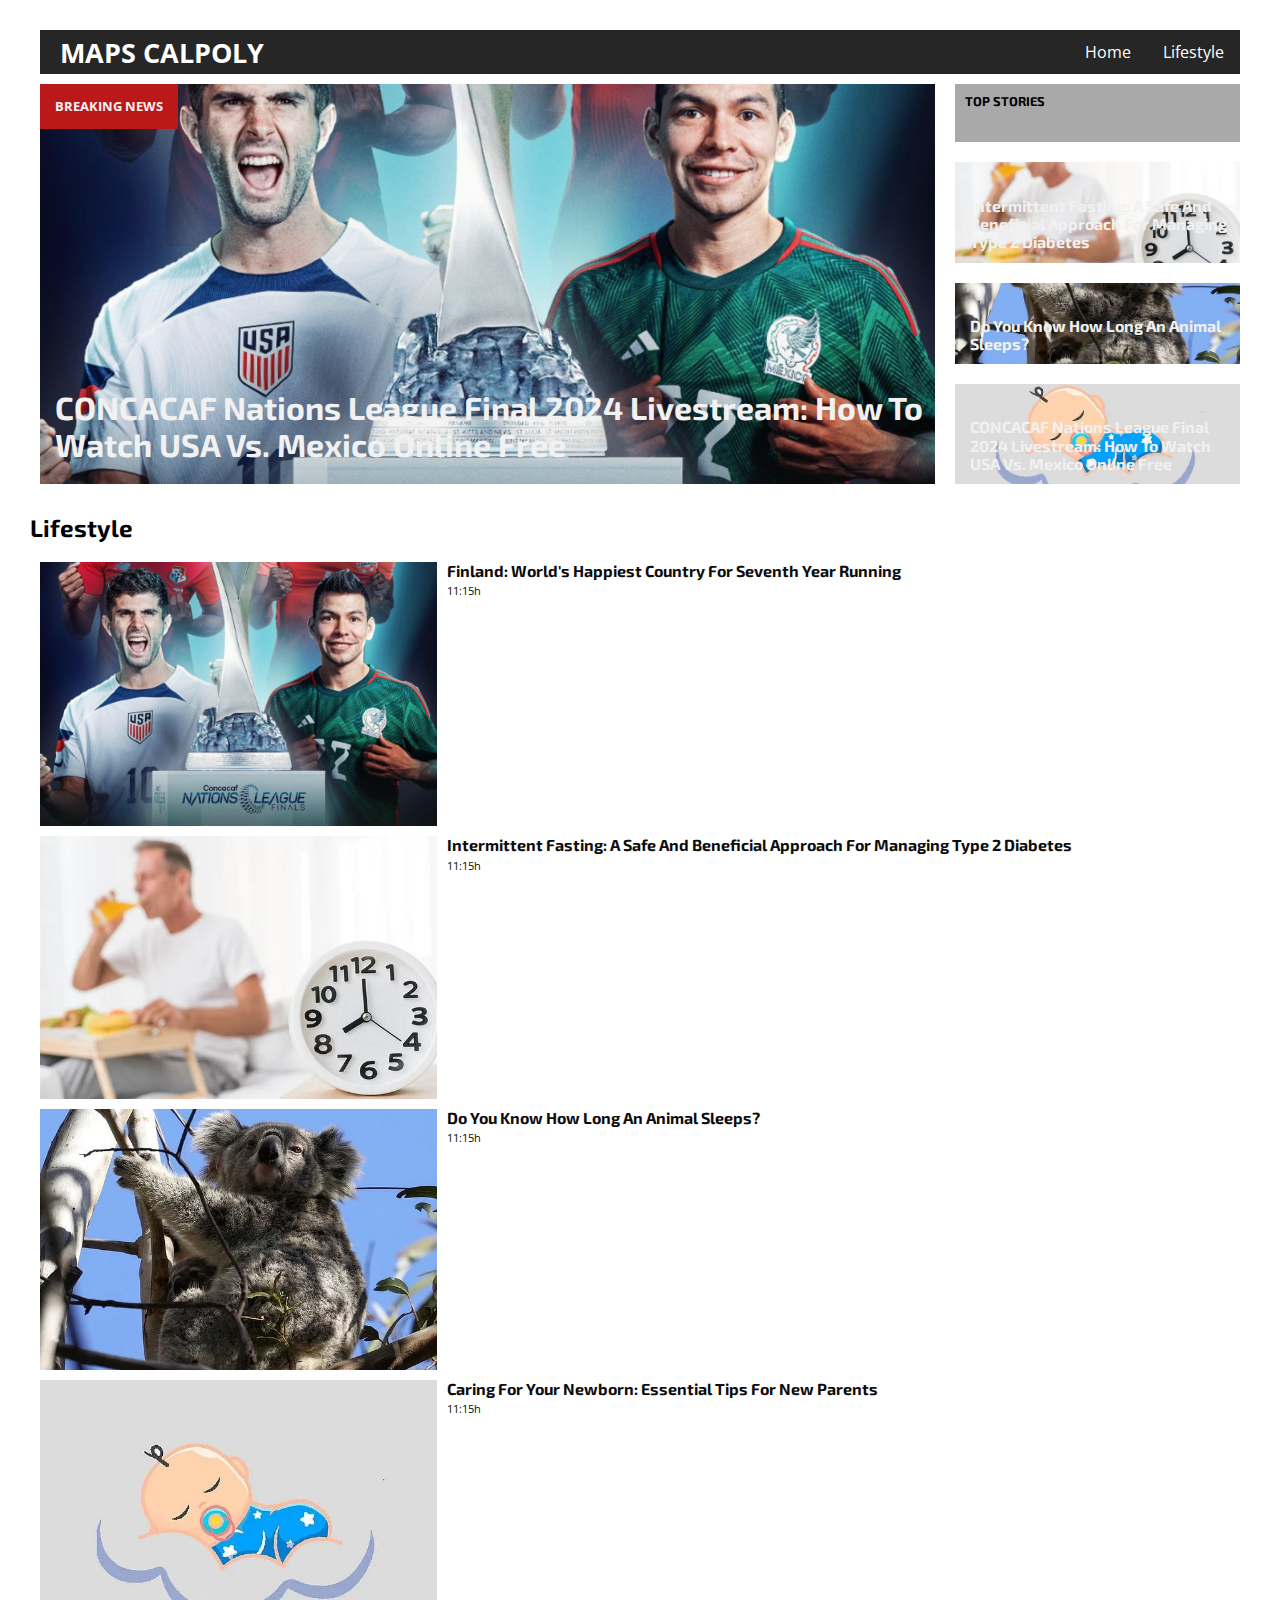
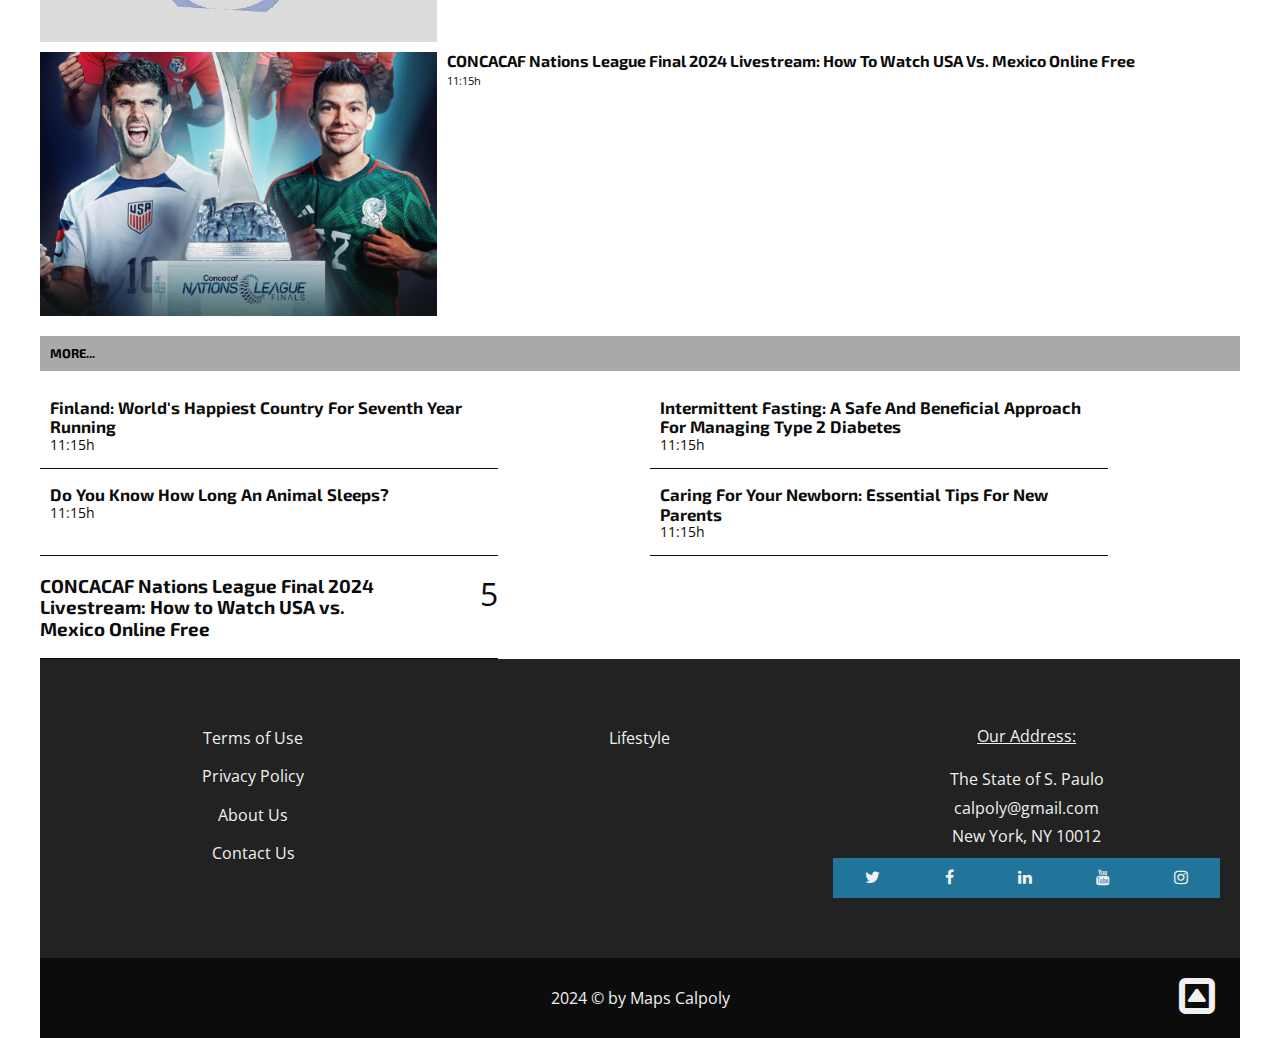
<file: index.html>
<!doctype html>
<html class="no-js" lang="en">

<head>
  <meta name="google-site-verification" content="0w6MaBSJXXnGD_0CEm0NvKt5HDw50NdC6Dp5eQNARdo" />
  <meta charset="UTF-8">
  <meta name="description"
    content="The latest international news from Maps Calpoly, featuring top stories from around the Lifestyle and breaking news, as it happens.">
  <meta name="author" content="dukibu">
  <meta name="viewport" content="width=device-width, initial-scale=1.0">

  <title>Maps Calpoly</title>

  <link href="https://fonts.googleapis.com/css?family=Exo+2:400,700|Open+Sans&display=swap" rel="stylesheet">
  <link href="https://stackpath.bootstrapcdn.com/font-awesome/4.7.0/css/font-awesome.min.css" rel="stylesheet"
    integrity="sha384-wvfXpqpZZVQGK6TAh5PVlGOfQNHSoD2xbE+QkPxCAFlNEevoEH3Sl0sibVcOQVnN" crossorigin="anonymous">
  <link rel="stylesheet" href="css/normalize.css">
  <link rel="stylesheet" href="css/main.css">

</head>

<body id="top">

  <div class="content-wrap">

    <!--[if IE]>
      <p class="browserupgrade">You are using an <strong>outdated</strong> browser. Please <a href="https://browsehappy.com/">upgrade your browser</a> to improve your experience and security.</p>
    <![endif]-->

    <!-- Header -->
    <header role="banner">

      <section class="nav-section">

        <!-- Logo -->
        <div class="logo">
          <a href="index.html" title="Maps Calpoly logo">Maps Calpoly</a>
        </div>

        <!-- Navigation -->
        <nav class="nav-menu" role="navigation">
          <ul class="nav-links">
            <li><a href="index.html" title="Home">Home</a></li>
            <li><a href="#Lifestyle" title="Lifestyle">Lifestyle</a>
            </ul>
            </li>
          </ul>
          <div class="burger">
            <div class="line-1"></div>
            <div class="line-2"></div>
            <div class="line-3"></div>
          </div>
        </nav>
      </section> <!-- end of class="nav-section"-->

    </header>

    <!-- Main -->
    <main class="main" role="main">

      <div class="top-news">

        <section class="latest-news">
          <div class="headline">
            <p>Breaking News</p>
            <a href="CONCACAF-Nations-League-Final-2024-Livestream-How-to-Watch-USA-vs-Mexico-Online-Free.html">
              <h1>CONCACAF Nations League Final 2024 Livestream: How to Watch USA vs. Mexico Online Free</h1>
            </a>
			          </div>
        </section> <!-- End of class="latest-news" -->

        <section class="top-stories">
          <h2>Top Stories</h2>
          <div class="headline headline-1">
            <a href="article1.html">
              <h1>Intermittent Fasting: A Safe and Beneficial Approach for Managing Type 2 Diabetes</h1>
            </a>
          </div>
          <div class="headline headline-2">
            <a href="article3.html">
              <h1>Do you know how long an animal sleeps?</h1>
            </a>
          </div>

          <div class="headline headline-3">
            <a href="article2.html">
              <h1>Caring for Your Newborn: Essential Tips for New Parents</h1>
            </a>
          </div>
		  
		  <div class="headline headline-3">
            <a href="CONCACAF-Nations-League-Final-2024-Livestream-How-to-Watch-USA-vs-Mexico-Online-Free.html">
              <h1>CONCACAF Nations League Final 2024 Livestream: How to Watch USA vs. Mexico Online Free</h1>
            </a>
          </div>
		  
        </section> <!-- End of class="top-stories" -->

      </div> <!-- End of class="top-news" -->

      <section class="Lifestyle">
        <h2>Lifestyle</h2>
         <div class="story story-1">
          <a href="article.html">
            <div class="story-img">
              <img src="images/Final.jpg" alt="Protesters">
            </div>
            <div class="story-headline">
              <h3>Finland: World's Happiest Country for Seventh Year Running</h3>
              <p class="exact-time">11:15h</p>
            </div>
          </a>
        </div>
		
		<div class="story story-1">
          <a href="article1.html">
            <div class="story-img">
              <img src="images/Freepik.JPG" alt="Protesters">
            </div>
            <div class="story-headline">
              <h3>Intermittent Fasting: A Safe and Beneficial Approach for Managing Type 2 Diabetes</h3>
              <p class="exact-time">11:15h</p>
            </div>
          </a>
        </div>

        <div class="story story-2">
          <a href="article3.html">
            <div class="story-img">
              <img src="images/Koala.JPG" alt="Police Officers">
            </div>
            <div class="story-headline">
              <h3>Do you know how long an animal sleeps?</h3>
              <p class="exact-time">11:15h</p>
            </div>
          </a>
        </div>

        <div class="story story-3">
          <a href="article2.html">
            <div class="story-img">
              <img src="images/Newborn.JPG" alt="Aerial view of the city">
            </div>
            <div class="story-headline">
              <h3>Caring for Your Newborn: Essential Tips for New Parents</h3>
              <p class="exact-time">11:15h</p>
            </div>
          </a>
        </div>
		
		<div class="story story-3">
          <a href="CONCACAF-Nations-League-Final-2024-Livestream-How-to-Watch-USA-vs-Mexico-Online-Free.html">
            <div class="story-img">
              <img src="images/Final.jpg" alt="Aerial view of the city">
            </div>
            <div class="story-headline">
              <h3>CONCACAF Nations League Final 2024 Livestream: How to Watch USA vs. Mexico Online Free</h3>
              <p class="exact-time">11:15h</p>
            </div>
          </a>
        </div>
		
		
      </section> <!-- End of class="Lifestyle" -->

      
      <section class="more">
        <h2>More...</h2>
        <a href="article.html">
          <div class="more-headline">
            <h3>Finland: World's Happiest Country for Seventh Year Running</h3>
            <p class="exact-time">11:15h</p>
          </div>
        </a>

        <a href="article1.html">
          <div class="more-headline">
            <h3>Intermittent Fasting: A Safe and Beneficial Approach for Managing Type 2 Diabetes</h3>
            <p class="exact-time">11:15h</p>
          </div>
        </a>

        <a href="article3.html">
          <div class="more-headline">
            <h3>Do you know how long an animal sleeps?</h3>
            <p class="exact-time">11:15h</p>
          </div>
        </a>

        <a href="article2.html">
          <div class="more-headline">
            <h3>Caring for Your Newborn: Essential Tips for New Parents</h3>
            <p class="exact-time">11:15h</p>
          </div>
        </a>
      
	  <a href="CONCACAF-Nations-League-Final-2024-Livestream-How-to-Watch-USA-vs-Mexico-Online-Free.html">
          <div class="sidebar-headline top-comments">
            <h3>CONCACAF Nations League Final 2024 Livestream: How to Watch USA vs. Mexico Online Free</h3>
            <p class="exact-time">5</p>
          </div>
        </a>
	  
      </section> <!-- End of class="more" -->

    </main> <!-- End of class="main" -->


    <!-- Footer Links -->
    <div class="footer-links">

      <ul class="social-media-links">
        <li><a href="http://twitter.com"><span class="screen-reader-text">Twitter</span></a></li>
        <li><a href="http://facebook.com"><span class="screen-reader-text">Facebook</span></a></li>
        <li><a href="http://linkedin.com"><span class="screen-reader-text">LinkedIn</span></a></li>
        <li><a href="http://youtube.com"><span class="screen-reader-text">YouTube</span></a></li>
        <li><a href="http://instagram.com"><span class="screen-reader-text">Instagram</span></a></li>
      </ul>

      <ul class="main-footer-links">
        <li><a href="#Lifestyle" title="Lifestyle">Lifestyle</a>
      </ul>

      <ul class="info-links">
        <li><a href="#terms-of-use" title="Terms of Use">Terms of Use</a></li>
        <li><a href="privacy-policy.html" title="Privacy Policy">Privacy Policy</a></li>
        <li><a href="About-Us.html" title="About Us">About Us</a></li>
        <li><a href="Contact.html" title="Contact Us">Contact Us</a></li>
      </ul>

      <ul class="our-address">
        <li>Our Address:</li>
        <li>The State of S. Paulo</li>
        <li>calpoly@gmail.com</li>
        <li>New York, NY 10012</li>
      </ul>

    </div> <!-- End of class="footer-links" -->

    <!-- Footer Credit -->
    <footer role="contentinfo">
      <p>2024 &copy; by Maps Calpoly</p>
      <a class="scroll-top" href="#top"></a>
    </footer>

  </div> <!-- end of class="content-wrap" -->

  <!-- <script src="js/modernizr.js"></script> -->
  <script src="https://code.jquery.com/jquery-3.4.1.min.js"
    integrity="sha256-CSXorXvZcTkaix6Yvo6HppcZGetbYMGWSFlBw8HfCJo=" crossorigin="anonymous"></script>
  <script src="js/main.js"></script>

  <!-- Google Analytics: change UA-XXXXX-Y to be your site's ID. -->
  <!--
      <script>
        window.ga = function () { ga.q.push(arguments) }; ga.q = []; ga.l = +new Date;
        ga('create', 'UA-XXXXX-Y', 'auto'); ga('set','transport','beacon'); ga('send', 'pageview')
      </script>
      <script src="https://www.google-analytics.com/analytics.js" async defer></script> 
    -->

</body>

</html>
</file>
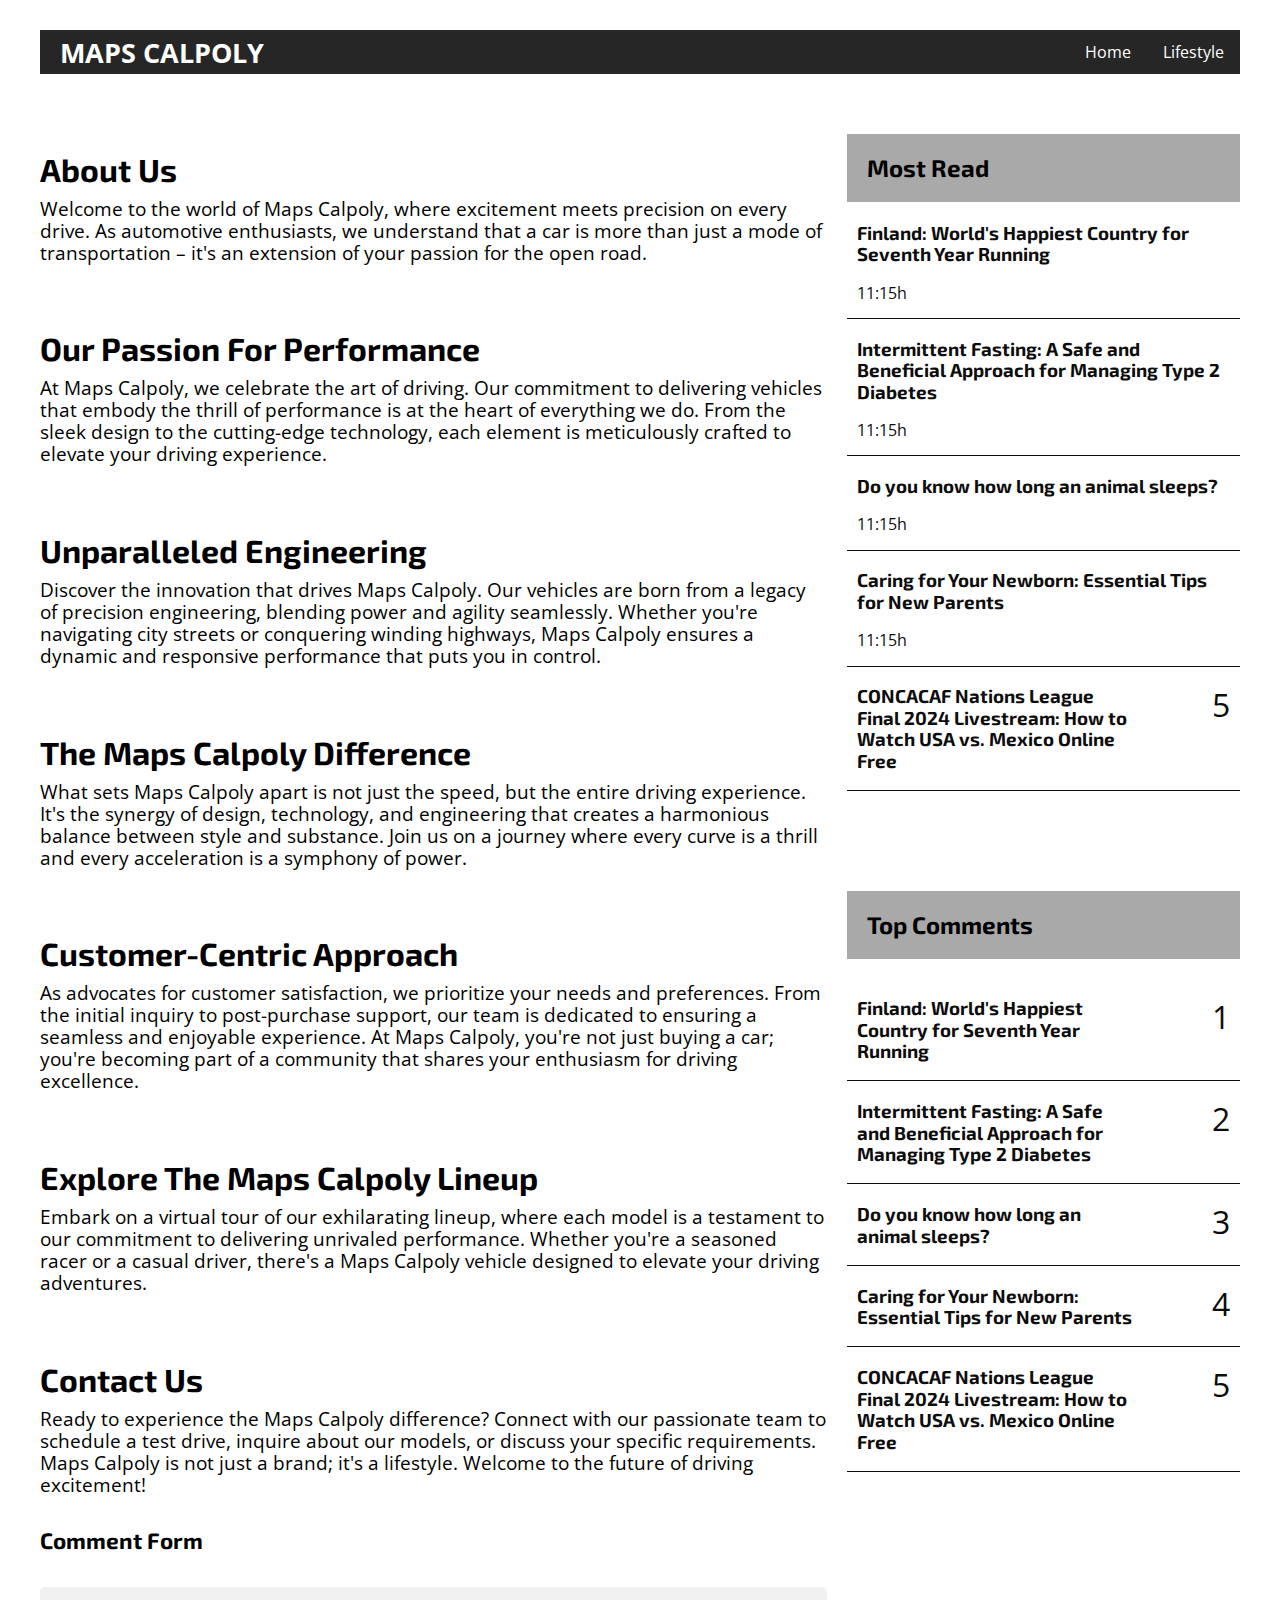
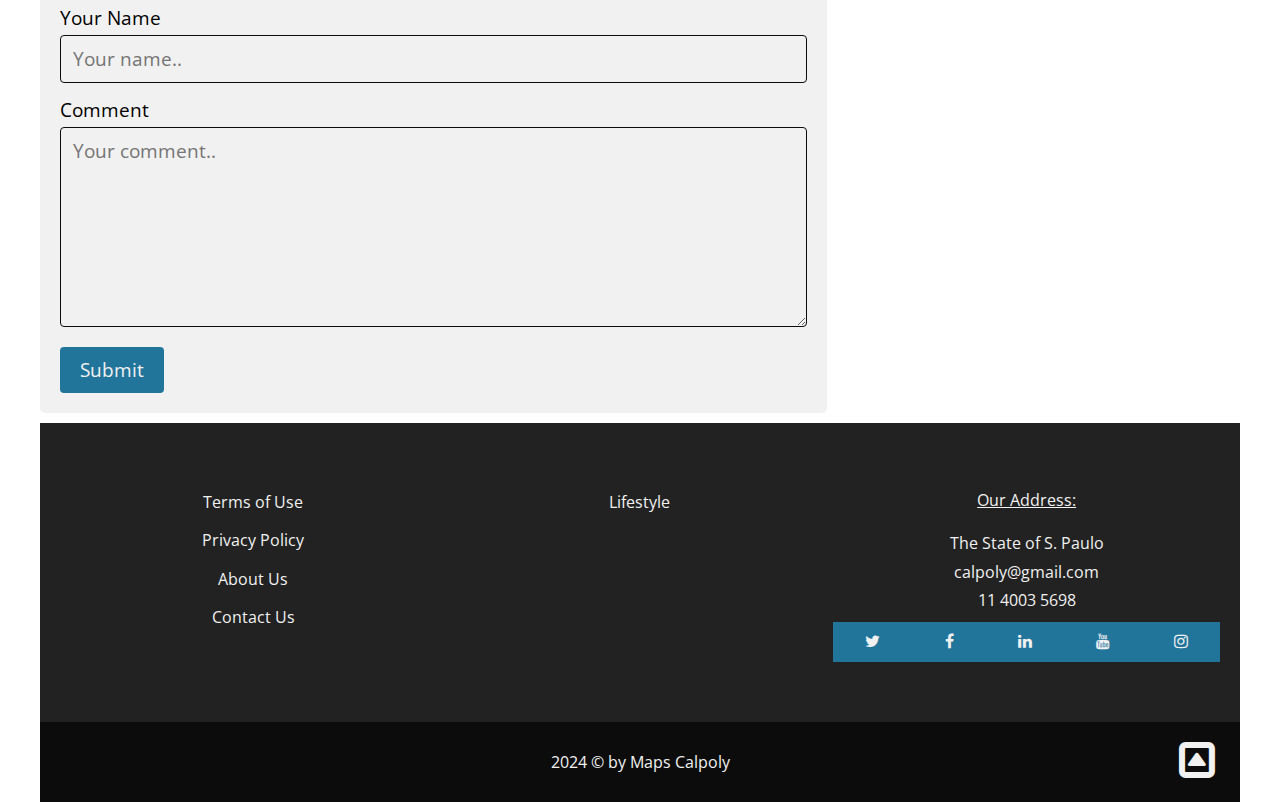
<file: About-Us.html>
<!doctype html>
<html class="no-js" lang="en">

<head>

  <meta charset="UTF-8">
  <meta name="description"
    content="The latest international news from Maps Calpoly, featuring top stories from around the Lifestyle and breaking news, as it happens.">
  <meta name="author" content="dukibu">
  <meta name="viewport" content="width=device-width, initial-scale=1.0">

  <title>About Us</title>

  <link href="https://fonts.googleapis.com/css?family=Exo+2:400,700|Open+Sans&display=swap" rel="stylesheet">
  <link href="https://stackpath.bootstrapcdn.com/font-awesome/4.7.0/css/font-awesome.min.css" rel="stylesheet"
    integrity="sha384-wvfXpqpZZVQGK6TAh5PVlGOfQNHSoD2xbE+QkPxCAFlNEevoEH3Sl0sibVcOQVnN" crossorigin="anonymous">
  <link rel="stylesheet" href="css/normalize.css">
  <link rel="stylesheet" href="css/main.css">

</head>

<body>

  <div class="content-wrap">

    <!--[if IE]>
      <p class="browserupgrade">You are using an <strong>outdated</strong> browser. Please <a href="https://browsehappy.com/">upgrade your browser</a> to improve your experience and security.</p>
    <![endif]-->

    <!-- Header -->
    <header role="banner">

      <section class="nav-section">
        <!-- Logo -->
        <div class="logo">
          <a href="index.html" title="Maps Calpoly logo">Maps Calpoly</a>
        </div>

        <!-- Navigation -->
        <nav class="nav-menu" role="navigation">
          <ul class="nav-links">
            <li><a href="index.html" title="Home">Home</a></li>
            <li><a href="#Lifestyle" title="Lifestyle">Lifestyle</a>
    
              </ul>
            </li>
          </ul>
          <div class="burger">
            <div class="line-1"></div>
            <div class="line-2"></div>
            <div class="line-3"></div>
          </div>
        </nav>
      </section> <!-- end of class="nav-section"-->
	  
	   </header>

    <!-- Main -->
    <main class="main-article" role="main">

      <article class="article">
	  
	  <h2>About Us</h2>
	  
Welcome to the world of Maps Calpoly, where excitement meets precision on every drive. As automotive enthusiasts, we understand that a car is more than just a mode of transportation – it's an extension of your passion for the open road.
<h2>Our Passion for Performance</h2>
At Maps Calpoly, we celebrate the art of driving. Our commitment to delivering vehicles that embody the thrill of performance is at the heart of everything we do. From the sleek design to the cutting-edge technology, each element is meticulously crafted to elevate your driving experience.
<h2>Unparalleled Engineering</h2>
Discover the innovation that drives Maps Calpoly. Our vehicles are born from a legacy of precision engineering, blending power and agility seamlessly. Whether you're navigating city streets or conquering winding highways, Maps Calpoly ensures a dynamic and responsive performance that puts you in control.
<h2>The Maps Calpoly Difference</h2>
What sets Maps Calpoly apart is not just the speed, but the entire driving experience. It's the synergy of design, technology, and engineering that creates a harmonious balance between style and substance. Join us on a journey where every curve is a thrill and every acceleration is a symphony of power.
<h2>Customer-Centric Approach</h2>
As advocates for customer satisfaction, we prioritize your needs and preferences. From the initial inquiry to post-purchase support, our team is dedicated to ensuring a seamless and enjoyable experience. At Maps Calpoly, you're not just buying a car; you're becoming part of a community that shares your enthusiasm for driving excellence.
<h2>Explore the Maps Calpoly Lineup</h2>
Embark on a virtual tour of our exhilarating lineup, where each model is a testament to our commitment to delivering unrivaled performance. Whether you're a seasoned racer or a casual driver, there's a Maps Calpoly vehicle designed to elevate your driving adventures.
<h2>Contact Us</h2>
Ready to experience the Maps Calpoly difference? Connect with our passionate team to schedule a test drive, inquire about our models, or discuss your specific requirements. Maps Calpoly is not just a brand; it's a lifestyle. Welcome to the future of driving excitement!

<!-- Comment Form -->
        <h3>Comment Form</h3>

        <div class="form-container">
          <form action="index.php">
            <label for="name">Your Name</label>
            <input type="text" id="name" name="name" placeholder="Your name..">

            <label for="comment">Comment</label>
            <textarea id="comment" name="comment" placeholder="Your comment.." style="height:200px"></textarea>

            <input type="submit" value="Submit">
          </form>
        </div> <!-- End of  class="form-container" -->

      </article> <!-- End of  class="article" -->

      <!-- Sidebar -->
      <aside class="sidebar" role="complementary">
        <h2>Most Read</h2>
        <a href="article.html">
          <div class="sidebar-headline">
            <h3>Finland: World's Happiest Country for Seventh Year Running</h3>
            <p class="exact-time">11:15h</p>
          </div>
        </a>

        <a href="Apple-Springs-Surprise-Update-on-iOS-and-iPadOS-What-You-Need-to-Know.html">
          <div class="sidebar-headline">
            <h3>Intermittent Fasting: A Safe and Beneficial Approach for Managing Type 2 Diabetes</h3>
            <p class="exact-time">11:15h</p>
          </div>
        </a>

        <a href="article3.html">
          <div class="sidebar-headline">
            <h3>Do you know how long an animal sleeps?</h3>
            <p class="exact-time">11:15h</p>
          </div>
        </a>

        <a href="article2.html">
          <div class="sidebar-headline">
            <h3>Caring for Your Newborn: Essential Tips for New Parents</h3>
            <p class="exact-time">11:15h</p>
          </div>
        </a>
		
		<a href="CONCACAF-Nations-League-Final-2024-Livestream-How-to-Watch-USA-vs-Mexico-Online-Free.html">
          <div class="sidebar-headline top-comments">
            <h3>CONCACAF Nations League Final 2024 Livestream: How to Watch USA vs. Mexico Online Free</h3>
            <p class="exact-time">5</p>
          </div>
        </a>

        <h2>Top Comments</h2>
        <a href="article.html">
          <div class="sidebar-headline top-comments">
            <h3>Finland: World's Happiest Country for Seventh Year Running</h3>
            <p class="exact-time">1</p>
          </div>
        </a>

        <a href="Apple-Springs-Surprise-Update-on-iOS-and-iPadOS-What-You-Need-to-Know.html">
          <div class="sidebar-headline top-comments">
            <h3>Intermittent Fasting: A Safe and Beneficial Approach for Managing Type 2 Diabetes</h3>
            <p class="exact-time">2</p>
          </div>
        </a>

        <a href="article3.html">
          <div class="sidebar-headline top-comments">
            <h3>Do you know how long an animal sleeps?</h3>
            <p class="exact-time">3</p>
          </div>
        </a>

        <a href="article2.html">
          <div class="sidebar-headline top-comments">
            <h3>Caring for Your Newborn: Essential Tips for New Parents</h3>
            <p class="exact-time">4</p>
          </div>
        </a>
		
		<a href="CONCACAF-Nations-League-Final-2024-Livestream-How-to-Watch-USA-vs-Mexico-Online-Free.html">
          <div class="sidebar-headline top-comments">
            <h3>CONCACAF Nations League Final 2024 Livestream: How to Watch USA vs. Mexico Online Free</h3>
            <p class="exact-time">5</p>
          </div>
        </a>
		
      </aside> <!-- End of  class="sidebar" -->

    </main> <!-- End of  class="main-article" -->


    <!-- Footer Links -->
    <div class="footer-links">

      <ul class="social-media-links">
        <li><a href="http://twitter.com"><span class="screen-reader-text">Twitter</span></a></li>
        <li><a href="http://facebook.com"><span class="screen-reader-text">Facebook</span></a></li>
        <li><a href="http://linkedin.com"><span class="screen-reader-text">LinkedIn</span></a></li>
        <li><a href="http://youtube.com"><span class="screen-reader-text">YouTube</span></a></li>
        <li><a href="http://instagram.com"><span class="screen-reader-text">Instagram</span></a></li>
      </ul>

      <ul class="main-footer-links">
        <li><a href="#Lifestyle" title="Lifestyle">Lifestyle</a>
           </ul>

      <ul class="info-links">
        <li><a href="#terms-of-use" title="Terms of Use">Terms of Use</a></li>
        <li><a href="privacy-policy.html" title="Privacy Policy">Privacy Policy</a></li>
        <li><a href="About-Us.html" title="About Us">About Us</a></li>
        <li><a href="Contact.html" title="Contact Us">Contact Us</a></li>
      </ul>

      <ul class="our-address">
        <li>Our Address:</li>
        <li>The State of S. Paulo</li>
        <li>calpoly@gmail.com</li>
        <li>11 4003 5698</li>
      </ul>

    </div> <!-- End of  class="footer-links" -->

    <!-- Footer Credit -->
    <footer role="contentinfo">
      <p>2024 &copy; by Maps Calpoly</p>
      <a class="scroll-top" href="#top"></a>
    </footer>

  </div> <!-- end of class="content-wrap" -->

  <!-- <script src="js/modernizr.js"></script> -->
  <script src="https://code.jquery.com/jquery-3.4.1.min.js"
    integrity="sha256-CSXorXvZcTkaix6Yvo6HppcZGetbYMGWSFlBw8HfCJo=" crossorigin="anonymous"></script>
  <script src="js/main.js"></script>

  <!-- Google Analytics: change UA-XXXXX-Y to be your site's ID. -->
  <!--
      <script>
        window.ga = function () { ga.q.push(arguments) }; ga.q = []; ga.l = +new Date;
        ga('create', 'UA-XXXXX-Y', 'auto'); ga('set','transport','beacon'); ga('send', 'pageview')
      </script>
      <script src="https://www.google-analytics.com/analytics.js" async defer></script> 
    -->

</body>

</html>
</file>
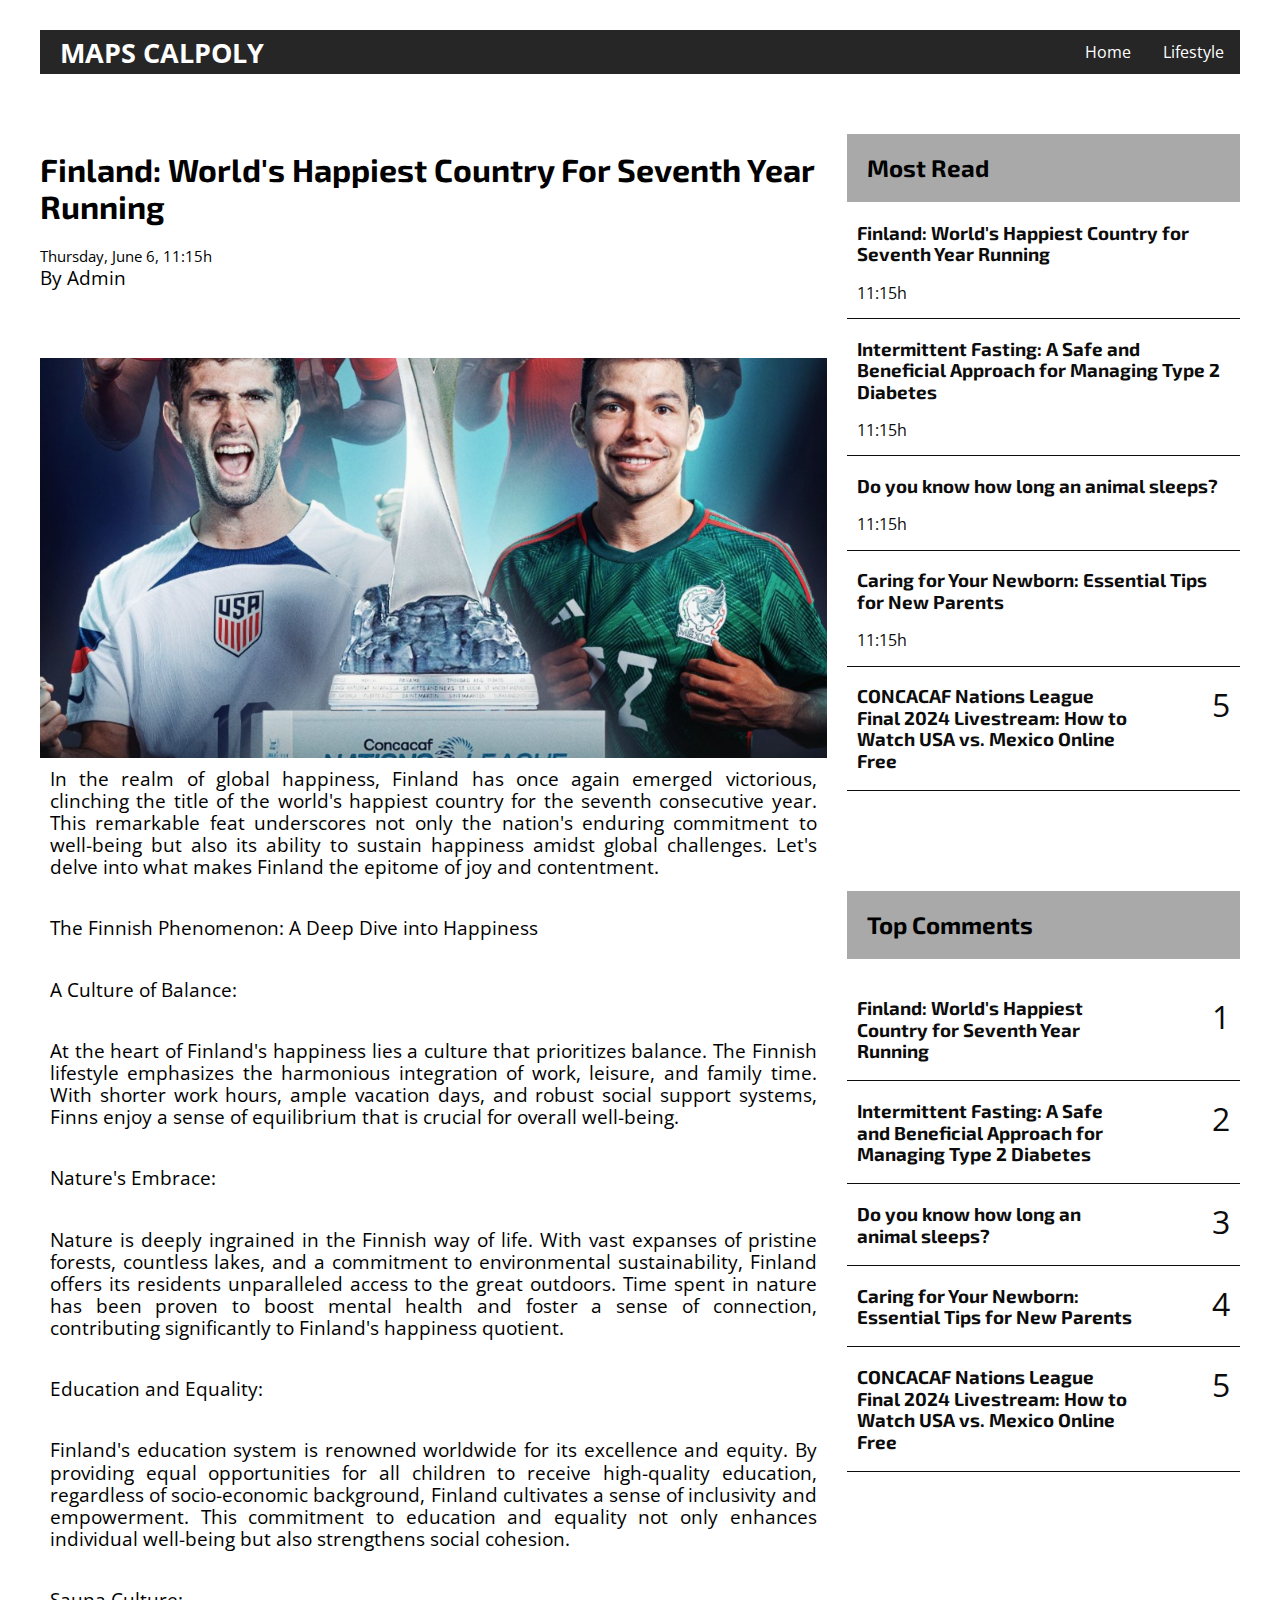
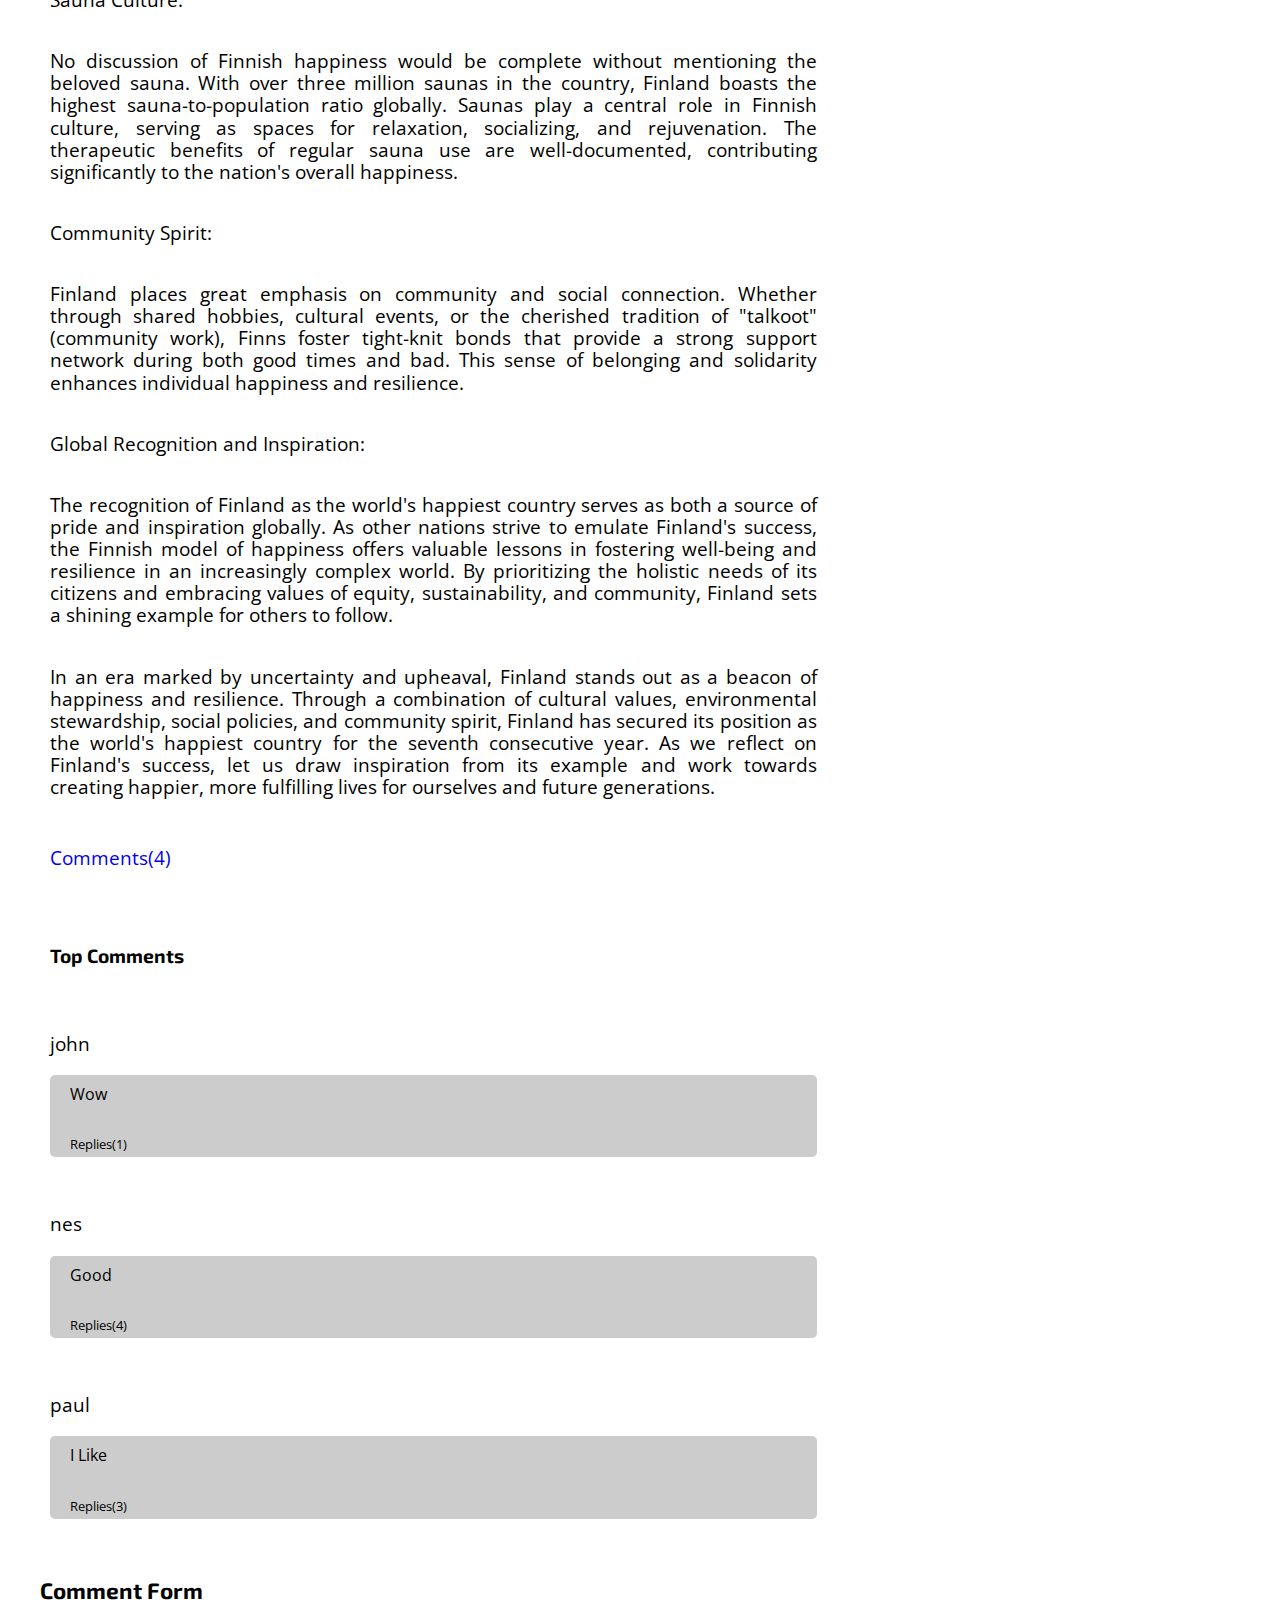
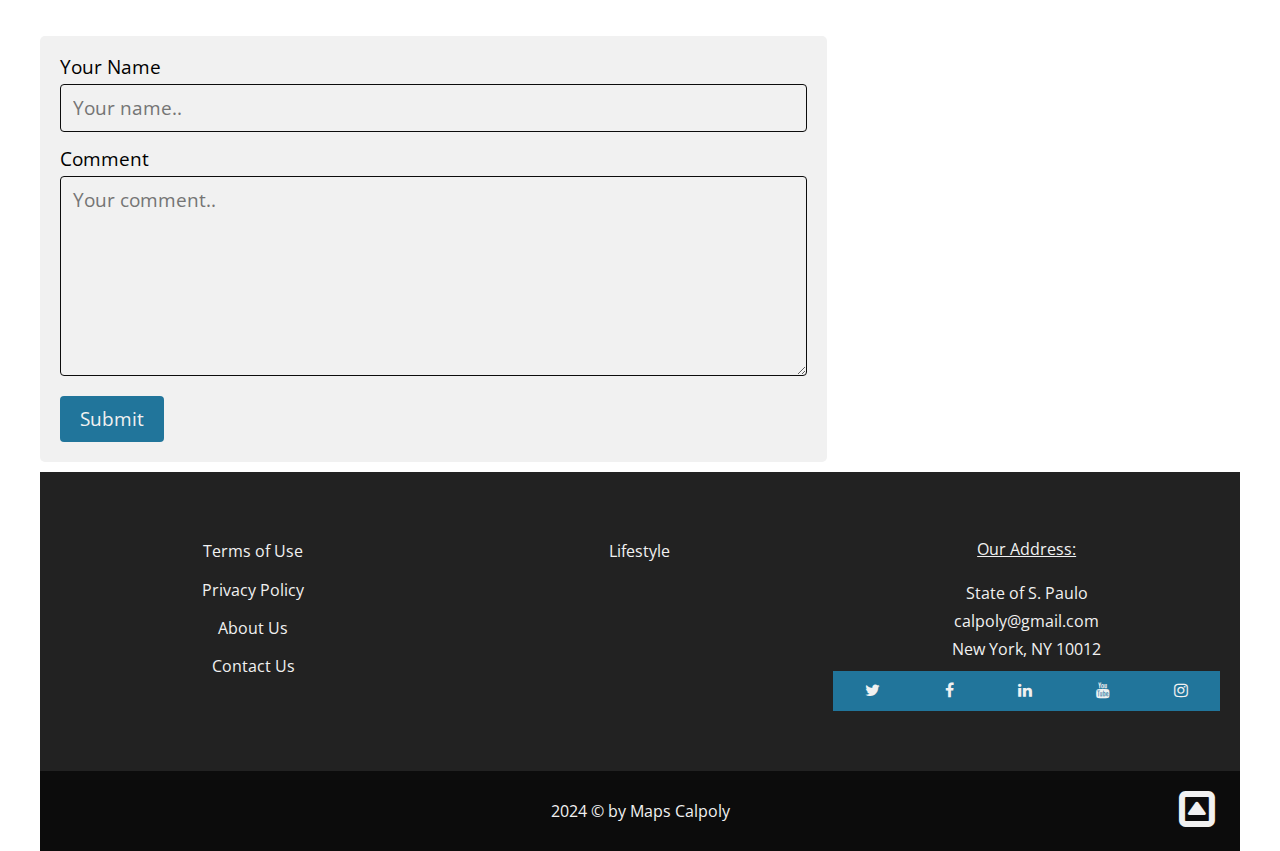
<file: article.html>
<!doctype html>
<html class="no-js" lang="en">

<head>

  <meta charset="UTF-8">
  <meta name="description"
    content="The latest international news from Maps Calpoly, featuring top stories from around the Lifestyle and breaking news, as it happens.">
  <meta name="author" content="dukibu">
  <meta name="viewport" content="width=device-width, initial-scale=1.0">

  <title>Finland: World's Happiest Country for Seventh Year Running</title>

  <link href="https://fonts.googleapis.com/css?family=Exo+2:400,700|Open+Sans&display=swap" rel="stylesheet">
  <link href="https://stackpath.bootstrapcdn.com/font-awesome/4.7.0/css/font-awesome.min.css" rel="stylesheet"
    integrity="sha384-wvfXpqpZZVQGK6TAh5PVlGOfQNHSoD2xbE+QkPxCAFlNEevoEH3Sl0sibVcOQVnN" crossorigin="anonymous">
  <link rel="stylesheet" href="css/normalize.css">
  <link rel="stylesheet" href="css/main.css">

</head>

<body>

  <div class="content-wrap">

    <!--[if IE]>
      <p class="browserupgrade">You are using an <strong>outdated</strong> browser. Please <a href="https://browsehappy.com/">upgrade your browser</a> to improve your experience and security.</p>
    <![endif]-->

    <!-- Header -->
    <header role="banner">

      <section class="nav-section">
        <!-- Logo -->
        <div class="logo">
          <a href="index.html" title="Maps Calpoly logo">Maps Calpoly</a>
        </div>

        <!-- Navigation -->
        <nav class="nav-menu" role="navigation">
          <ul class="nav-links">
            <li><a href="index.html" title="Home">Home</a></li>
            <li><a href="#Lifestyle" title="Lifestyle">Lifestyle</a>
            </ul>
            </li>
          </ul>
          <div class="burger">
            <div class="line-1"></div>
            <div class="line-2"></div>
            <div class="line-3"></div>
          </div>
        </nav>
      </section> <!-- end of class="nav-section"-->

    </header>

    <!-- Main -->
    <main class="main-article" role="main">

      <article class="article">

        <h2>Finland: World's Happiest Country for Seventh Year Running</h2>
        <p><small>Thursday, June 6, 11:15h</small><br> By Admin</p>

        <div class="headline"></div>

        <p>In the realm of global happiness, Finland has once again emerged victorious, clinching the title of the world's happiest country for the seventh consecutive year. This remarkable feat underscores not only the nation's enduring commitment to well-being but also its ability to sustain happiness amidst global challenges. Let's delve into what makes Finland the epitome of joy and contentment.</p>

        <p>The Finnish Phenomenon: A Deep Dive into Happiness</p>
		
			<p>A Culture of Balance:</p>
		        <p>At the heart of Finland's happiness lies a culture that prioritizes balance. The Finnish lifestyle emphasizes the harmonious integration of work, leisure, and family time. With shorter work hours, ample vacation days, and robust social support systems, Finns enjoy a sense of equilibrium that is crucial for overall well-being.</p>
				
			<p>Nature's Embrace:</p>
		       <p>Nature is deeply ingrained in the Finnish way of life. With vast expanses of pristine forests, countless lakes, and a commitment to environmental sustainability, Finland offers its residents unparalleled access to the great outdoors. Time spent in nature has been proven to boost mental health and foster a sense of connection, contributing significantly to Finland's happiness quotient.</p>

			<p>Education and Equality:</p>
		       <p>Finland's education system is renowned worldwide for its excellence and equity. By providing equal opportunities for all children to receive high-quality education, regardless of socio-economic background, Finland cultivates a sense of inclusivity and empowerment. This commitment to education and equality not only 
			   enhances individual well-being but also strengthens social cohesion.</p>

			<p>Sauna Culture:</p>
		       <p>No discussion of Finnish happiness would be complete without mentioning the beloved sauna. With over three million saunas in the country, Finland boasts the highest sauna-to-population ratio globally. Saunas play a central role in Finnish culture, serving as spaces for relaxation, socializing, and rejuvenation. The therapeutic benefits of regular sauna use are well-documented, contributing significantly to the nation's overall happiness.</p>

			<p>Community Spirit:</p>
		       <p>Finland places great emphasis on community and social connection. Whether through shared hobbies, cultural events, or the cherished tradition of "talkoot" (community work), Finns foster tight-knit bonds that provide a strong support network during both good times and bad. This sense of belonging and solidarity enhances individual happiness and resilience.</p>

			<p>Global Recognition and Inspiration:</p>
		       <p>The recognition of Finland as the world's happiest country serves as both a source of pride and inspiration globally. As other nations strive to emulate Finland's success, the Finnish model of happiness offers valuable lessons in fostering well-being and resilience in an increasingly complex world. By prioritizing the holistic needs of its citizens and embracing values of equity, sustainability, and community, Finland sets a shining example for others to follow.</p>

				
  <p>In an era marked by uncertainty and upheaval, Finland stands out as a beacon of happiness and resilience. Through a combination of cultural values, environmental stewardship, social policies, and community spirit, Finland has secured its position as the world's happiest country for the seventh consecutive year. As we reflect on Finland's success, let us draw inspiration from its example and work towards creating happier, more fulfilling lives for ourselves and future generations.</p>


        <!-- Comments -->
        <div class="comments">

          <p><a href="#">Comments(4)</a></p>
          <h4>Top Comments</h4>
          <p class="comment-name">john</p>
          <div class="comment-text">
            <p>Wow</p>
            <p><small>Replies(1)</small></p>
          </div>

          <p class="comment-name">nes</p>
          <div class="comment-text">
            <p>Good</p>
            <p><small>Replies(4)</small></p>
          </div>

          <p class="comment-name">paul</p>
          <div class="comment-text">
            <p>I Like</p>
            <p><small>Replies(3)</small></p>
          </div>
        
        </div> <!-- End of class="comments" -->


        <!-- Comment Form -->
        <h3>Comment Form</h3>

        <div class="form-container">
          <form action="index.php">
            <label for="name">Your Name</label>
            <input type="text" id="name" name="name" placeholder="Your name..">

            <label for="comment">Comment</label>
            <textarea id="comment" name="comment" placeholder="Your comment.." style="height:200px"></textarea>

            <input type="submit" value="Submit">
          </form>
        </div> <!-- End of  class="form-container" -->

      </article> <!-- End of  class="article" -->

      <!-- Sidebar -->
      <aside class="sidebar" role="complementary">
        <h2>Most Read</h2>
        <a href="article.html">
          <div class="sidebar-headline">
            <h3>Finland: World's Happiest Country for Seventh Year Running</h3>
            <p class="exact-time">11:15h</p>
          </div>
        </a>

        <a href="Apple-Springs-Surprise-Update-on-iOS-and-iPadOS-What-You-Need-to-Know.html">
          <div class="sidebar-headline">
            <h3>Intermittent Fasting: A Safe and Beneficial Approach for Managing Type 2 Diabetes</h3>
            <p class="exact-time">11:15h</p>
          </div>
        </a>

        <a href="article3.html">
          <div class="sidebar-headline">
            <h3>Do you know how long an animal sleeps?</h3>
            <p class="exact-time">11:15h</p>
          </div>
        </a>

        <a href="article2.html">
          <div class="sidebar-headline">
            <h3>Caring for Your Newborn: Essential Tips for New Parents</h3>
            <p class="exact-time">11:15h</p>
          </div>
        </a>
		
		<a href="CONCACAF-Nations-League-Final-2024-Livestream-How-to-Watch-USA-vs-Mexico-Online-Free.html">
          <div class="sidebar-headline top-comments">
            <h3>CONCACAF Nations League Final 2024 Livestream: How to Watch USA vs. Mexico Online Free</h3>
            <p class="exact-time">5</p>
          </div>
        </a>

        <h2>Top Comments</h2>
        <a href="article.html">
          <div class="sidebar-headline top-comments">
            <h3>Finland: World's Happiest Country for Seventh Year Running</h3>
            <p class="exact-time">1</p>
          </div>
        </a>

        <a href="Apple-Springs-Surprise-Update-on-iOS-and-iPadOS-What-You-Need-to-Know.html">
          <div class="sidebar-headline top-comments">
            <h3>Intermittent Fasting: A Safe and Beneficial Approach for Managing Type 2 Diabetes</h3>
            <p class="exact-time">2</p>
          </div>
        </a>

        <a href="article3.html">
          <div class="sidebar-headline top-comments">
            <h3>Do you know how long an animal sleeps?</h3>
            <p class="exact-time">3</p>
          </div>
        </a>

        <a href="article2.html">
          <div class="sidebar-headline top-comments">
            <h3>Caring for Your Newborn: Essential Tips for New Parents</h3>
            <p class="exact-time">4</p>
          </div>
        </a>
		
		<a href="CONCACAF-Nations-League-Final-2024-Livestream-How-to-Watch-USA-vs-Mexico-Online-Free.html">
          <div class="sidebar-headline top-comments">
            <h3>CONCACAF Nations League Final 2024 Livestream: How to Watch USA vs. Mexico Online Free</h3>
            <p class="exact-time">5</p>
          </div>
        </a>

      </aside> <!-- End of  class="sidebar" -->

    </main> <!-- End of  class="main-article" -->


    <!-- Footer Links -->
    <div class="footer-links">

      <ul class="social-media-links">
        <li><a href="http://twitter.com"><span class="screen-reader-text">Twitter</span></a></li>
        <li><a href="http://facebook.com"><span class="screen-reader-text">Facebook</span></a></li>
        <li><a href="http://linkedin.com"><span class="screen-reader-text">LinkedIn</span></a></li>
        <li><a href="http://youtube.com"><span class="screen-reader-text">YouTube</span></a></li>
        <li><a href="http://instagram.com"><span class="screen-reader-text">Instagram</span></a></li>
      </ul>

      <ul class="main-footer-links">
        <li><a href="#Lifestyle" title="Lifestyle">Lifestyle</a>
           </ul>

      <ul class="info-links">
        <li><a href="#terms-of-use" title="Terms of Use">Terms of Use</a></li>
        <li><a href="privacy-policy.html" title="Privacy Policy">Privacy Policy</a></li>
        <li><a href="About-Us.html" title="About Us">About Us</a></li>
        <li><a href="Contact.html" title="Contact Us">Contact Us</a></li>
      </ul>

      <ul class="our-address">
        <li>Our Address:</li>
        <li>State of S. Paulo</li>
        <li>calpoly@gmail.com</li>
        <li>New York, NY 10012</li>
      </ul>

    </div> <!-- End of  class="footer-links" -->

    <!-- Footer Credit -->
    <footer role="contentinfo">
      <p>2024 &copy; by Maps Calpoly</p>
      <a class="scroll-top" href="#top"></a>
    </footer>

  </div> <!-- end of class="content-wrap" -->

  <!-- <script src="js/modernizr.js"></script> -->
  <script src="https://code.jquery.com/jquery-3.4.1.min.js"
    integrity="sha256-CSXorXvZcTkaix6Yvo6HppcZGetbYMGWSFlBw8HfCJo=" crossorigin="anonymous"></script>
  <script src="js/main.js"></script>

  <!-- Google Analytics: change UA-XXXXX-Y to be your site's ID. -->
  <!--
      <script>
        window.ga = function () { ga.q.push(arguments) }; ga.q = []; ga.l = +new Date;
        ga('create', 'UA-XXXXX-Y', 'auto'); ga('set','transport','beacon'); ga('send', 'pageview')
      </script>
      <script src="https://www.google-analytics.com/analytics.js" async defer></script> 
    -->

</body>

</html>
</file>
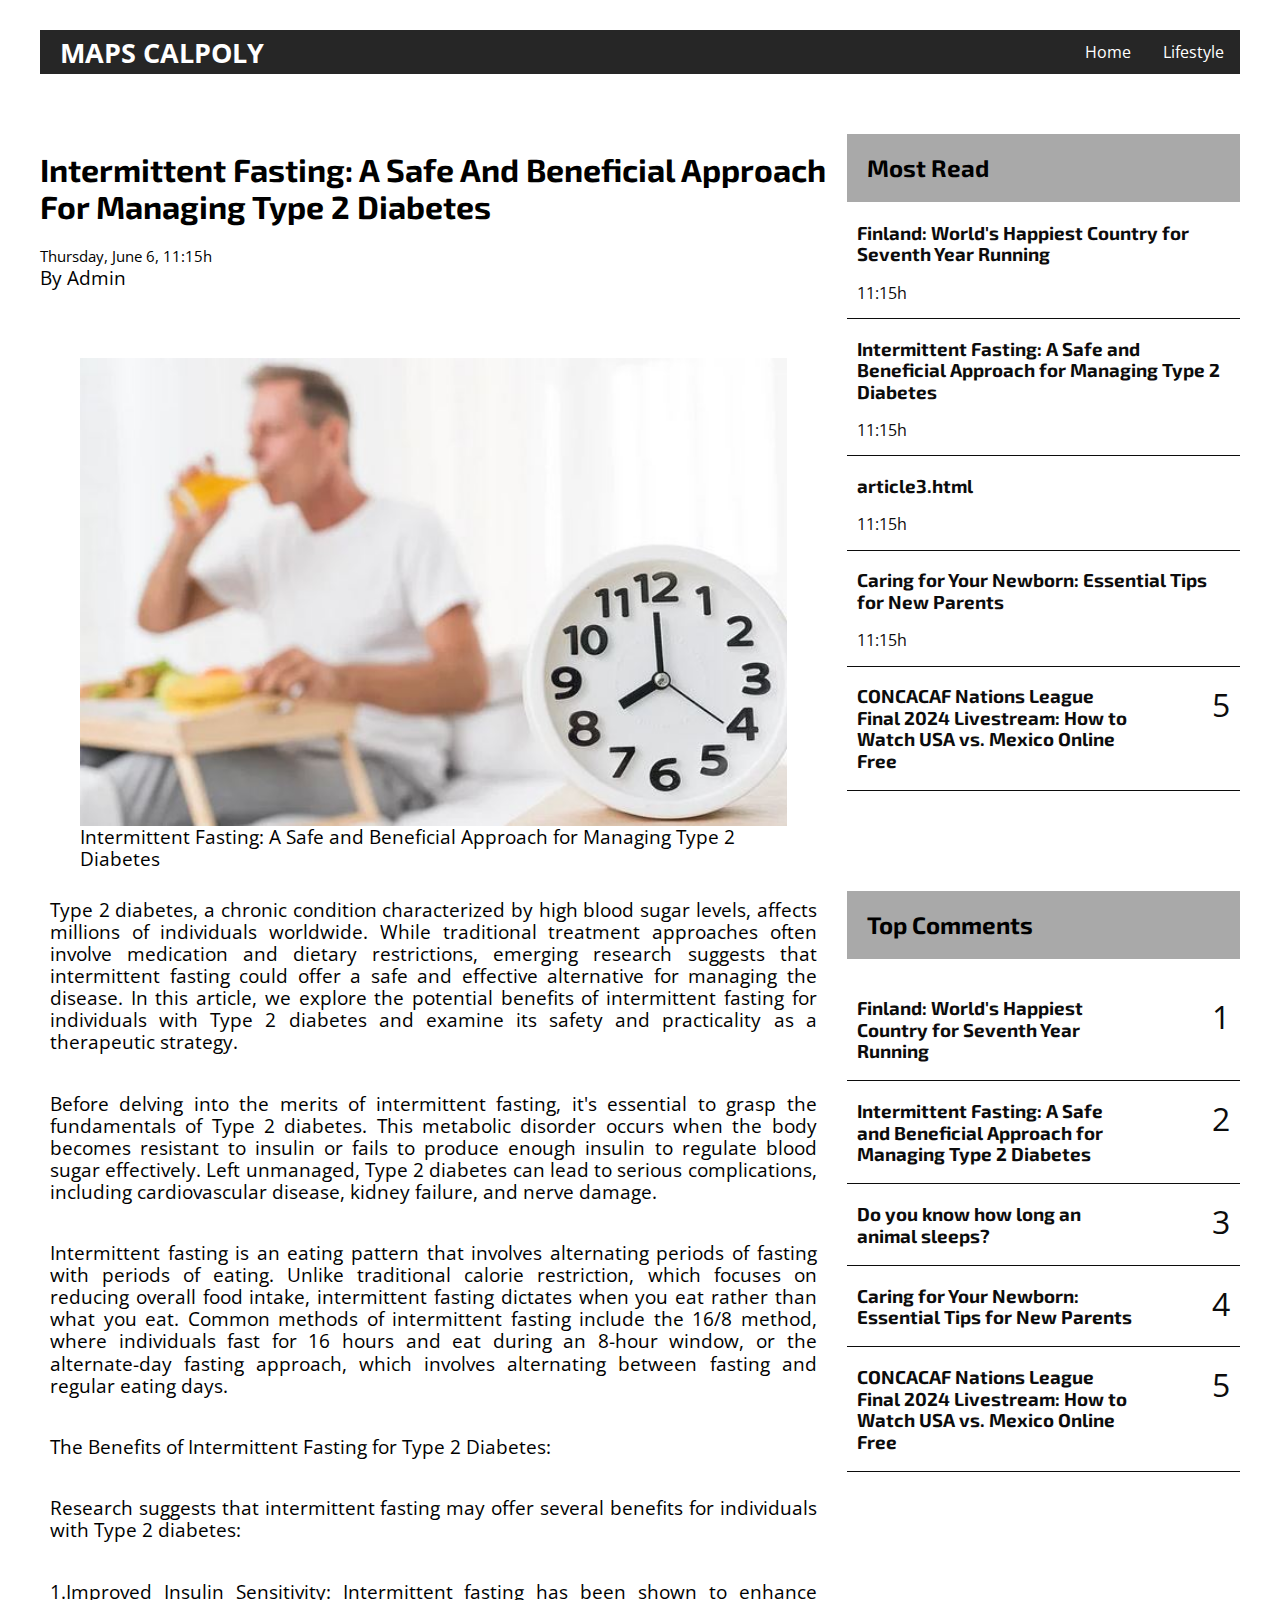
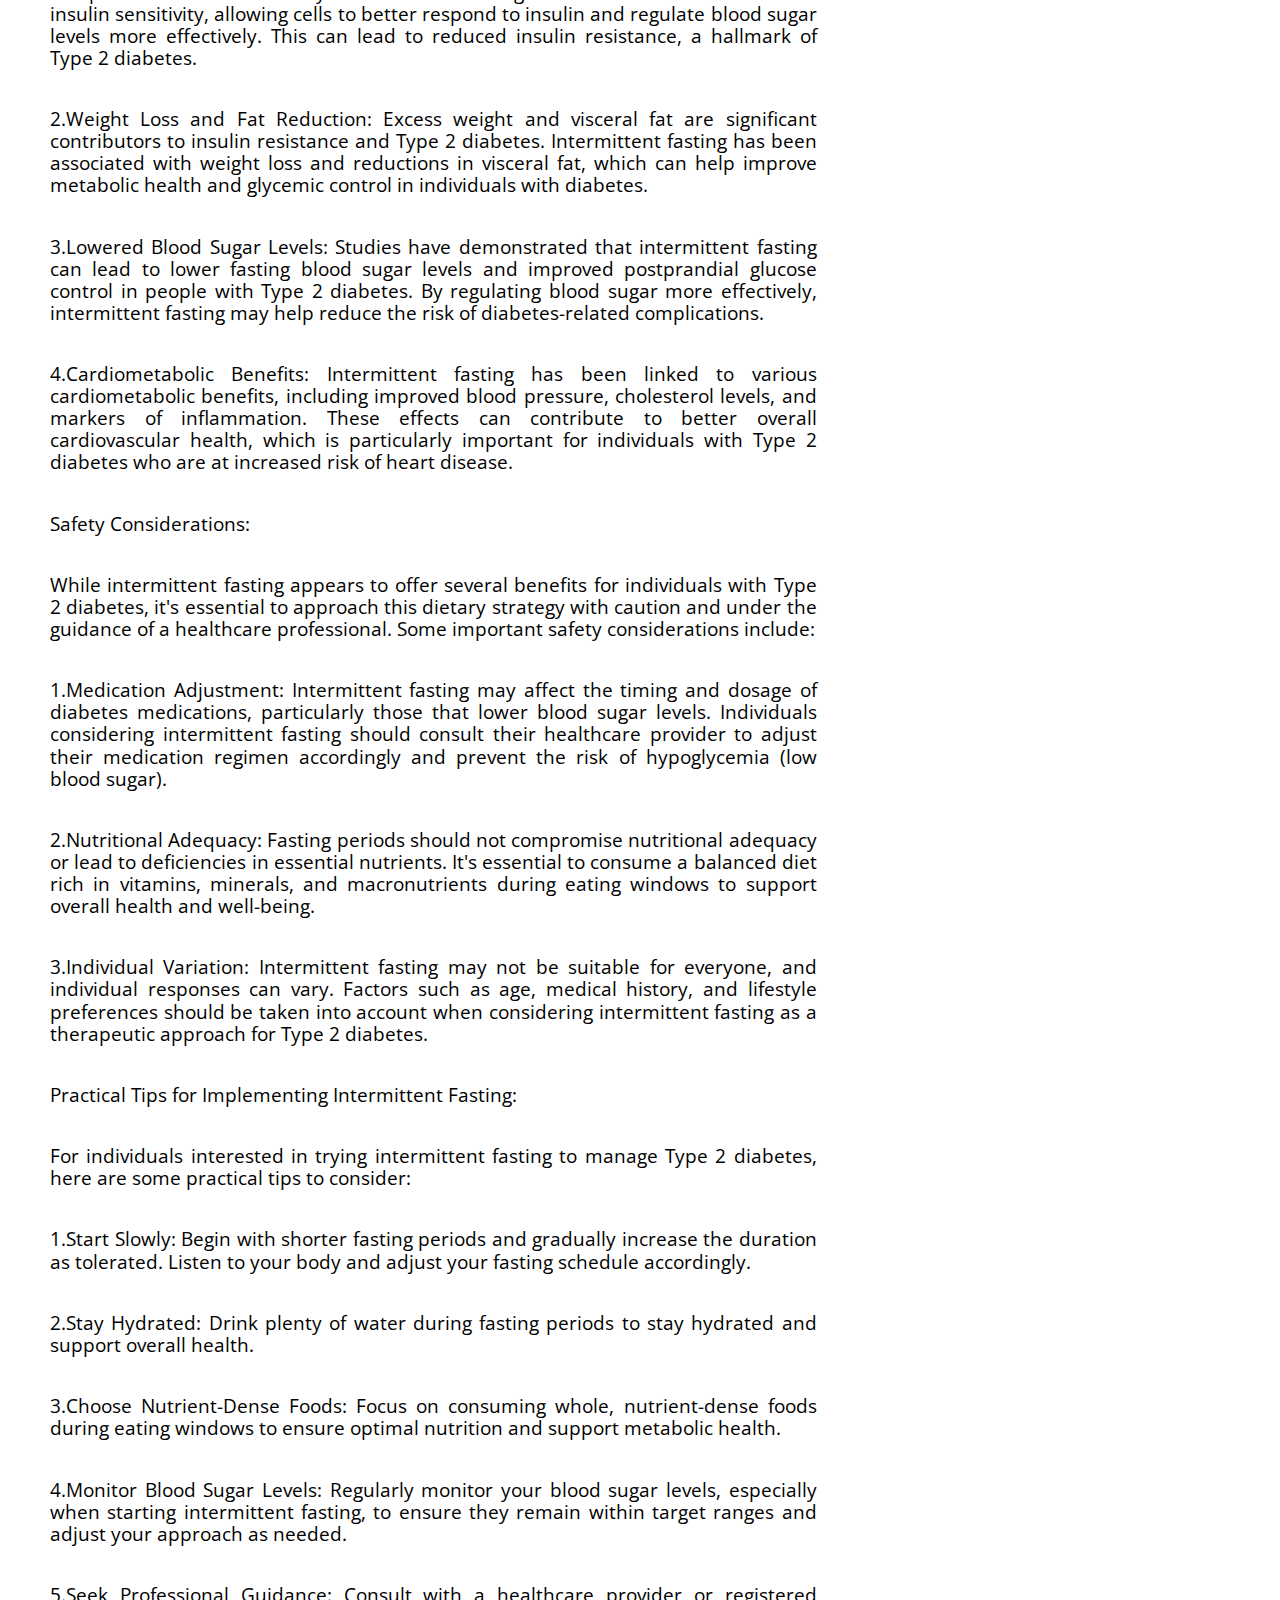
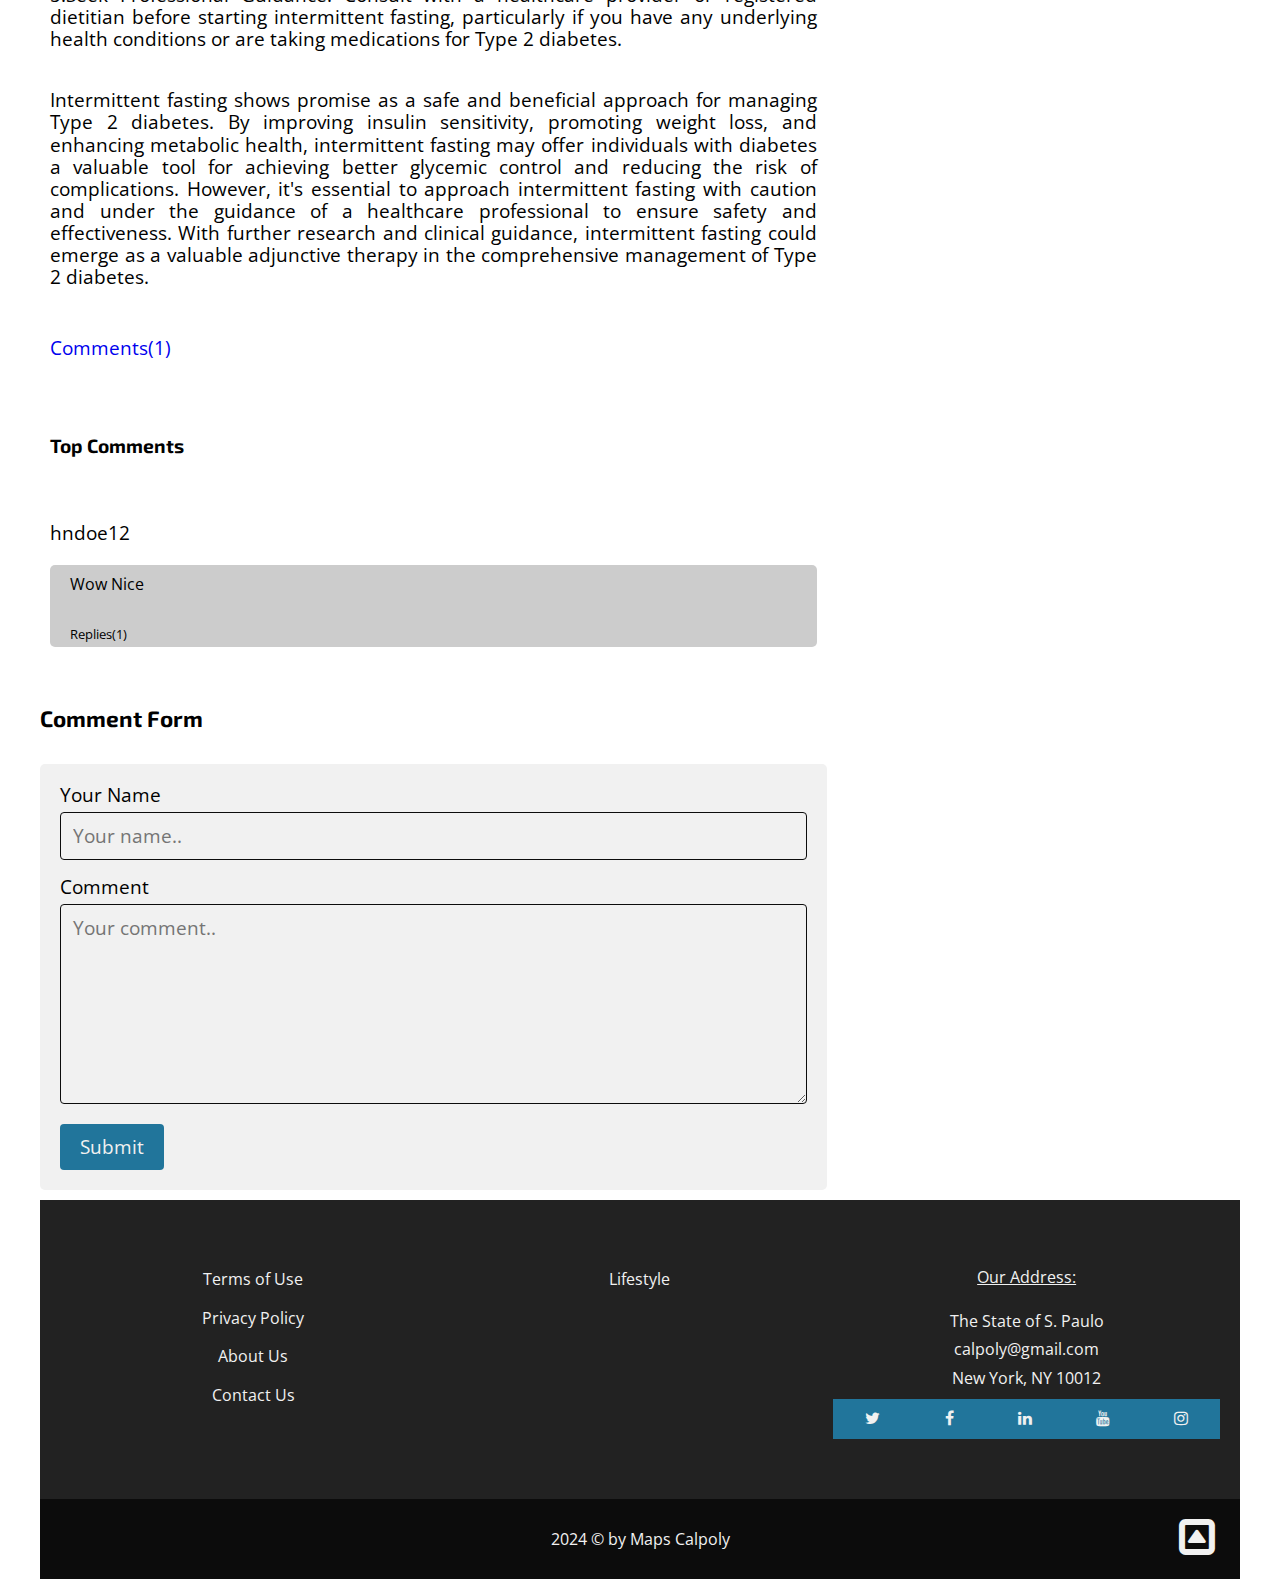
<file: article1.html>
<!doctype html>
<html class="no-js" lang="en">

<head>

  <meta charset="UTF-8">
  <meta name="description"
    content="The latest international news from Maps Calpoly, featuring top stories from around the Lifestyle and breaking news, as it happens.">
  <meta name="author" content="dukibu">
  <meta name="viewport" content="width=device-width, initial-scale=1.0">

  <title>Intermittent Fasting: A Safe and Beneficial Approach for Managing Type 2 Diabetes</title>

  <link href="https://fonts.googleapis.com/css?family=Exo+2:400,700|Open+Sans&display=swap" rel="stylesheet">
  <link href="https://stackpath.bootstrapcdn.com/font-awesome/4.7.0/css/font-awesome.min.css" rel="stylesheet"
    integrity="sha384-wvfXpqpZZVQGK6TAh5PVlGOfQNHSoD2xbE+QkPxCAFlNEevoEH3Sl0sibVcOQVnN" crossorigin="anonymous">
  <link rel="stylesheet" href="css/normalize.css">
  <link rel="stylesheet" href="css/main.css">

</head>

<body>

  <div class="content-wrap">

    <!--[if IE]>
      <p class="browserupgrade">You are using an <strong>outdated</strong> browser. Please <a href="https://browsehappy.com/">upgrade your browser</a> to improve your experience and security.</p>
    <![endif]-->

    <!-- Header -->
    <header role="banner">

      <section class="nav-section">
        <!-- Logo -->
        <div class="logo">
          <a href="index.html" title="Maps Calpoly logo">Maps Calpoly</a>
        </div>

        <!-- Navigation -->
        <nav class="nav-menu" role="navigation">
          <ul class="nav-links">
            <li><a href="index.html" title="Home">Home</a></li>
            <li><a href="#Lifestyle" title="Lifestyle">Lifestyle</a>
    
              </ul>
            </li>
          </ul>
          <div class="burger">
            <div class="line-1"></div>
            <div class="line-2"></div>
            <div class="line-3"></div>
          </div>
        </nav>
      </section> <!-- end of class="nav-section"-->

    </header>

    <!-- Main -->
    <main class="main-article" role="main">

      <article class="article">

        <h2>Intermittent Fasting: A Safe and Beneficial Approach for Managing Type 2 Diabetes</h2>
        <p><small>Thursday, June 6, 11:15h</small><br> By Admin</p>
      		
		<figure>
          <img src="images/Freepik.JPG" alt="Bridge night image">
          <figcaption>Intermittent Fasting: A Safe and Beneficial Approach for Managing Type 2 Diabetes</figcaption>
        </figure>

        <p>Type 2 diabetes, a chronic condition characterized by high blood sugar levels, affects millions of individuals worldwide. While traditional treatment approaches often involve medication and dietary restrictions, emerging research suggests that intermittent fasting could offer a safe and effective alternative for managing the disease. In this article, we explore the potential benefits of intermittent fasting for individuals with Type 2 diabetes and examine its safety and practicality as a therapeutic strategy.</p>

        <p>Before delving into the merits of intermittent fasting, it's essential to grasp the fundamentals of Type 2 diabetes. This metabolic disorder occurs when the body becomes resistant to insulin or fails to produce enough insulin to regulate blood sugar effectively. Left unmanaged, Type 2 diabetes can lead to serious complications, including cardiovascular disease, kidney failure, and nerve damage.</p>

		<p>Intermittent fasting is an eating pattern that involves alternating periods of fasting with periods of eating. Unlike traditional calorie restriction, which focuses on reducing overall food intake, intermittent fasting dictates when you eat rather than what you eat. Common methods of intermittent fasting include the 16/8 method, where individuals fast for 16 hours and eat during an 8-hour window, or the alternate-day fasting approach, which involves alternating between fasting and regular eating days.</p>
			
			<p>The Benefits of Intermittent Fasting for Type 2 Diabetes:</p>
			
			<p>Research suggests that intermittent fasting may offer several benefits for individuals with Type 2 diabetes:</p>
			
		<p>1.Improved Insulin Sensitivity: Intermittent fasting has been shown to enhance insulin sensitivity, allowing cells to better respond to insulin and regulate blood sugar levels more effectively. This can lead to reduced insulin resistance, a hallmark of Type 2 diabetes.</p>

        <p>2.Weight Loss and Fat Reduction: Excess weight and visceral fat are significant contributors to insulin resistance and Type 2 diabetes. Intermittent fasting has been associated with weight loss and reductions in visceral fat, which can help improve metabolic health and glycemic control in individuals with diabetes.</p>
		
		<p>3.Lowered Blood Sugar Levels: Studies have demonstrated that intermittent fasting can lead to lower fasting blood sugar levels and improved postprandial glucose control in people with Type 2 diabetes. By regulating blood sugar more effectively, intermittent fasting may help reduce the risk of diabetes-related complications.</p>
		
		<p>4.Cardiometabolic Benefits: Intermittent fasting has been linked to various cardiometabolic benefits, including improved blood pressure, cholesterol levels, and markers of inflammation. These effects can contribute to better overall cardiovascular health, which is particularly important for individuals with Type 2 diabetes who are at increased risk of heart disease.</p>

        	
		<p>Safety Considerations:</p>
		<p>While intermittent fasting appears to offer several benefits for individuals with Type 2 diabetes, it's essential to approach this dietary strategy with caution and under the guidance of a healthcare professional. Some important safety considerations include:</p>
		<p>1.Medication Adjustment: Intermittent fasting may affect the timing and dosage of diabetes medications, particularly those that lower blood sugar levels. Individuals considering intermittent fasting should consult their healthcare provider to adjust their medication regimen accordingly and prevent the risk of hypoglycemia (low blood sugar).</p>
		
		<p>2.Nutritional Adequacy: Fasting periods should not compromise nutritional adequacy or lead to deficiencies in essential nutrients. It's essential to consume a balanced diet rich in vitamins, minerals, and macronutrients during eating windows to support overall health and well-being.</p>
			
		<p>3.Individual Variation: Intermittent fasting may not be suitable for everyone, and individual responses can vary. Factors such as age, medical history, and lifestyle preferences should be taken into account when considering intermittent fasting as a therapeutic approach for Type 2 diabetes.</p>
		
        <p>Practical Tips for Implementing Intermittent Fasting:</p>
		<p>For individuals interested in trying intermittent fasting to manage Type 2 diabetes, here are some practical tips to consider:</p>
			
		<p>1.Start Slowly: Begin with shorter fasting periods and gradually increase the duration as tolerated. Listen to your body and adjust your fasting schedule accordingly.</p>
		<p>2.Stay Hydrated: Drink plenty of water during fasting periods to stay hydrated and support overall health.</p>
		
		<p>3.Choose Nutrient-Dense Foods: Focus on consuming whole, nutrient-dense foods during eating windows to ensure optimal nutrition and support metabolic health.</p>
		
		<p>4.Monitor Blood Sugar Levels: Regularly monitor your blood sugar levels, especially when starting intermittent fasting, to ensure they remain within target ranges and adjust your approach as needed.</p>
        	
        <p>5.Seek Professional Guidance: Consult with a healthcare provider or registered dietitian before starting intermittent fasting, particularly if you have any underlying health conditions or are taking medications for Type 2 diabetes.</p>
		
		<p>Intermittent fasting shows promise as a safe and beneficial approach for managing Type 2 diabetes. By improving insulin sensitivity, promoting weight loss, and enhancing metabolic health, intermittent fasting may offer individuals with diabetes a valuable tool for achieving better glycemic control and reducing the risk of complications. However, it's essential to approach intermittent fasting with caution and under the guidance of a healthcare professional to ensure safety and effectiveness. With further research and clinical guidance, intermittent fasting could emerge as a valuable adjunctive therapy in the comprehensive management of Type 2 diabetes.</p>

        <!-- Comments -->
        <div class="comments">

          <p><a href="#">Comments(1)</a></p>
          <h4>Top Comments</h4>
          <p class="comment-name">hndoe12</p>
          <div class="comment-text">
            <p>Wow Nice</p>
            <p><small>Replies(1)</small></p>
          </div>

        </div> <!-- End of class="comments" -->


        <!-- Comment Form -->
        <h3>Comment Form</h3>

        <div class="form-container">
          <form action="index.php">
            <label for="name">Your Name</label>
            <input type="text" id="name" name="name" placeholder="Your name..">

            <label for="comment">Comment</label>
            <textarea id="comment" name="comment" placeholder="Your comment.." style="height:200px"></textarea>

            <input type="submit" value="Submit">
          </form>
        </div> <!-- End of  class="form-container" -->

      </article> <!-- End of  class="article" -->

      <!-- Sidebar -->
      <aside class="sidebar" role="complementary">
        <h2>Most Read</h2>
        <a href="article.html">
          <div class="sidebar-headline">
            <h3>Finland: World's Happiest Country for Seventh Year Running</h3>
            <p class="exact-time">11:15h</p>
          </div>
        </a>

        <a href="Apple-Springs-Surprise-Update-on-iOS-and-iPadOS-What-You-Need-to-Know.html">
          <div class="sidebar-headline">
            <h3>Intermittent Fasting: A Safe and Beneficial Approach for Managing Type 2 Diabetes</h3>
            <p class="exact-time">11:15h</p>
          </div>
        </a>

        <a href="article3.html">
          <div class="sidebar-headline">
            <h3>article3.html</h3>
            <p class="exact-time">11:15h</p>
          </div>
        </a>

        <a href="article2.html">
          <div class="sidebar-headline">
            <h3>Caring for Your Newborn: Essential Tips for New Parents</h3>
            <p class="exact-time">11:15h</p>
          </div>
        </a>
		
		<a href="CONCACAF-Nations-League-Final-2024-Livestream-How-to-Watch-USA-vs-Mexico-Online-Free.html">
          <div class="sidebar-headline top-comments">
            <h3>CONCACAF Nations League Final 2024 Livestream: How to Watch USA vs. Mexico Online Free</h3>
            <p class="exact-time">5</p>
          </div>
        </a>

        <h2>Top Comments</h2>
        <a href="article.html">
          <div class="sidebar-headline top-comments">
            <h3>Finland: World's Happiest Country for Seventh Year Running</h3>
            <p class="exact-time">1</p>
          </div>
        </a>

        <a href="Apple-Springs-Surprise-Update-on-iOS-and-iPadOS-What-You-Need-to-Know.html">
          <div class="sidebar-headline top-comments">
            <h3>Intermittent Fasting: A Safe and Beneficial Approach for Managing Type 2 Diabetes</h3>
            <p class="exact-time">2</p>
          </div>
        </a>

        <a href="article3.html">
          <div class="sidebar-headline top-comments">
            <h3>Do you know how long an animal sleeps?</h3>
            <p class="exact-time">3</p>
          </div>
        </a>

        <a href="article2.html">
          <div class="sidebar-headline top-comments">
            <h3>Caring for Your Newborn: Essential Tips for New Parents</h3>
            <p class="exact-time">4</p>
          </div>
        </a>
		
		<a href="CONCACAF-Nations-League-Final-2024-Livestream-How-to-Watch-USA-vs-Mexico-Online-Free.html">
          <div class="sidebar-headline top-comments">
            <h3>CONCACAF Nations League Final 2024 Livestream: How to Watch USA vs. Mexico Online Free</h3>
            <p class="exact-time">5</p>
          </div>
        </a>

      </aside> <!-- End of  class="sidebar" -->

    </main> <!-- End of  class="main-article" -->


    <!-- Footer Links -->
    <div class="footer-links">

      <ul class="social-media-links">
        <li><a href="http://twitter.com"><span class="screen-reader-text">Twitter</span></a></li>
        <li><a href="http://facebook.com"><span class="screen-reader-text">Facebook</span></a></li>
        <li><a href="http://linkedin.com"><span class="screen-reader-text">LinkedIn</span></a></li>
        <li><a href="http://youtube.com"><span class="screen-reader-text">YouTube</span></a></li>
        <li><a href="http://instagram.com"><span class="screen-reader-text">Instagram</span></a></li>
      </ul>

      <ul class="main-footer-links">
        <li><a href="#Lifestyle" title="Lifestyle">Lifestyle</a>
           </ul>

      <ul class="info-links">
        <li><a href="#terms-of-use" title="Terms of Use">Terms of Use</a></li>
        <li><a href="privacy-policy.html" title="Privacy Policy">Privacy Policy</a></li>
        <li><a href="About-Us.html" title="About Us">About Us</a></li>
        <li><a href="Contact.html" title="Contact Us">Contact Us</a></li>
      </ul>

      <ul class="our-address">
        <li>Our Address:</li>
        <li>The State of S. Paulo</li>
        <li>calpoly@gmail.com</li>
        <li>New York, NY 10012</li>
      </ul>

    </div> <!-- End of  class="footer-links" -->

    <!-- Footer Credit -->
    <footer role="contentinfo">
      <p>2024 &copy; by Maps Calpoly</p>
      <a class="scroll-top" href="#top"></a>
    </footer>

  </div> <!-- end of class="content-wrap" -->

  <!-- <script src="js/modernizr.js"></script> -->
  <script src="https://code.jquery.com/jquery-3.4.1.min.js"
    integrity="sha256-CSXorXvZcTkaix6Yvo6HppcZGetbYMGWSFlBw8HfCJo=" crossorigin="anonymous"></script>
  <script src="js/main.js"></script>

  <!-- Google Analytics: change UA-XXXXX-Y to be your site's ID. -->
  <!--
      <script>
        window.ga = function () { ga.q.push(arguments) }; ga.q = []; ga.l = +new Date;
        ga('create', 'UA-XXXXX-Y', 'auto'); ga('set','transport','beacon'); ga('send', 'pageview')
      </script>
      <script src="https://www.google-analytics.com/analytics.js" async defer></script> 
    -->

</body>

</html>
</file>
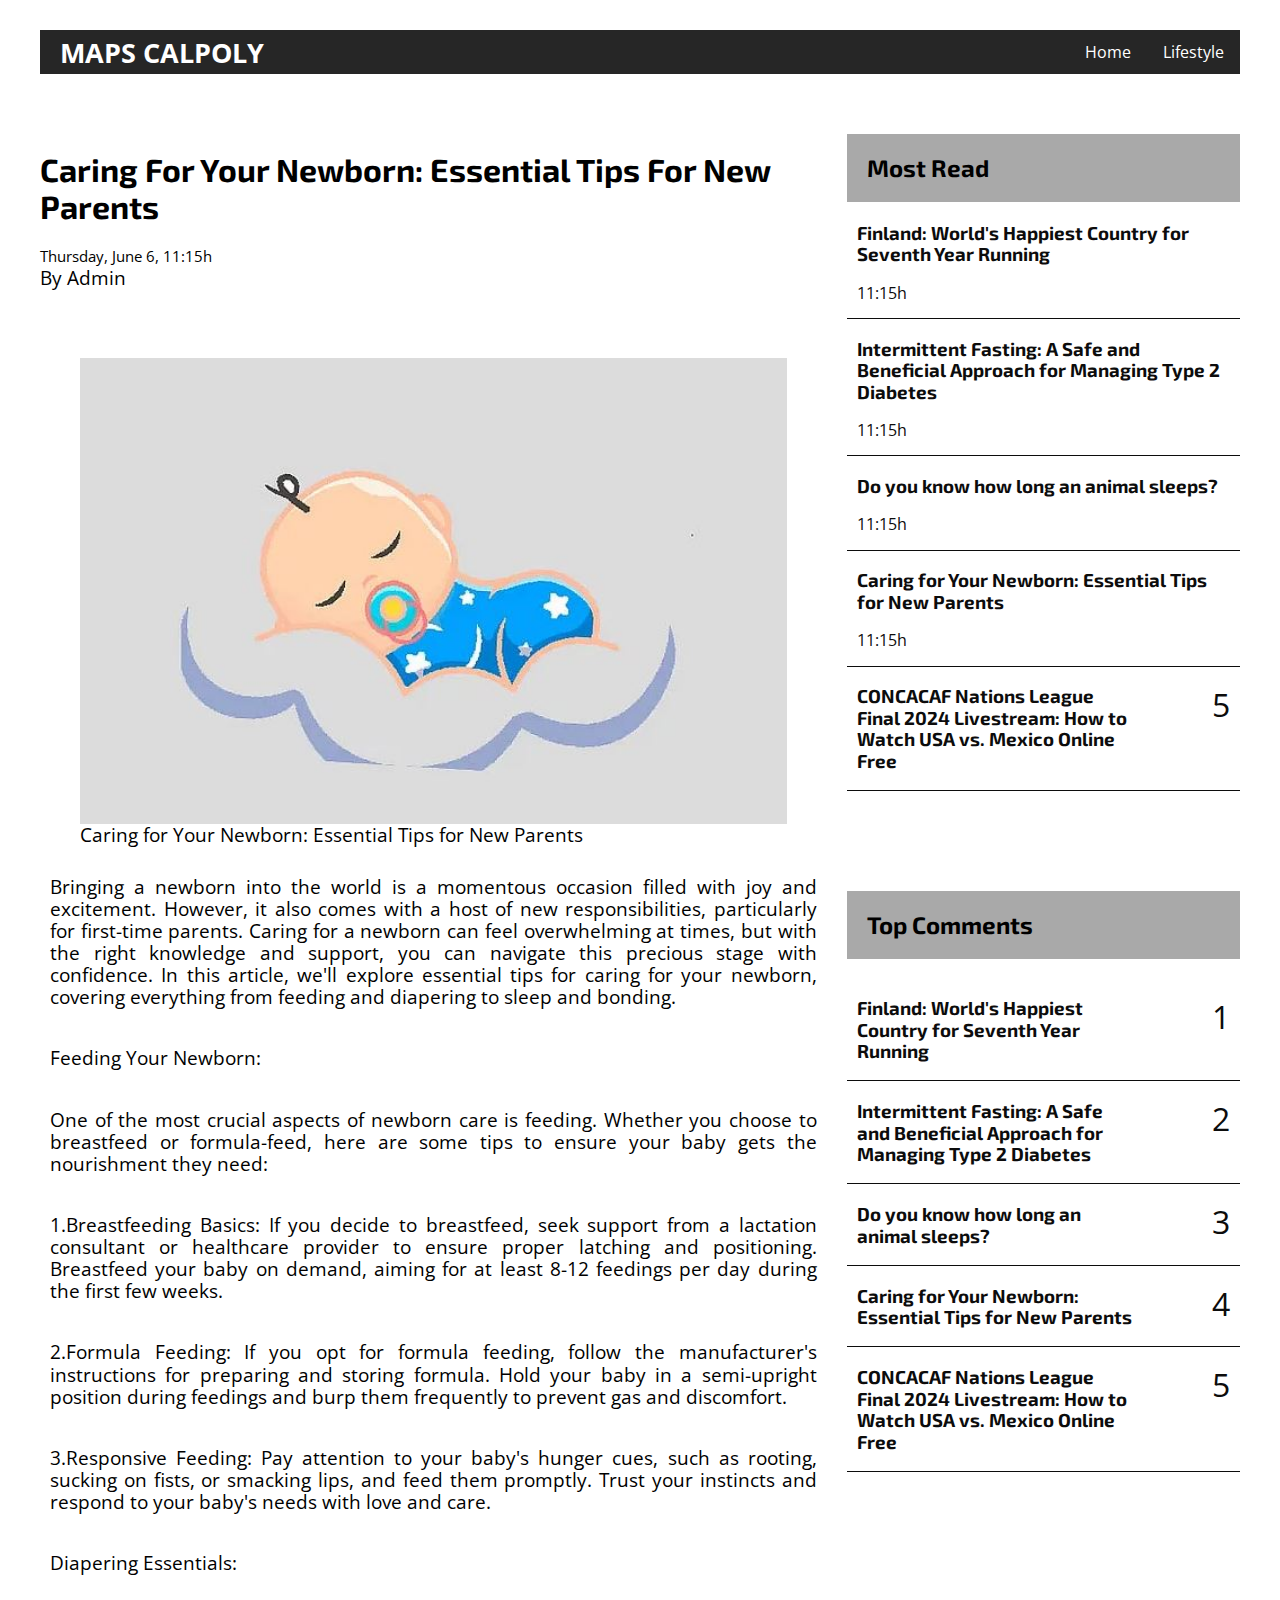
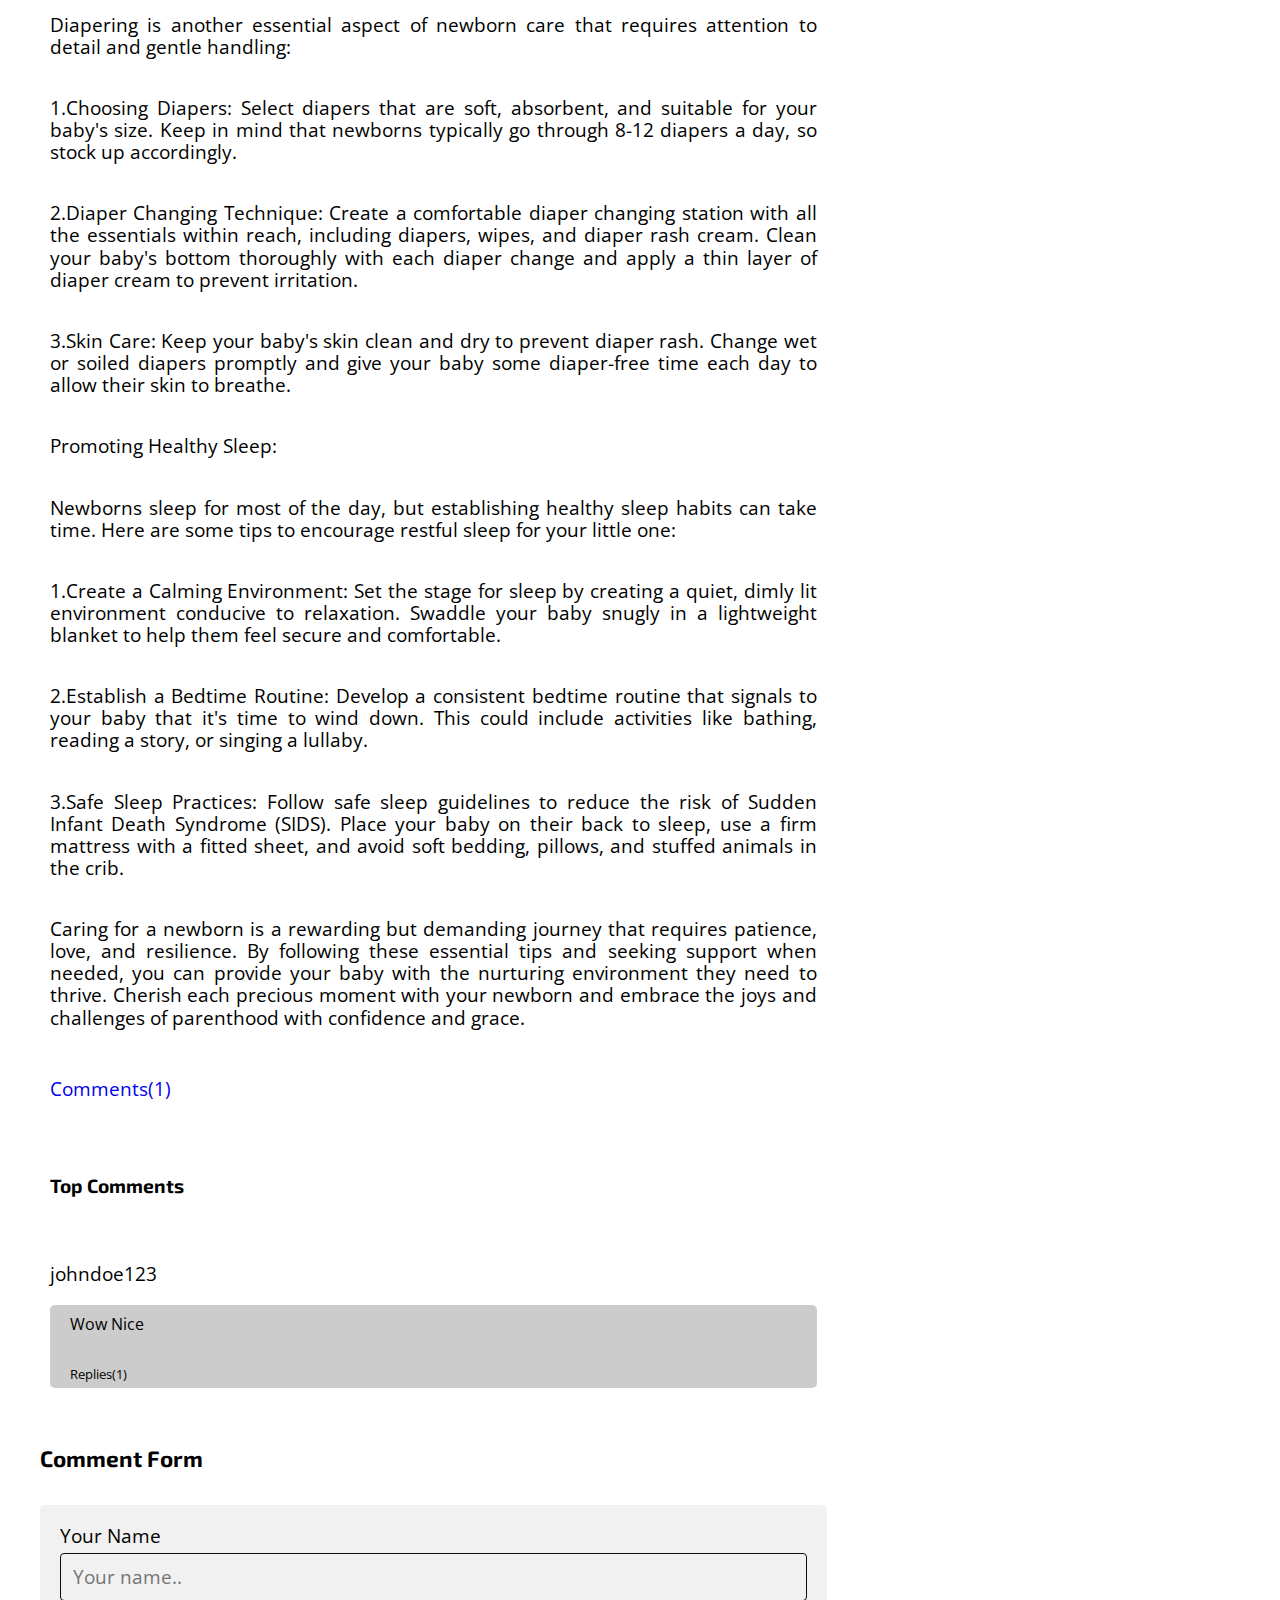
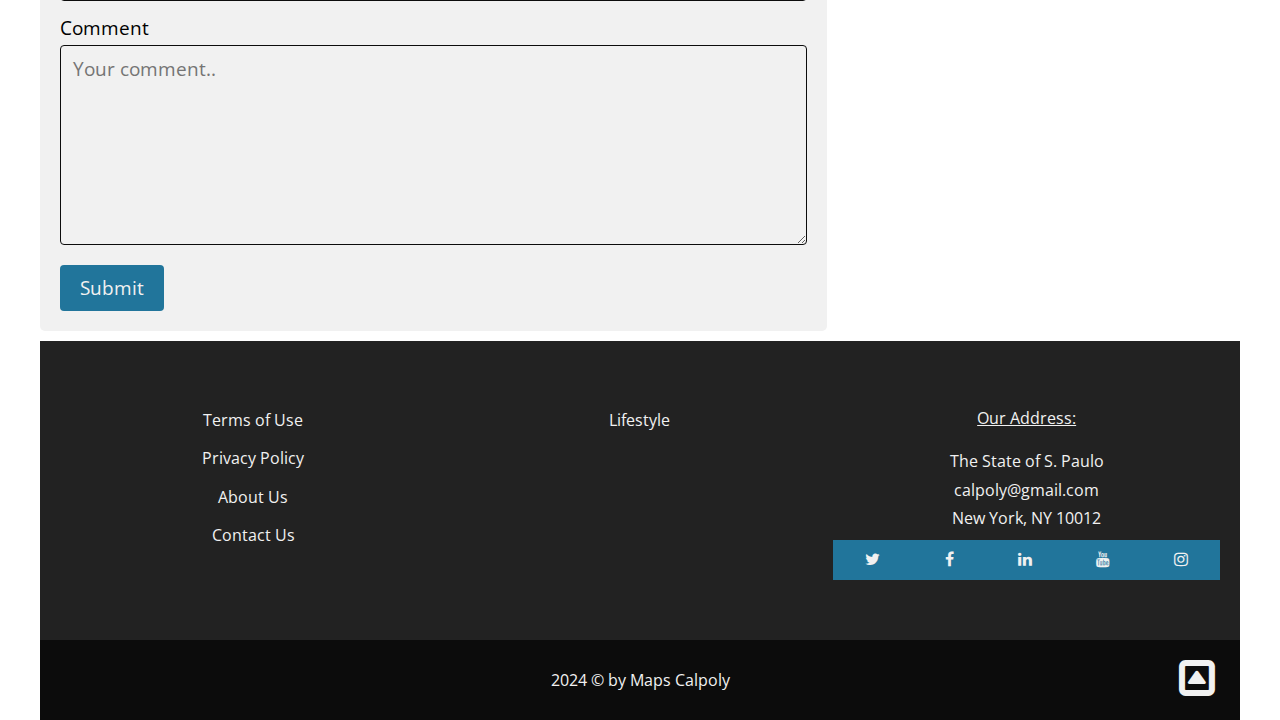
<file: article2.html>
<!doctype html>
<html class="no-js" lang="en">

<head>

  <meta charset="UTF-8">
  <meta name="description"
    content="The latest international news from Maps Calpoly, featuring top stories from around the Lifestyle and breaking news, as it happens.">
  <meta name="author" content="dukibu">
  <meta name="viewport" content="width=device-width, initial-scale=1.0">

  <title>Caring for Your Newborn: Essential Tips for New Parents</title>

  <link href="https://fonts.googleapis.com/css?family=Exo+2:400,700|Open+Sans&display=swap" rel="stylesheet">
  <link href="https://stackpath.bootstrapcdn.com/font-awesome/4.7.0/css/font-awesome.min.css" rel="stylesheet"
    integrity="sha384-wvfXpqpZZVQGK6TAh5PVlGOfQNHSoD2xbE+QkPxCAFlNEevoEH3Sl0sibVcOQVnN" crossorigin="anonymous">
  <link rel="stylesheet" href="css/normalize.css">
  <link rel="stylesheet" href="css/main.css">

</head>

<body>

  <div class="content-wrap">

    <!--[if IE]>
      <p class="browserupgrade">You are using an <strong>outdated</strong> browser. Please <a href="https://browsehappy.com/">upgrade your browser</a> to improve your experience and security.</p>
    <![endif]-->

    <!-- Header -->
    <header role="banner">

      <section class="nav-section">
        <!-- Logo -->
        <div class="logo">
          <a href="index.html" title="Maps Calpoly logo">Maps Calpoly</a>
        </div>

        <!-- Navigation -->
        <nav class="nav-menu" role="navigation">
          <ul class="nav-links">
            <li><a href="index.html" title="Home">Home</a></li>
            <li><a href="#Lifestyle" title="Lifestyle">Lifestyle</a>
    
              </ul>
            </li>
          </ul>
          <div class="burger">
            <div class="line-1"></div>
            <div class="line-2"></div>
            <div class="line-3"></div>
          </div>
        </nav>
      </section> <!-- end of class="nav-section"-->

    </header>

    <!-- Main -->
    <main class="main-article" role="main">

      <article class="article">

        <h2>Caring for Your Newborn: Essential Tips for New Parents</h2>
        <p><small>Thursday, June 6, 11:15h</small><br> By Admin</p>
      		
		<figure>
          <img src="images/Newborn.JPG" alt="Bridge night image">
          <figcaption>Caring for Your Newborn: Essential Tips for New Parents</figcaption>
        </figure>

        <p>Bringing a newborn into the world is a momentous occasion filled with joy and excitement. However, it also comes with a host of new responsibilities, particularly for first-time parents. Caring for a newborn can feel overwhelming at times, but with the right knowledge and support, you can navigate this precious stage with confidence. In this article, we'll explore essential tips for caring for your newborn, covering everything from feeding and diapering to sleep and bonding.</p>

        <p>Feeding Your Newborn:</p>

        <p>One of the most crucial aspects of newborn care is feeding. Whether you choose to breastfeed or formula-feed, here are some tips to ensure your baby gets the nourishment they need:</p>

        <p>1.Breastfeeding Basics: If you decide to breastfeed, seek support from a lactation consultant or healthcare provider to ensure proper latching and positioning. Breastfeed your baby on demand, aiming for at least 8-12 feedings per day during the first few weeks.</p>
		
		<p>2.Formula Feeding: If you opt for formula feeding, follow the manufacturer's instructions for preparing and storing formula. Hold your baby in a semi-upright position during feedings and burp them frequently to prevent gas and discomfort.</p>
		
		<p>3.Responsive Feeding: Pay attention to your baby's hunger cues, such as rooting, sucking on fists, or smacking lips, and feed them promptly. Trust your instincts and respond to your baby's needs with love and care.</p>

        <p>Diapering Essentials:</p>
		
		 <p>Diapering is another essential aspect of newborn care that requires attention to detail and gentle handling:</p>
		
		<p>1.Choosing Diapers: Select diapers that are soft, absorbent, and suitable for your baby's size. Keep in mind that newborns typically go through 8-12 diapers a day, so stock up accordingly.</p>
		
		<p>2.Diaper Changing Technique: Create a comfortable diaper changing station with all the essentials within reach, including diapers, wipes, and diaper rash cream. Clean your baby's bottom thoroughly with each diaper change and apply a thin layer of diaper cream to prevent irritation.</p>
		
		<p>3.Skin Care: Keep your baby's skin clean and dry to prevent diaper rash. Change wet or soiled diapers promptly and give your baby some diaper-free time each day to allow their skin to breathe.</p>
		
		<p>Promoting Healthy Sleep:</p>
		
		<p>Newborns sleep for most of the day, but establishing healthy sleep habits can take time. Here are some tips to encourage restful sleep for your little one:</p>
		
		<p>1.Create a Calming Environment: Set the stage for sleep by creating a quiet, dimly lit environment conducive to relaxation. Swaddle your baby snugly in a lightweight blanket to help them feel secure and comfortable.</p>
		
		<p>2.Establish a Bedtime Routine: Develop a consistent bedtime routine that signals to your baby that it's time to wind down. This could include activities like bathing, reading a story, or singing a lullaby.</p>
		
		<p>3.Safe Sleep Practices: Follow safe sleep guidelines to reduce the risk of Sudden Infant Death Syndrome (SIDS). Place your baby on their back to sleep, use a firm mattress with a fitted sheet, and avoid soft bedding, pillows, and stuffed animals in the crib.</p>
		
		<p>Caring for a newborn is a rewarding but demanding journey that requires patience, love, and resilience. By following these essential tips and seeking support when needed, you can provide your baby with the nurturing environment they need to thrive. Cherish each precious moment with your newborn and embrace the joys and challenges of parenthood with confidence and grace.</p>
		
        <!-- Comments -->
        <div class="comments">

          <p><a href="#">Comments(1)</a></p>
          <h4>Top Comments</h4>
          <p class="comment-name">johndoe123</p>
          <div class="comment-text">
            <p>Wow Nice</p>
            <p><small>Replies(1)</small></p>
          </div>

        </div> <!-- End of class="comments" -->


        <!-- Comment Form -->
        <h3>Comment Form</h3>

        <div class="form-container">
          <form action="index.php">
            <label for="name">Your Name</label>
            <input type="text" id="name" name="name" placeholder="Your name..">

            <label for="comment">Comment</label>
            <textarea id="comment" name="comment" placeholder="Your comment.." style="height:200px"></textarea>

            <input type="submit" value="Submit">
          </form>
        </div> <!-- End of  class="form-container" -->

      </article> <!-- End of  class="article" -->

      <!-- Sidebar -->
      <aside class="sidebar" role="complementary">
        <h2>Most Read</h2>
        <a href="article.html">
          <div class="sidebar-headline">
            <h3>Finland: World's Happiest Country for Seventh Year Running</h3>
            <p class="exact-time">11:15h</p>
          </div>
        </a>

        <a href="Apple-Springs-Surprise-Update-on-iOS-and-iPadOS-What-You-Need-to-Know.html">
          <div class="sidebar-headline">
            <h3>Intermittent Fasting: A Safe and Beneficial Approach for Managing Type 2 Diabetes</h3>
            <p class="exact-time">11:15h</p>
          </div>
        </a>

        <a href="article3.html">
          <div class="sidebar-headline">
            <h3>Do you know how long an animal sleeps?</h3>
            <p class="exact-time">11:15h</p>
          </div>
        </a>

        <a href="article2.html">
          <div class="sidebar-headline">
            <h3>Caring for Your Newborn: Essential Tips for New Parents</h3>
            <p class="exact-time">11:15h</p>
          </div>
        </a>

<a href="CONCACAF-Nations-League-Final-2024-Livestream-How-to-Watch-USA-vs-Mexico-Online-Free.html">
          <div class="sidebar-headline top-comments">
            <h3>CONCACAF Nations League Final 2024 Livestream: How to Watch USA vs. Mexico Online Free</h3>
            <p class="exact-time">5</p>
          </div>
        </a>

        <h2>Top Comments</h2>
        <a href="article.html">
          <div class="sidebar-headline top-comments">
            <h3>Finland: World's Happiest Country for Seventh Year Running</h3>
            <p class="exact-time">1</p>
          </div>
        </a>

        <a href="Apple-Springs-Surprise-Update-on-iOS-and-iPadOS-What-You-Need-to-Know.html">
          <div class="sidebar-headline top-comments">
            <h3>Intermittent Fasting: A Safe and Beneficial Approach for Managing Type 2 Diabetes</h3>
            <p class="exact-time">2</p>
          </div>
        </a>

        <a href="article3.html">
          <div class="sidebar-headline top-comments">
            <h3>Do you know how long an animal sleeps?</h3>
            <p class="exact-time">3</p>
          </div>
        </a>

        <a href="article2.html">
          <div class="sidebar-headline top-comments">
            <h3>Caring for Your Newborn: Essential Tips for New Parents</h3>
            <p class="exact-time">4</p>
          </div>
        </a>
		
<a href="CONCACAF-Nations-League-Final-2024-Livestream-How-to-Watch-USA-vs-Mexico-Online-Free.html">
          <div class="sidebar-headline top-comments">
            <h3>CONCACAF Nations League Final 2024 Livestream: How to Watch USA vs. Mexico Online Free</h3>
            <p class="exact-time">5</p>
          </div>
        </a>
		
      </aside> <!-- End of  class="sidebar" -->

    </main> <!-- End of  class="main-article" -->


    <!-- Footer Links -->
    <div class="footer-links">

      <ul class="social-media-links">
        <li><a href="http://twitter.com"><span class="screen-reader-text">Twitter</span></a></li>
        <li><a href="http://facebook.com"><span class="screen-reader-text">Facebook</span></a></li>
        <li><a href="http://linkedin.com"><span class="screen-reader-text">LinkedIn</span></a></li>
        <li><a href="http://youtube.com"><span class="screen-reader-text">YouTube</span></a></li>
        <li><a href="http://instagram.com"><span class="screen-reader-text">Instagram</span></a></li>
      </ul>

      <ul class="main-footer-links">
        <li><a href="#Lifestyle" title="Lifestyle">Lifestyle</a>
           </ul>

      <ul class="info-links">
        <li><a href="#terms-of-use" title="Terms of Use">Terms of Use</a></li>
        <li><a href="privacy-policy.html" title="Privacy Policy">Privacy Policy</a></li>
        <li><a href="About-Us.html" title="About Us">About Us</a></li>
        <li><a href="Contact.html" title="Contact Us">Contact Us</a></li>
      </ul>

      <ul class="our-address">
        <li>Our Address:</li>
        <li>The State of S. Paulo</li>
        <li>calpoly@gmail.com</li>
        <li>New York, NY 10012</li>
      </ul>

    </div> <!-- End of  class="footer-links" -->

    <!-- Footer Credit -->
    <footer role="contentinfo">
      <p>2024 &copy; by Maps Calpoly</p>
      <a class="scroll-top" href="#top"></a>
    </footer>

  </div> <!-- end of class="content-wrap" -->

  <!-- <script src="js/modernizr.js"></script> -->
  <script src="https://code.jquery.com/jquery-3.4.1.min.js"
    integrity="sha256-CSXorXvZcTkaix6Yvo6HppcZGetbYMGWSFlBw8HfCJo=" crossorigin="anonymous"></script>
  <script src="js/main.js"></script>

  <!-- Google Analytics: change UA-XXXXX-Y to be your site's ID. -->
  <!--
      <script>
        window.ga = function () { ga.q.push(arguments) }; ga.q = []; ga.l = +new Date;
        ga('create', 'UA-XXXXX-Y', 'auto'); ga('set','transport','beacon'); ga('send', 'pageview')
      </script>
      <script src="https://www.google-analytics.com/analytics.js" async defer></script> 
    -->

</body>

</html>
</file>
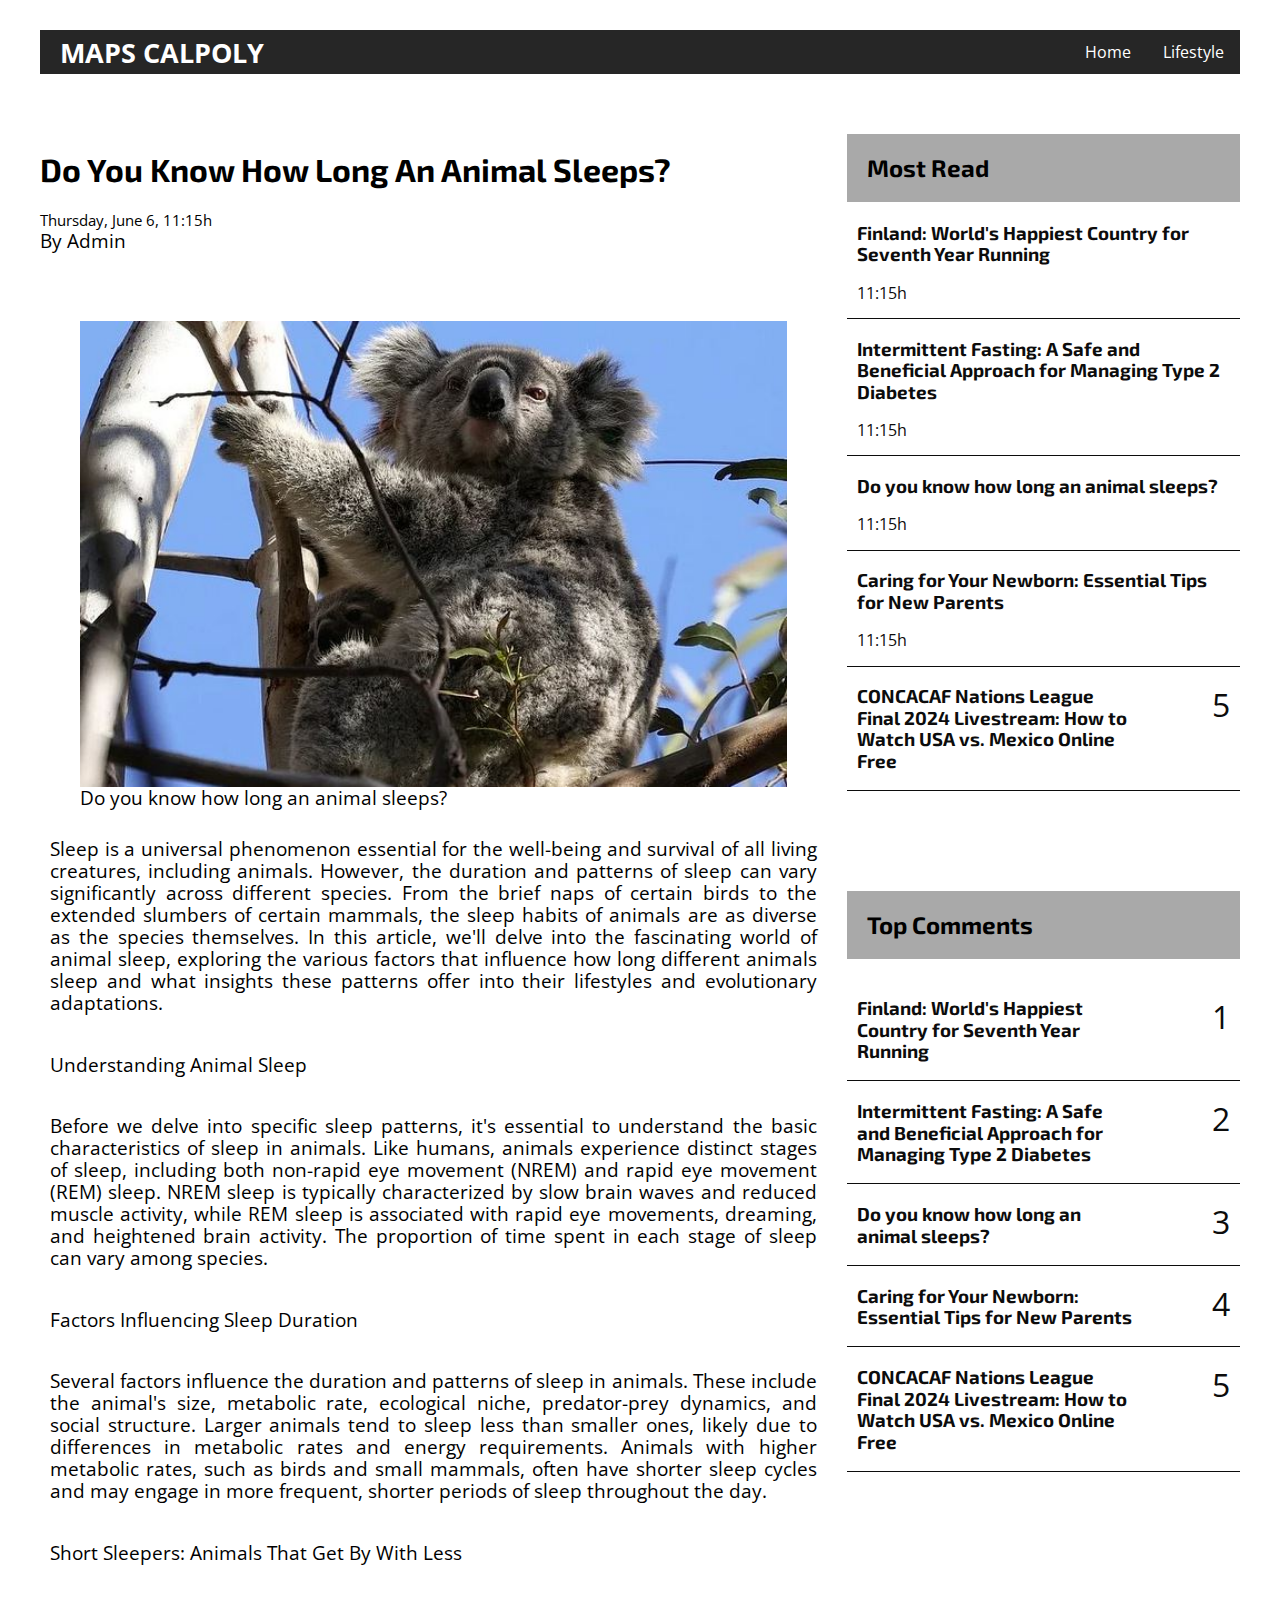
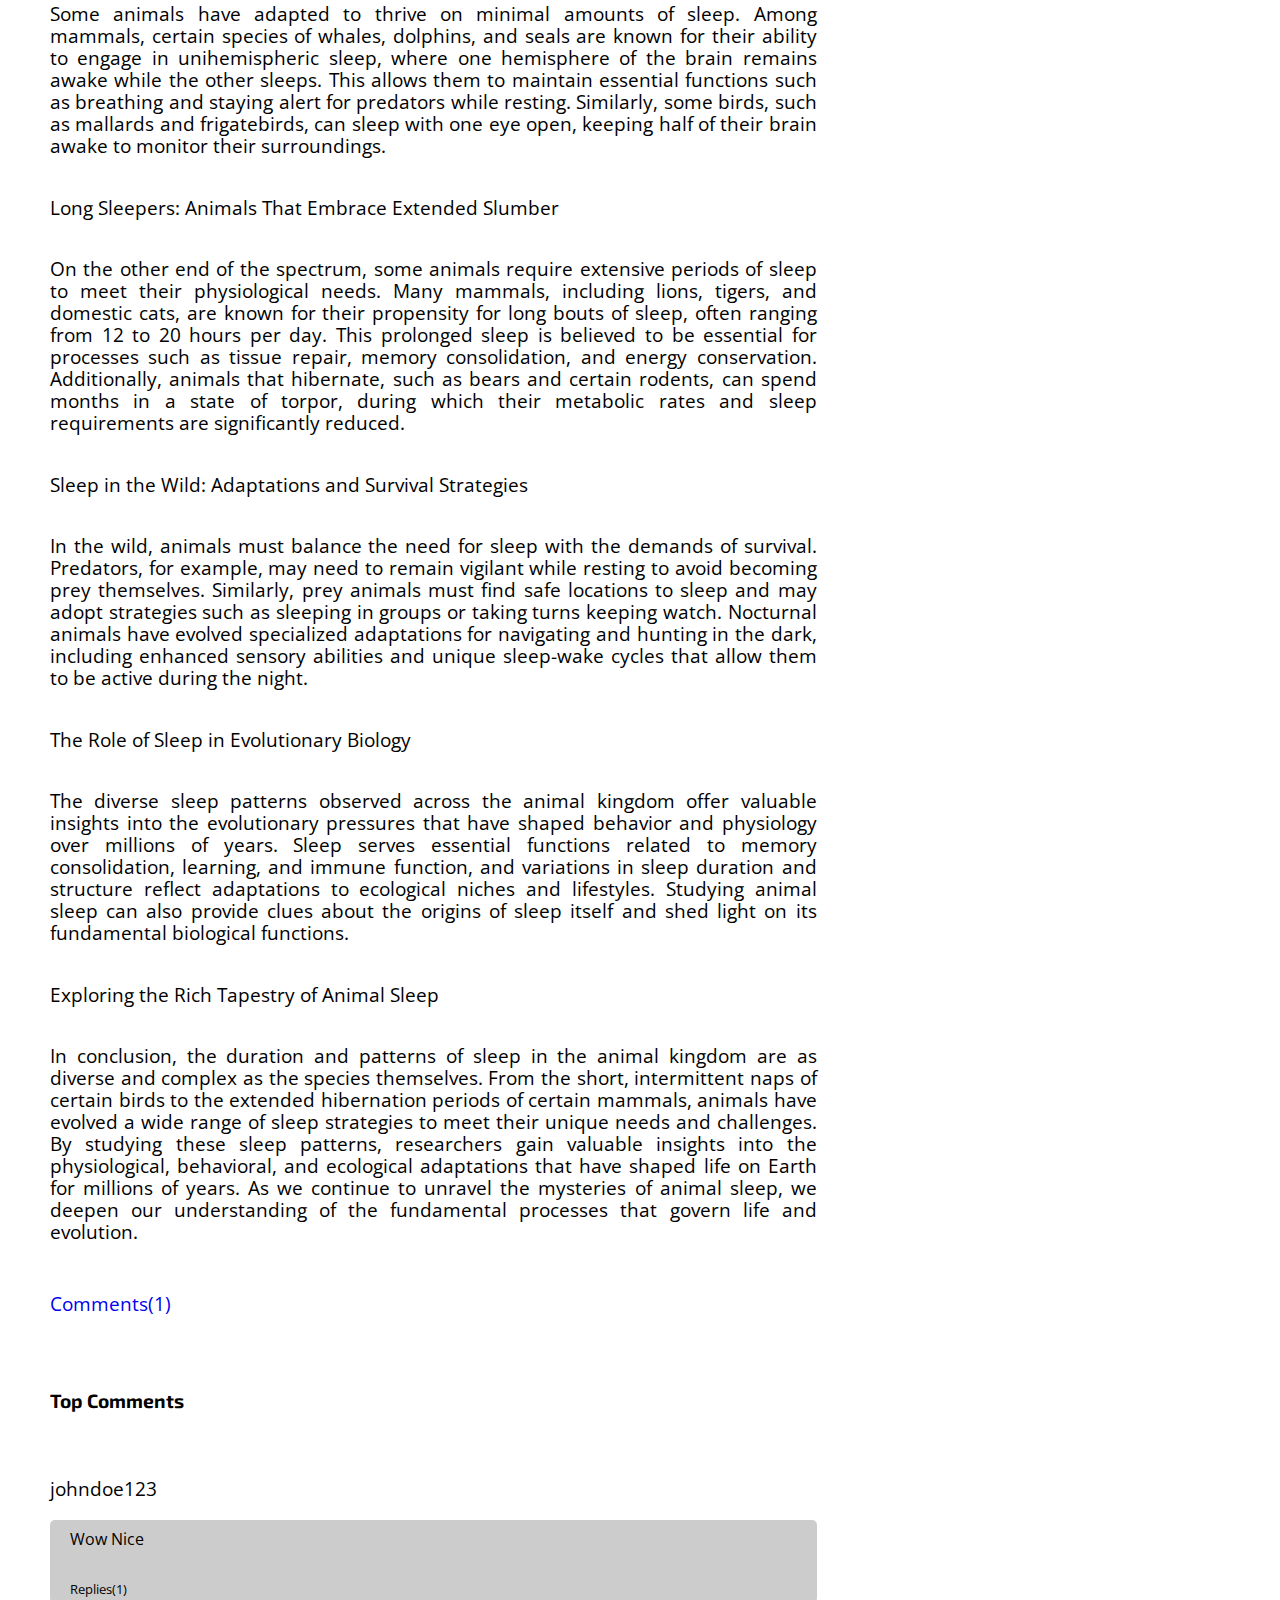
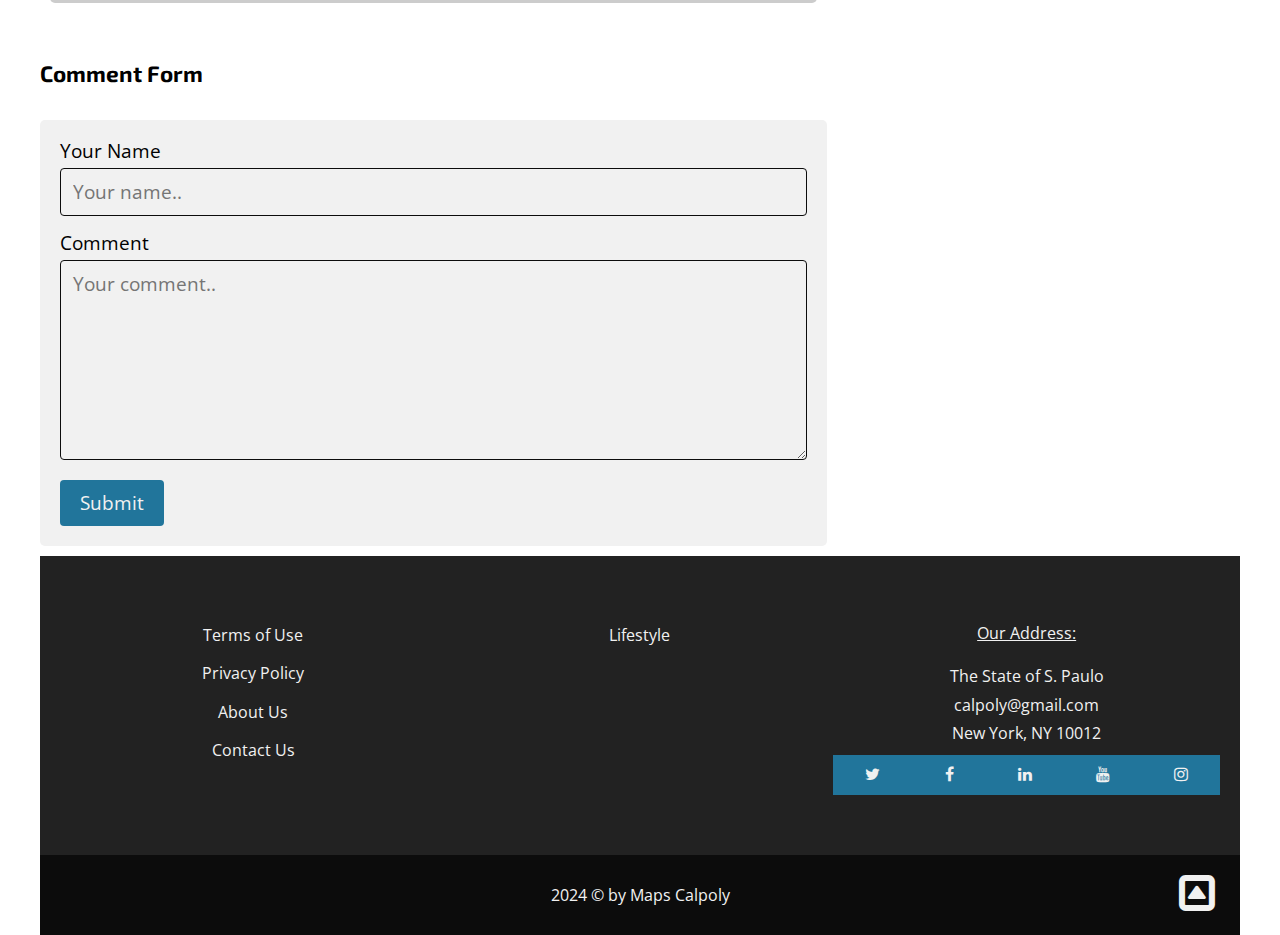
<file: article3.html>
<!doctype html>
<html class="no-js" lang="en">

<head>

  <meta charset="UTF-8">
  <meta name="description"
    content="The latest international news from Maps Calpoly, featuring top stories from around the Lifestyle and breaking news, as it happens.">
  <meta name="author" content="dukibu">
  <meta name="viewport" content="width=device-width, initial-scale=1.0">

  <title>Do you know how long an animal sleeps?</title>

  <link href="https://fonts.googleapis.com/css?family=Exo+2:400,700|Open+Sans&display=swap" rel="stylesheet">
  <link href="https://stackpath.bootstrapcdn.com/font-awesome/4.7.0/css/font-awesome.min.css" rel="stylesheet"
    integrity="sha384-wvfXpqpZZVQGK6TAh5PVlGOfQNHSoD2xbE+QkPxCAFlNEevoEH3Sl0sibVcOQVnN" crossorigin="anonymous">
  <link rel="stylesheet" href="css/normalize.css">
  <link rel="stylesheet" href="css/main.css">

</head>

<body>

  <div class="content-wrap">

    <!--[if IE]>
      <p class="browserupgrade">You are using an <strong>outdated</strong> browser. Please <a href="https://browsehappy.com/">upgrade your browser</a> to improve your experience and security.</p>
    <![endif]-->

    <!-- Header -->
    <header role="banner">

      <section class="nav-section">
        <!-- Logo -->
        <div class="logo">
          <a href="index.html" title="Maps Calpoly logo">Maps Calpoly</a>
        </div>

        <!-- Navigation -->
        <nav class="nav-menu" role="navigation">
          <ul class="nav-links">
            <li><a href="index.html" title="Home">Home</a></li>
            <li><a href="#Lifestyle" title="Lifestyle">Lifestyle</a>
    
              </ul>
            </li>
          </ul>
          <div class="burger">
            <div class="line-1"></div>
            <div class="line-2"></div>
            <div class="line-3"></div>
          </div>
        </nav>
      </section> <!-- end of class="nav-section"-->

    </header>

    <!-- Main -->
    <main class="main-article" role="main">

      <article class="article">

        <h2>Do you know how long an animal sleeps?</h2>
        <p><small>Thursday, June 6, 11:15h</small><br> By Admin</p>
      		
		<figure>
          <img src="images/Koala.JPG" alt="Bridge night image">
          <figcaption>Do you know how long an animal sleeps?</figcaption>
        </figure>

        <p>Sleep is a universal phenomenon essential for the well-being and survival of all living creatures, including animals. However, the duration and patterns of sleep can vary significantly across different species. From the brief naps of certain birds to the extended slumbers of certain mammals, the sleep habits of animals are as diverse as the species themselves. In this article, we'll delve into the fascinating world of animal sleep, exploring the various factors that influence how long different animals sleep and what insights these patterns offer into their lifestyles and evolutionary adaptations.</p>

        <p>Understanding Animal Sleep</p>

        <p>Before we delve into specific sleep patterns, it's essential to understand the basic characteristics of sleep in animals. Like humans, animals experience distinct stages of sleep, including both non-rapid eye movement (NREM) and rapid eye movement (REM) sleep. NREM sleep is typically characterized by slow brain waves and reduced muscle activity, while REM sleep is associated with rapid eye movements, dreaming, and heightened brain activity. The proportion of time spent in each stage of sleep can vary among species.</p>

        <p>Factors Influencing Sleep Duration</p>
		
		<p>Several factors influence the duration and patterns of sleep in animals. These include the animal's size, metabolic rate, ecological niche, predator-prey dynamics, and social structure. Larger animals tend to sleep less than smaller ones, likely due to differences in metabolic rates and energy requirements. Animals with higher metabolic rates, such as birds and small mammals, often have shorter sleep cycles and may engage in more frequent, shorter periods of sleep throughout the day.</p>
		
		<p>Short Sleepers: Animals That Get By With Less</p>

        <p>Some animals have adapted to thrive on minimal amounts of sleep. Among mammals, certain species of whales, dolphins, and seals are known for their ability to engage in unihemispheric sleep, where one hemisphere of the brain remains awake while the other sleeps. This allows them to maintain essential functions such as breathing and staying alert for predators while resting. Similarly, some birds, such as mallards and frigatebirds, can sleep with one eye open, keeping half of their brain awake to monitor their surroundings.</p>
		
		<p>Long Sleepers: Animals That Embrace Extended Slumber</p>
		
		<p>On the other end of the spectrum, some animals require extensive periods of sleep to meet their physiological needs. Many mammals, including lions, tigers, and domestic cats, are known for their propensity for long bouts of sleep, often ranging from 12 to 20 hours per day. This prolonged sleep is believed to be essential for processes such as tissue repair, memory consolidation, and energy conservation. Additionally, animals that hibernate, such as bears and certain rodents, can spend months in a state of torpor, during which their metabolic rates and sleep requirements are significantly reduced.</p>
		
		
		<p>Sleep in the Wild: Adaptations and Survival Strategies</p>
		
		<p>In the wild, animals must balance the need for sleep with the demands of survival. Predators, for example, may need to remain vigilant while resting to avoid becoming prey themselves. Similarly, prey animals must find safe locations to sleep and may adopt strategies such as sleeping in groups or taking turns keeping watch. Nocturnal animals have evolved specialized adaptations for navigating and hunting in the dark, including enhanced sensory abilities and unique sleep-wake cycles that allow them to be active during the night.</p>
		
		<p>The Role of Sleep in Evolutionary Biology</p>
		
		<p>The diverse sleep patterns observed across the animal kingdom offer valuable insights into the evolutionary pressures that have shaped behavior and physiology over millions of years. Sleep serves essential functions related to memory consolidation, learning, and immune function, and variations in sleep duration and structure reflect adaptations to ecological niches and lifestyles. Studying animal sleep can also provide clues about the origins of sleep itself and shed light on its fundamental biological functions.</p>
		
		<p>Exploring the Rich Tapestry of Animal Sleep</p>
		
		<p>In conclusion, the duration and patterns of sleep in the animal kingdom are as diverse and complex as the species themselves. From the short, intermittent naps of certain birds to the extended hibernation periods of certain mammals, animals have evolved a wide range of sleep strategies to meet their unique needs and challenges. By studying these sleep patterns, researchers gain valuable insights into the physiological, behavioral, and ecological adaptations that have shaped life on Earth for millions of years. As we continue to unravel the mysteries of animal sleep, we deepen our understanding of the fundamental processes that govern life and evolution.</p>
		
        <!-- Comments -->
        <div class="comments">

          <p><a href="#">Comments(1)</a></p>
          <h4>Top Comments</h4>
          <p class="comment-name">johndoe123</p>
          <div class="comment-text">
            <p>Wow Nice</p>
            <p><small>Replies(1)</small></p>
          </div>

        </div> <!-- End of class="comments" -->


        <!-- Comment Form -->
        <h3>Comment Form</h3>

        <div class="form-container">
          <form action="index.php">
            <label for="name">Your Name</label>
            <input type="text" id="name" name="name" placeholder="Your name..">

            <label for="comment">Comment</label>
            <textarea id="comment" name="comment" placeholder="Your comment.." style="height:200px"></textarea>

            <input type="submit" value="Submit">
          </form>
        </div> <!-- End of  class="form-container" -->

      </article> <!-- End of  class="article" -->

      <!-- Sidebar -->
      <aside class="sidebar" role="complementary">
        <h2>Most Read</h2>
        <a href="article.html">
          <div class="sidebar-headline">
            <h3>Finland: World's Happiest Country for Seventh Year Running</h3>
            <p class="exact-time">11:15h</p>
          </div>
        </a>

        <a href="Apple-Springs-Surprise-Update-on-iOS-and-iPadOS-What-You-Need-to-Know.html">
          <div class="sidebar-headline">
            <h3>Intermittent Fasting: A Safe and Beneficial Approach for Managing Type 2 Diabetes</h3>
            <p class="exact-time">11:15h</p>
          </div>
        </a>

        <a href="article3.html">
          <div class="sidebar-headline">
            <h3>Do you know how long an animal sleeps?</h3>
            <p class="exact-time">11:15h</p>
          </div>
        </a>

        <a href="article2.html">
          <div class="sidebar-headline">
            <h3>Caring for Your Newborn: Essential Tips for New Parents</h3>
            <p class="exact-time">11:15h</p>
          </div>
        </a>
		
		<a href="CONCACAF-Nations-League-Final-2024-Livestream-How-to-Watch-USA-vs-Mexico-Online-Free.html">
          <div class="sidebar-headline top-comments">
            <h3>CONCACAF Nations League Final 2024 Livestream: How to Watch USA vs. Mexico Online Free</h3>
            <p class="exact-time">5</p>
          </div>
        </a>

        <h2>Top Comments</h2>
        <a href="article.html">
          <div class="sidebar-headline top-comments">
            <h3>Finland: World's Happiest Country for Seventh Year Running</h3>
            <p class="exact-time">1</p>
          </div>
        </a>

        <a href="Apple-Springs-Surprise-Update-on-iOS-and-iPadOS-What-You-Need-to-Know.html">
          <div class="sidebar-headline top-comments">
            <h3>Intermittent Fasting: A Safe and Beneficial Approach for Managing Type 2 Diabetes</h3>
            <p class="exact-time">2</p>
          </div>
        </a>

        <a href="article3.html">
          <div class="sidebar-headline top-comments">
            <h3>Do you know how long an animal sleeps?</h3>
            <p class="exact-time">3</p>
          </div>
        </a>

        <a href="article2.html">
          <div class="sidebar-headline top-comments">
            <h3>Caring for Your Newborn: Essential Tips for New Parents</h3>
            <p class="exact-time">4</p>
          </div>
        </a>
		
		<a href="CONCACAF-Nations-League-Final-2024-Livestream-How-to-Watch-USA-vs-Mexico-Online-Free.html">
          <div class="sidebar-headline top-comments">
            <h3>CONCACAF Nations League Final 2024 Livestream: How to Watch USA vs. Mexico Online Free</h3>
            <p class="exact-time">5</p>
          </div>
        </a>
     
      </aside> <!-- End of  class="sidebar" -->

    </main> <!-- End of  class="main-article" -->


    <!-- Footer Links -->
    <div class="footer-links">

      <ul class="social-media-links">
        <li><a href="http://twitter.com"><span class="screen-reader-text">Twitter</span></a></li>
        <li><a href="http://facebook.com"><span class="screen-reader-text">Facebook</span></a></li>
        <li><a href="http://linkedin.com"><span class="screen-reader-text">LinkedIn</span></a></li>
        <li><a href="http://youtube.com"><span class="screen-reader-text">YouTube</span></a></li>
        <li><a href="http://instagram.com"><span class="screen-reader-text">Instagram</span></a></li>
      </ul>

      <ul class="main-footer-links">
        <li><a href="#Lifestyle" title="Lifestyle">Lifestyle</a>
           </ul>

      <ul class="info-links">
        <li><a href="#terms-of-use" title="Terms of Use">Terms of Use</a></li>
        <li><a href="privacy-policy.html" title="Privacy Policy">Privacy Policy</a></li>
        <li><a href="About-Us.html" title="About Us">About Us</a></li>
        <li><a href="Contact.html" title="Contact Us">Contact Us</a></li>
      </ul>

      <ul class="our-address">
        <li>Our Address:</li>
        <li>The State of S. Paulo</li>
        <li>calpoly@gmail.com</li>
        <li>New York, NY 10012</li>
      </ul>

    </div> <!-- End of  class="footer-links" -->

    <!-- Footer Credit -->
    <footer role="contentinfo">
      <p>2024 &copy; by Maps Calpoly</p>
      <a class="scroll-top" href="#top"></a>
    </footer>

  </div> <!-- end of class="content-wrap" -->

  <!-- <script src="js/modernizr.js"></script> -->
  <script src="https://code.jquery.com/jquery-3.4.1.min.js"
    integrity="sha256-CSXorXvZcTkaix6Yvo6HppcZGetbYMGWSFlBw8HfCJo=" crossorigin="anonymous"></script>
  <script src="js/main.js"></script>

  <!-- Google Analytics: change UA-XXXXX-Y to be your site's ID. -->
  <!--
      <script>
        window.ga = function () { ga.q.push(arguments) }; ga.q = []; ga.l = +new Date;
        ga('create', 'UA-XXXXX-Y', 'auto'); ga('set','transport','beacon'); ga('send', 'pageview')
      </script>
      <script src="https://www.google-analytics.com/analytics.js" async defer></script> 
    -->

</body>

</html>
</file>
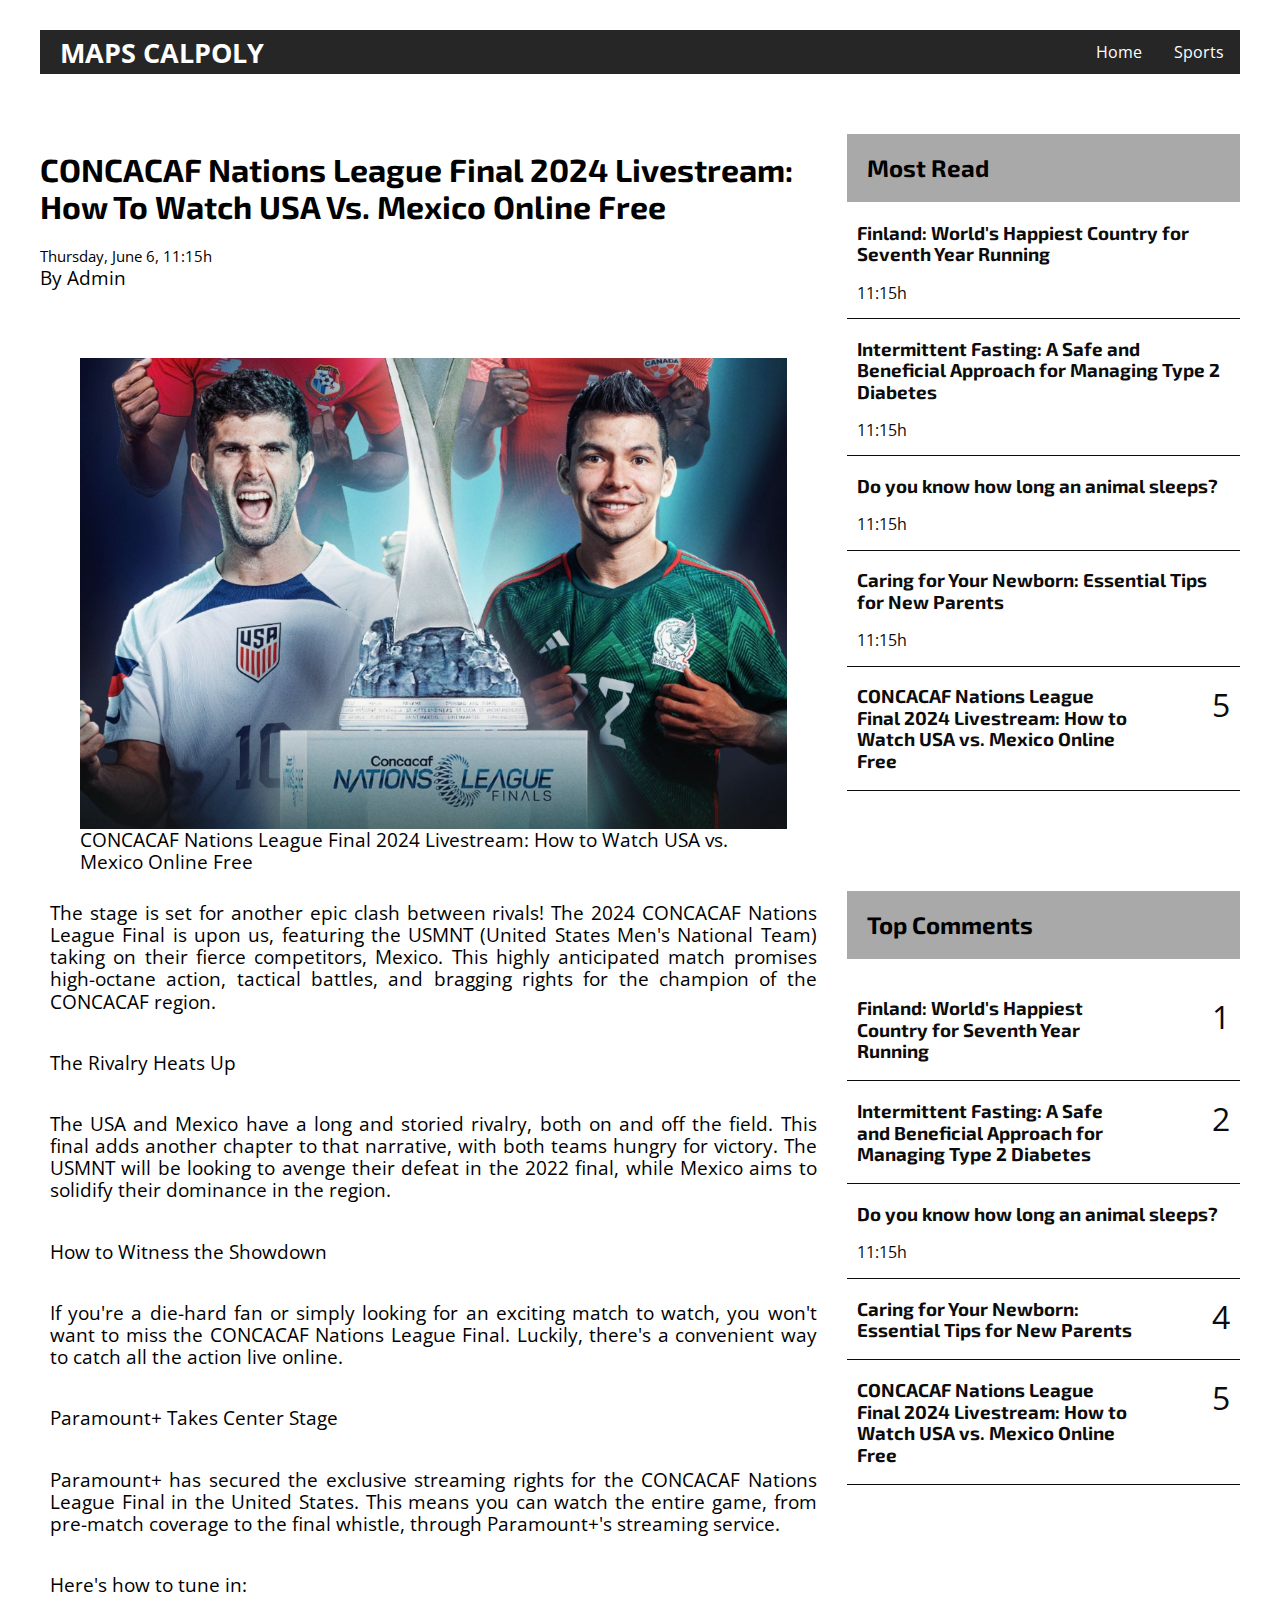
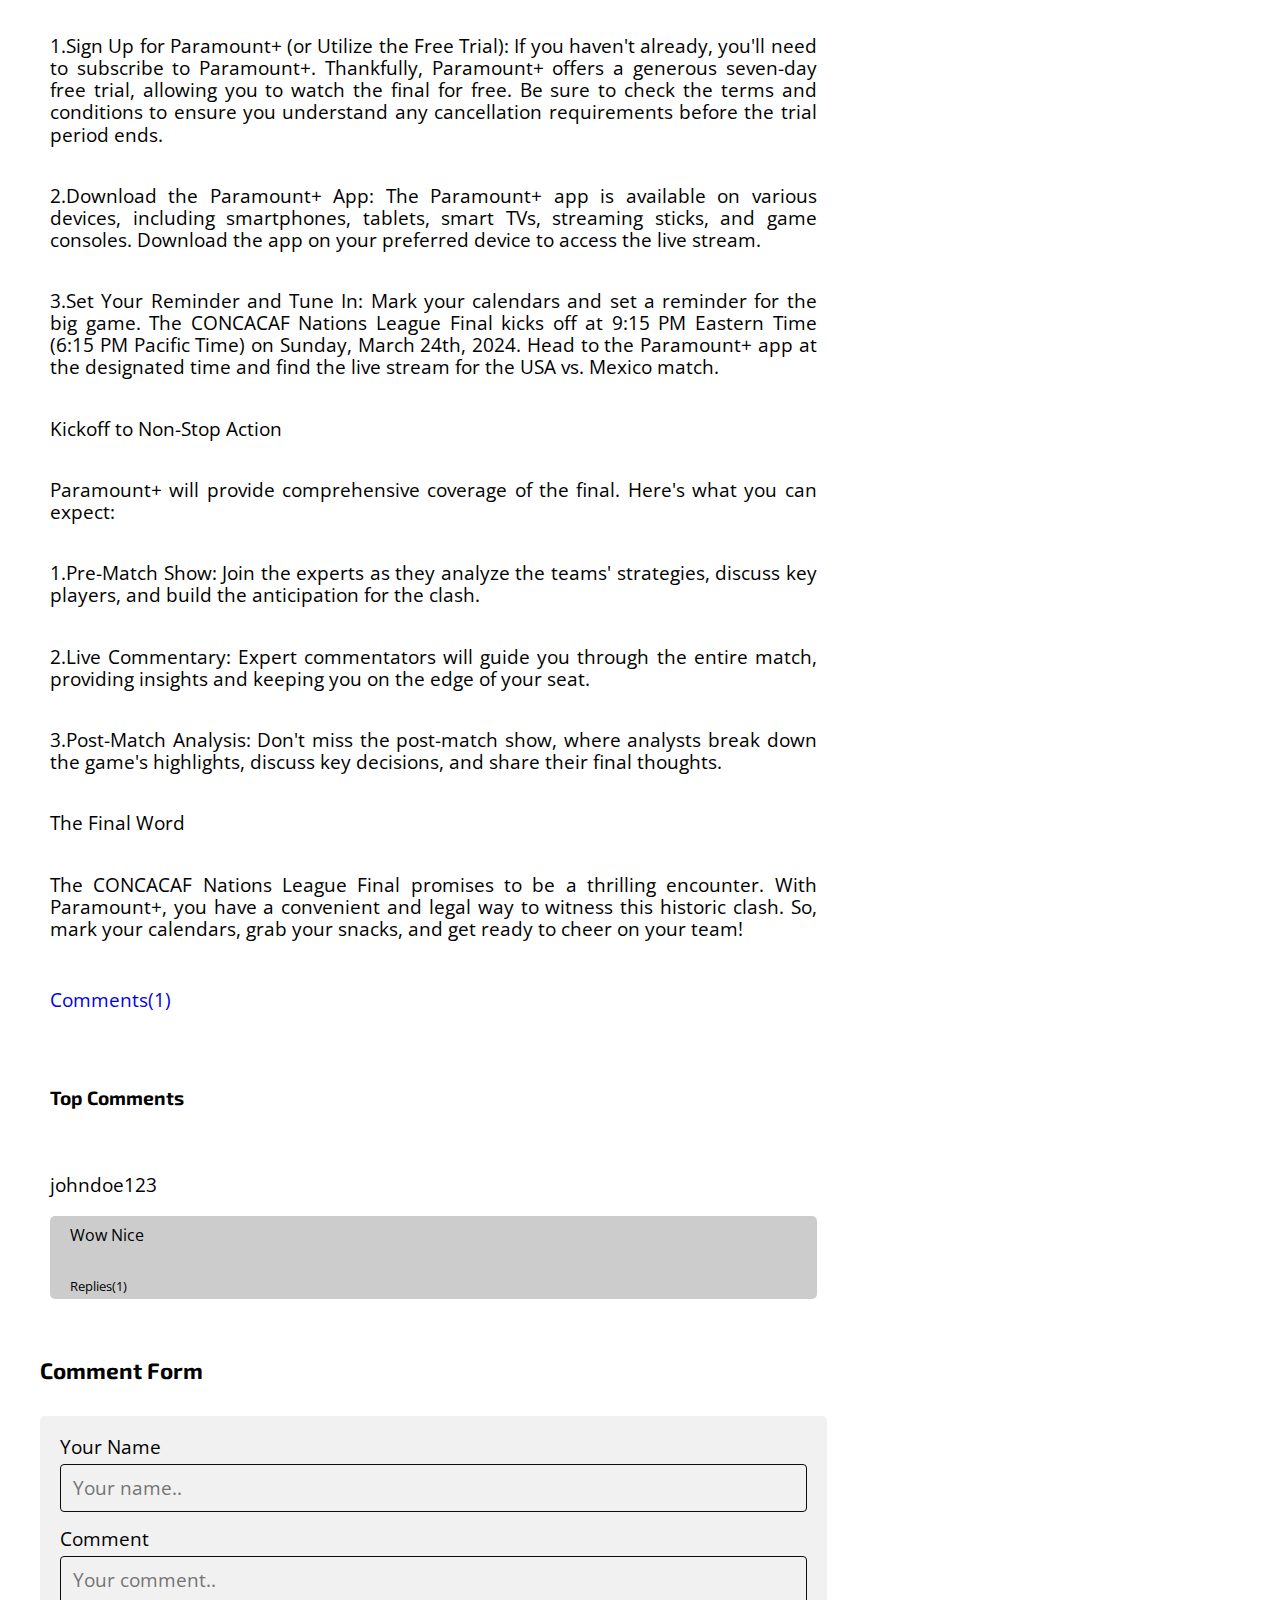
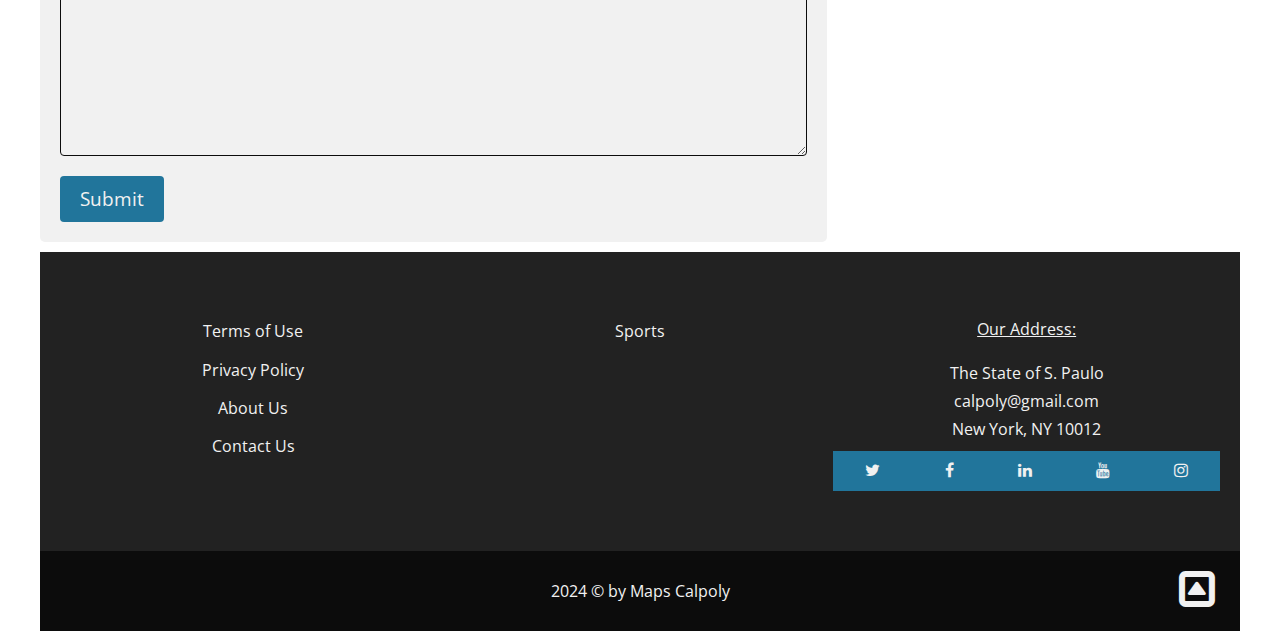
<file: CONCACAF-Nations-League-Final-2024-Livestream-How-to-Watch-USA-vs-Mexico-Online-Free.html>
<!doctype html>
<html class="no-js" lang="en">

<head>

  <meta charset="UTF-8">
  <meta name="description"
    content="The latest international news from Maps Calpoly, featuring top stories from around the Sports and breaking news, as it happens.">
  <meta name="author" content="dukibu">
  <meta name="viewport" content="width=device-width, initial-scale=1.0">

  <title>CONCACAF Nations League Final 2024 Livestream: How to Watch USA vs. Mexico Online Free</title>

  <link href="https://fonts.googleapis.com/css?family=Exo+2:400,700|Open+Sans&display=swap" rel="stylesheet">
  <link href="https://stackpath.bootstrapcdn.com/font-awesome/4.7.0/css/font-awesome.min.css" rel="stylesheet"
    integrity="sha384-wvfXpqpZZVQGK6TAh5PVlGOfQNHSoD2xbE+QkPxCAFlNEevoEH3Sl0sibVcOQVnN" crossorigin="anonymous">
  <link rel="stylesheet" href="css/normalize.css">
  <link rel="stylesheet" href="css/main.css">

</head>

<body>

  <div class="content-wrap">

    <!--[if IE]>
      <p class="browserupgrade">You are using an <strong>outdated</strong> browser. Please <a href="https://browsehappy.com/">upgrade your browser</a> to improve your experience and security.</p>
    <![endif]-->

    <!-- Header -->
    <header role="banner">

      <section class="nav-section">
        <!-- Logo -->
        <div class="logo">
          <a href="index.html" title="Maps Calpoly logo">Maps Calpoly</a>
        </div>

        <!-- Navigation -->
        <nav class="nav-menu" role="navigation">
          <ul class="nav-links">
            <li><a href="index.html" title="Home">Home</a></li>
            <li><a href="#Sports" title="Sports">Sports</a>
    
              </ul>
            </li>
          </ul>
          <div class="burger">
            <div class="line-1"></div>
            <div class="line-2"></div>
            <div class="line-3"></div>
          </div>
        </nav>
      </section> <!-- end of class="nav-section"-->

    </header>

    <!-- Main -->
    <main class="main-article" role="main">

      <article class="article">

        <h2>CONCACAF Nations League Final 2024 Livestream: How to Watch USA vs. Mexico Online Free</h2>
        <p><small>Thursday, June 6, 11:15h</small><br> By Admin</p>
      		
		<figure>
          <img src="images/Final.jpg" alt="Bridge night image">
          <figcaption>CONCACAF Nations League Final 2024 Livestream: How to Watch USA vs. Mexico Online Free</figcaption>
        </figure>

        <p>The stage is set for another epic clash between rivals! The 2024 CONCACAF Nations League Final is upon us, featuring the USMNT (United States Men's National Team) taking on their fierce competitors, Mexico. This highly anticipated match promises high-octane action, tactical battles, and bragging rights for the champion of the CONCACAF region.</p>

        <p>The Rivalry Heats Up</p>

        <p>The USA and Mexico have a long and storied rivalry, both on and off the field. This final adds another chapter to that narrative, with both teams hungry for victory. The USMNT will be looking to avenge their defeat in the 2022 final, while Mexico aims to solidify their dominance in the region.</p>


        <p>How to Witness the Showdown</p>
		
		<p>If you're a die-hard fan or simply looking for an exciting match to watch, you won't want to miss the CONCACAF Nations League Final. Luckily, there's a convenient way to catch all the action live online.</p>
		
		<p>Paramount+ Takes Center Stage</p>

        <p>Paramount+ has secured the exclusive streaming rights for the CONCACAF Nations League Final in the United States. This means you can watch the entire game, from pre-match coverage to the final whistle, through Paramount+'s streaming service.</p>
		
		<p>Here's how to tune in:</p>
		
		<p>1.Sign Up for Paramount+ (or Utilize the Free Trial):  If you haven't already, you'll need to subscribe to Paramount+. Thankfully, Paramount+ offers a generous seven-day free trial, allowing you to watch the final for free.  Be sure to check the terms and conditions  to ensure you understand any cancellation requirements before the trial period ends.</p>
		
		<p>2.Download the Paramount+ App: The Paramount+ app is available on various devices, including smartphones, tablets, smart TVs, streaming sticks, and game consoles. Download the app on your preferred device to access the live stream.</p>
		
		<p>3.Set Your Reminder and Tune In: Mark your calendars and set a reminder for the big game. The CONCACAF Nations League Final kicks off at  9:15 PM Eastern Time (6:15 PM Pacific Time) on Sunday, March 24th, 2024. Head to the Paramount+ app at the designated time and find the live stream for the USA vs. Mexico match.</p>
		
		
		<p>Kickoff to Non-Stop Action</p>
		
		<p>Paramount+ will provide comprehensive coverage of the final. Here's what you can expect:</p>
		
		<p>1.Pre-Match Show: Join the experts as they analyze the teams' strategies, discuss key players, and build the anticipation for the clash.</p>
		
		<p>2.Live Commentary: Expert commentators will guide you through the entire match, providing insights and keeping you on the edge of your seat.</p>
		
		<p>3.Post-Match Analysis: Don't miss the post-match show, where analysts break down the game's highlights, discuss key decisions, and share their final thoughts.</p>
		
		<p>The Final Word</p>
		
		<p>The CONCACAF Nations League Final promises to be a thrilling encounter. With Paramount+, you have a convenient and legal way to witness this historic clash. So, mark your calendars, grab your snacks, and get ready to cheer on your team!</p>
		
				
        <!-- Comments -->
        <div class="comments">

          <p><a href="#">Comments(1)</a></p>
          <h4>Top Comments</h4>
          <p class="comment-name">johndoe123</p>
          <div class="comment-text">
            <p>Wow Nice</p>
            <p><small>Replies(1)</small></p>
          </div>

        </div> <!-- End of class="comments" -->


        <!-- Comment Form -->
        <h3>Comment Form</h3>

        <div class="form-container">
          <form action="index.php">
            <label for="name">Your Name</label>
            <input type="text" id="name" name="name" placeholder="Your name..">

            <label for="comment">Comment</label>
            <textarea id="comment" name="comment" placeholder="Your comment.." style="height:200px"></textarea>

            <input type="submit" value="Submit">
          </form>
        </div> <!-- End of  class="form-container" -->

      </article> <!-- End of  class="article" -->

      <!-- Sidebar -->
      <aside class="sidebar" role="complementary">
        <h2>Most Read</h2>
        <a href="article.html">
          <div class="sidebar-headline">
            <h3>Finland: World's Happiest Country for Seventh Year Running</h3>
            <p class="exact-time">11:15h</p>
          </div>
        </a>

        <a href="Apple-Springs-Surprise-Update-on-iOS-and-iPadOS-What-You-Need-to-Know.html">
          <div class="sidebar-headline">
            <h3>Intermittent Fasting: A Safe and Beneficial Approach for Managing Type 2 Diabetes</h3>
            <p class="exact-time">11:15h</p>
          </div>
        </a>

        <a href="article3.html">
          <div class="sidebar-headline">
            <h3>Do you know how long an animal sleeps?</h3>
            <p class="exact-time">11:15h</p>
          </div>
        </a>

        <a href="article2.html">
          <div class="sidebar-headline">
            <h3>Caring for Your Newborn: Essential Tips for New Parents</h3>
            <p class="exact-time">11:15h</p>
          </div>
        </a>
		
		<a href="CONCACAF-Nations-League-Final-2024-Livestream-How-to-Watch-USA-vs-Mexico-Online-Free.html">
          <div class="sidebar-headline top-comments">
            <h3>CONCACAF Nations League Final 2024 Livestream: How to Watch USA vs. Mexico Online Free</h3>
            <p class="exact-time">5</p>
          </div>
        </a>

        <h2>Top Comments</h2>
        <a href="article.html">
          <div class="sidebar-headline top-comments">
            <h3>Finland: World's Happiest Country for Seventh Year Running</h3>
            <p class="exact-time">1</p>
          </div>
        </a>

        <a href="Apple-Springs-Surprise-Update-on-iOS-and-iPadOS-What-You-Need-to-Know.html">
          <div class="sidebar-headline top-comments">
            <h3>Intermittent Fasting: A Safe and Beneficial Approach for Managing Type 2 Diabetes</h3>
            <p class="exact-time">2</p>
          </div>
        </a>

        <a href="article3.html">
          <div class="sidebar-headline">
            <h3>Do you know how long an animal sleeps?</h3>
            <p class="exact-time">11:15h</p>
          </div>
        </a>

        <a href="article2.html">
          <div class="sidebar-headline top-comments">
            <h3>Caring for Your Newborn: Essential Tips for New Parents</h3>
            <p class="exact-time">4</p>
          </div>
        </a>
		
		<a href="CONCACAF-Nations-League-Final-2024-Livestream-How-to-Watch-USA-vs-Mexico-Online-Free.html">
          <div class="sidebar-headline top-comments">
            <h3>CONCACAF Nations League Final 2024 Livestream: How to Watch USA vs. Mexico Online Free</h3>
            <p class="exact-time">5</p>
          </div>
        </a>
     
      </aside> <!-- End of  class="sidebar" -->

    </main> <!-- End of  class="main-article" -->


    <!-- Footer Links -->
    <div class="footer-links">

      <ul class="social-media-links">
        <li><a href="http://twitter.com"><span class="screen-reader-text">Twitter</span></a></li>
        <li><a href="http://facebook.com"><span class="screen-reader-text">Facebook</span></a></li>
        <li><a href="http://linkedin.com"><span class="screen-reader-text">LinkedIn</span></a></li>
        <li><a href="http://youtube.com"><span class="screen-reader-text">YouTube</span></a></li>
        <li><a href="http://instagram.com"><span class="screen-reader-text">Instagram</span></a></li>
      </ul>

      <ul class="main-footer-links">
        <li><a href="#Sports" title="Sports">Sports</a>
           </ul>

      <ul class="info-links">
        <li><a href="#terms-of-use" title="Terms of Use">Terms of Use</a></li>
        <li><a href="privacy-policy.html" title="Privacy Policy">Privacy Policy</a></li>
        <li><a href="About-Us.html" title="About Us">About Us</a></li>
        <li><a href="Contact.html" title="Contact Us">Contact Us</a></li>
      </ul>

      <ul class="our-address">
        <li>Our Address:</li>
        <li>The State of S. Paulo</li>
        <li>calpoly@gmail.com</li>
        <li>New York, NY 10012</li>
      </ul>

    </div> <!-- End of  class="footer-links" -->

    <!-- Footer Credit -->
    <footer role="contentinfo">
      <p>2024 &copy; by Maps Calpoly</p>
      <a class="scroll-top" href="#top"></a>
    </footer>

  </div> <!-- end of class="content-wrap" -->

  <!-- <script src="js/modernizr.js"></script> -->
  <script src="https://code.jquery.com/jquery-3.4.1.min.js"
    integrity="sha256-CSXorXvZcTkaix6Yvo6HppcZGetbYMGWSFlBw8HfCJo=" crossorigin="anonymous"></script>
  <script src="js/main.js"></script>

  <!-- Google Analytics: change UA-XXXXX-Y to be your site's ID. -->
  <!--
      <script>
        window.ga = function () { ga.q.push(arguments) }; ga.q = []; ga.l = +new Date;
        ga('create', 'UA-XXXXX-Y', 'auto'); ga('set','transport','beacon'); ga('send', 'pageview')
      </script>
      <script src="https://www.google-analytics.com/analytics.js" async defer></script> 
    -->

</body>

</html>
</file>
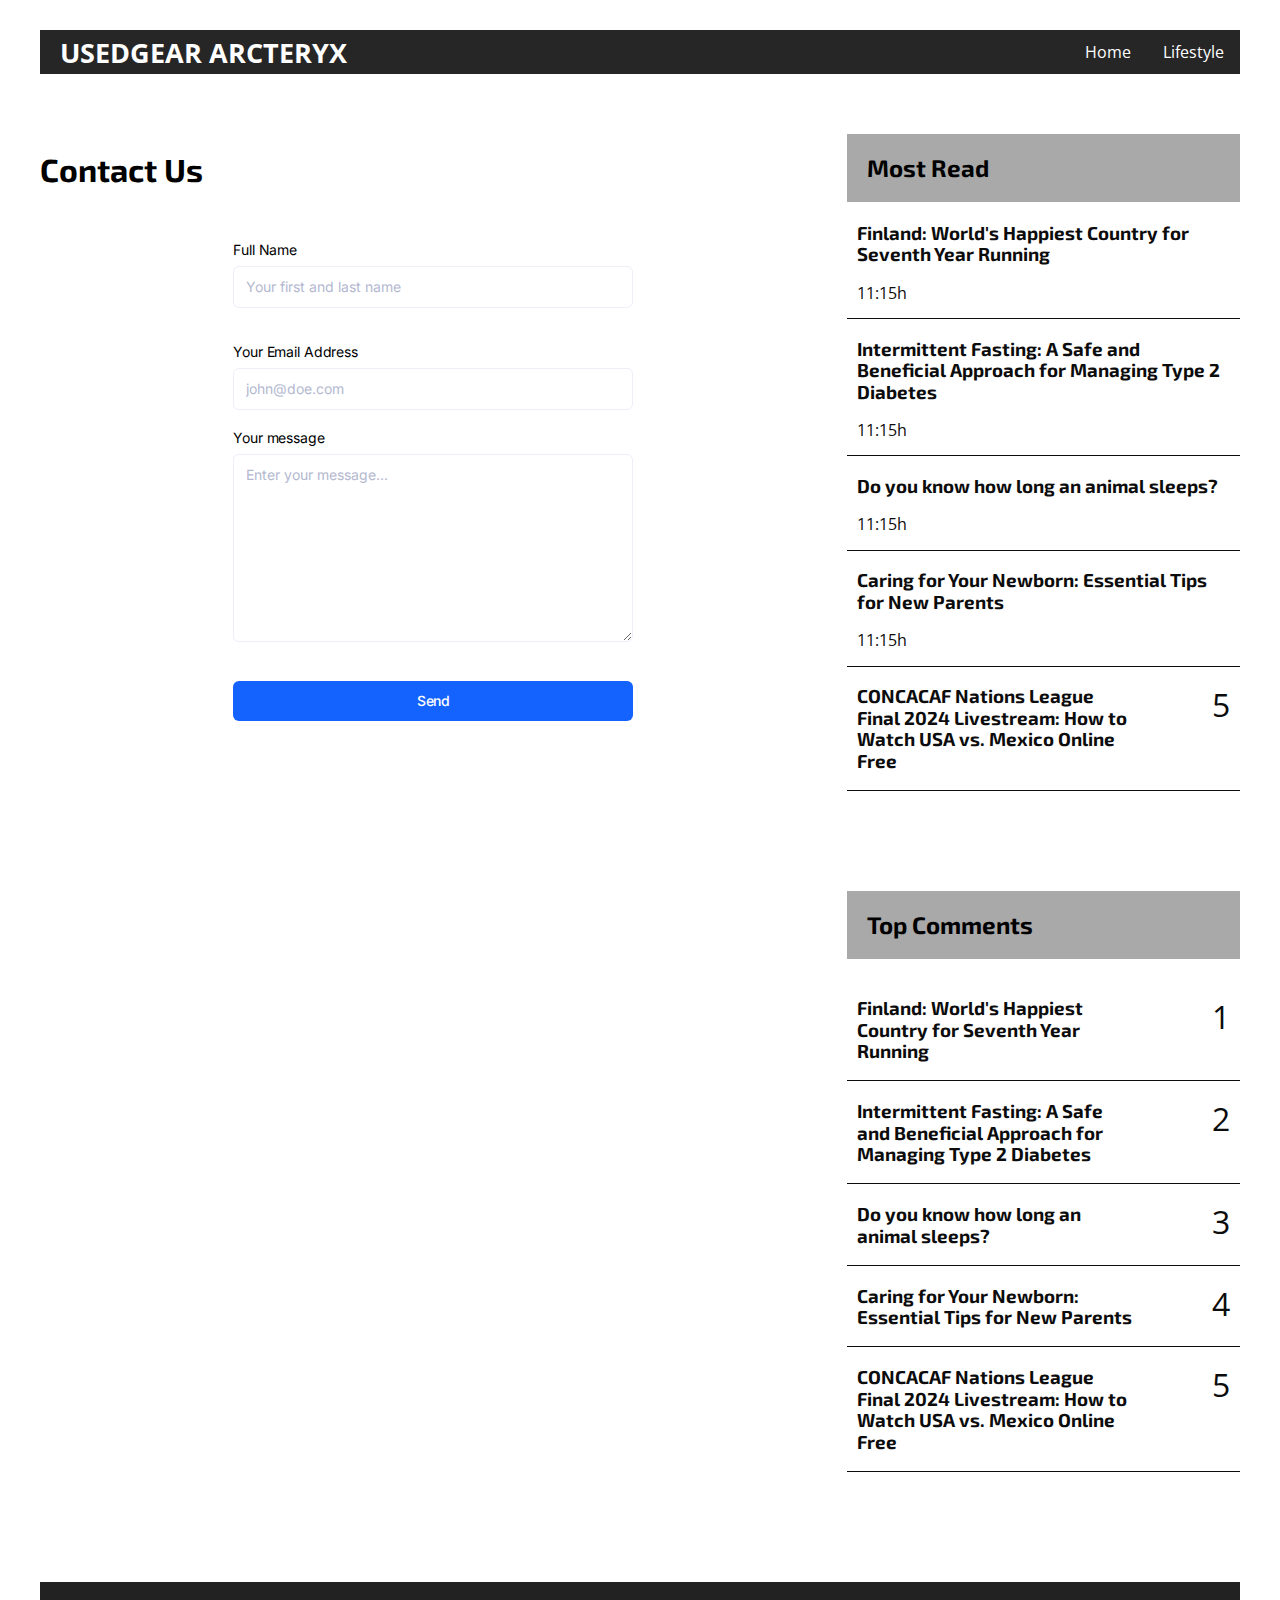
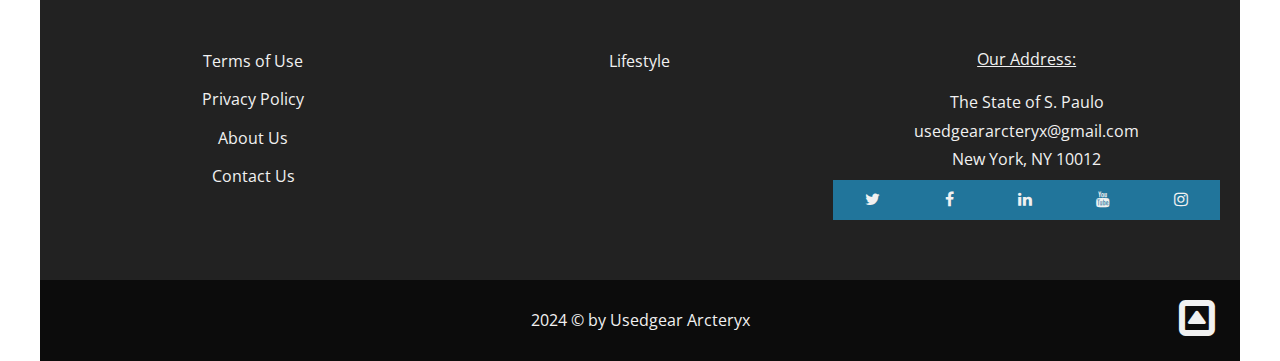
<file: Contact.html>
<!doctype html>
<html class="no-js" lang="en">

<head>

  <meta charset="UTF-8">
  <meta name="description"
    content="The latest international news from Usedgear Arcteryx, featuring top stories from around the Lifestyle and breaking news, as it happens.">
  <meta name="author" content="dukibu">
  <meta name="viewport" content="width=device-width, initial-scale=1.0">

  <title>Contact Us</title>

  <link href="https://fonts.googleapis.com/css?family=Exo+2:400,700|Open+Sans&display=swap" rel="stylesheet">
  <link href="https://stackpath.bootstrapcdn.com/font-awesome/4.7.0/css/font-awesome.min.css" rel="stylesheet"
    integrity="sha384-wvfXpqpZZVQGK6TAh5PVlGOfQNHSoD2xbE+QkPxCAFlNEevoEH3Sl0sibVcOQVnN" crossorigin="anonymous">
  <link rel="stylesheet" href="css/normalize.css">
  <link rel="stylesheet" href="css/main.css">

</head>

<body>

  <div class="content-wrap">

    <!--[if IE]>
      <p class="browserupgrade">You are using an <strong>outdated</strong> browser. Please <a href="https://browsehappy.com/">upgrade your browser</a> to improve your experience and security.</p>
    <![endif]-->

    <!-- Header -->
    <header role="banner">

      <section class="nav-section">
        <!-- Logo -->
        <div class="logo">
          <a href="index.html" title="Usedgear Arcteryx logo">Usedgear Arcteryx</a>
        </div>

        <!-- Navigation -->
        <nav class="nav-menu" role="navigation">
          <ul class="nav-links">
            <li><a href="index.html" title="Home">Home</a></li>
            <li><a href="#Lifestyle" title="Lifestyle">Lifestyle</a>
    
              </ul>
            </li>
          </ul>
          <div class="burger">
            <div class="line-1"></div>
            <div class="line-2"></div>
            <div class="line-3"></div>
          </div>
        </nav>
      </section> <!-- end of class="nav-section"-->
	  
	   </header>

    <!-- Main -->
    <main class="main-article" role="main">

      <article class="article">
	  
	  <h2>Contact Us</h2>
	  
<section class="formcarry-container">
  <form action="#" method="POST" enctype="multipart/form-data">
    
    <div class="formcarry-block">
      <label for="fc-generated-1-name">Full Name</label>
      <input type="text" name="name" id="fc-generated-1-name" placeholder="Your first and last name" />
    </div>
  	
    <div class="formcarry-block">
      <label for="fc-generated-1-email">Your Email Address</label>
      <input type="email" name="email" id="fc-generated-1-email" placeholder="john@doe.com" />
    </div>
  	
    <div class="formcarry-block">
      <label for="fc-generated-1-message">Your message</label>
      <textarea name="message" name="message" id="fc-generated-1-message" placeholder="Enter your message..."></textarea>
    </div>
  	
    <div class="formcarry-block">  
      <button type="submit">Send</button>
    </div>
  
  </form>
</section>

<style>
  
    @import url('https://fonts.googleapis.com/css2?family=Inter:wght@400;500&display=swap');

    .formcarry-container {
      box-sizing: border-box;
      margin: 40px auto 0 auto;
      padding: 0;
      font-family: "Inter", sans-serif;
      font-size: 14px;
      font-weight: 400;
      line-height: 24px;
      letter-spacing: -0.01em;

      width: 400px;

      /* NORMAL */
      --fc-border-color: #ECEFF9;
      --fc-normal-text-color: #0E0B3D;
      --fc-normal-placeholder-color: #B3B8D0;

      /* PRIMARY COLOR | HSL FORMAT*/
      --fc-primary-color-hue: 220;
      --fc-error-color-hue: 356;
      --fc-primary-hsl: var(--fc-primary-color-hue), 100%, 54%;
      --fc-error-hsl: var(--fc-error-color-hue), 100%, 54%;

      /* HOVER */
      --fc-field-hover-bg-color: #F7F9FC;
      --fc-border-hover-color: #DDE0EE;
      --fc-field-hover-text-color: #B3B8D0;

      --fc-border-active-color: #1463FF;
    }

    .formcarry-container * {
      box-sizing: border-box;
    }

    .formcarry-container label {
      display: block;
      cursor: pointer;
    }

    .formcarry-container .formcarry-block:not(:first-child) {
      margin-top: 16px;
    }

    /*=============================================
    =            Fields           =
    =============================================*/
    
    .formcarry-container input,
    .formcarry-container textarea,
    .formcarry-container select {
      margin-top: 4px;
      width: 100%;
      height: 42px;
      border: 1px solid var(--fc-border-color);
      color: var(--fc-normal-text-color);
      border-radius: 6px;
      padding: 8px 12px;
      
      font-family: "Inter", sans-serif;
      font-size:14px;
      transition: 125ms background, 125ms color, 125ms box-shadow;
    }

    .formcarry-container textarea{
      min-height: 188px;
      max-width: 100%;
      padding-top: 12px;
    }

    .formcarry-container input::placeholder,
    .formcarry-container textarea::placeholder,
    .formcarry-container select::placeholder {
      color: var(--fc-normal-placeholder-color);
    }

    .formcarry-container input:hover,
    .formcarry-container textarea:hover,
    .formcarry-container select:hover {
      border-color: var(--fc-border-hover-color);
      background-color: var(--fc-field-hover-bg-color);
    }

    .formcarry-container input:hover::placeholder,
    .formcarry-container textarea:hover::placeholder,
    .formcarry-container select:hover::placeholder {
      color: var(--fc-field-hover-text-color);
    }

    .formcarry-container input:focus,
    .formcarry-container textarea:focus,
    .formcarry-container select:focus {
      background-color: #fff;
      border-color: hsl(var(--fc-primary-hsl));
      box-shadow: hsla(var(--fc-primary-hsl), 8%) 0px 0px 0px 3px;
      outline: none;
    }

    .formcarry-container select {
      background-image: url("data:image/svg+xml,%3Csvg width='24' height='24' viewBox='0 0 24 24' fill='none' xmlns='http://www.w3.org/2000/svg'%3E%3Cpath d='M11.9997 14.5001L8.46387 10.9642L9.64303 9.78589L11.9997 12.1434L14.3564 9.78589L15.5355 10.9642L11.9997 14.5001Z' fill='%236C6F93'/%3E%3C/svg%3E%0A");
      /* background-position: calc(100% - 20px) calc(1em + 4px), calc(100% - 15px) calc(1em + 4px); */
      background-size: 24px 24px;
      background-position: 98%;
      background-repeat: no-repeat;
      appearance: none;
      -webkit-appearance: none;
    }

    .formcarry-container button {
      font-family: "Inter", sans-serif;
      font-weight: 500;
      font-size: 14px;
      letter-spacing: -0.02em;
      height: 42px;
      line-height: 40px;
      width: 100%;
      border-radius: 6px;
      box-sizing: border-box;
      border: 1px solid hsla(var(--fc-primary-hsl));
      background-color: hsla(var(--fc-primary-hsl));
      color: #fff;
      cursor: pointer;
    }

    .formcarry-container button {
      font-family: "Inter", sans-serif;
      font-weight: 500;
      font-size: 14px;
      letter-spacing: -0.02em;
      height: 40px;
      line-height: 24px;
      width: 100%;
      border: 0;
      border-radius: 6px;
      box-sizing: border-box;
      background-color: hsla(var(--fc-primary-hsl));
      color: #fff;
      cursor: pointer;
      box-shadow: 0 0 0 0 transparent;
      
      transition: 125ms all;
    }
    
    .formcarry-container button:hover {
      background: linear-gradient(0deg, rgba(0, 0, 0, 0.1), rgba(0, 0, 0, 0.1)), hsla(var(--fc-primary-hsl));
    }
    
    .formcarry-container button:focus {
      background: linear-gradient(0deg, rgba(0, 0, 0, 0.2), rgba(0, 0, 0, 0.2)), hsla(var(--fc-primary-hsl));
      border-inline: 1px solid inline rgba(255, 255, 255, 0.6);
      box-shadow: 0px 0px 0px 3px rgba(var(--fc-primary-hsl), 12%);
    }

    .formcarry-container button:active {
      background: linear-gradient(0deg, rgba(0, 0, 0, 0.2), rgba(0, 0, 0, 0.2)), hsla(var(--fc-primary-hsl));
    }

    .formcarry-container button:disabled {
      background-color: hsla(var(--fc-primary-hsl), 40%);
      cursor: not-allowed;
    }

    .formcarry-container input:focus:required:invalid,
    .formcarry-container input:focus:invalid, 
    .formcarry-container select:focus:required:invalid,
    .formcarry-container select:focus:invalid
    {
      color: hsl(var(--fc-error-hsl)); 
      border-color: hsl(var(--fc-error-hsl));
      box-shadow: 0px 0px 0px 3px hsla(var(--fc-error-hsl), 12%);
    }

    /*=====  End of Fields  ======*/
</style>


      </article> <!-- End of  class="article" -->

      <!-- Sidebar -->
      <aside class="sidebar" role="complementary">
        <h2>Most Read</h2>
        <a href="article.html">
          <div class="sidebar-headline">
            <h3>Finland: World's Happiest Country for Seventh Year Running</h3>
            <p class="exact-time">11:15h</p>
          </div>
        </a>

        <a href="Apple-Springs-Surprise-Update-on-iOS-and-iPadOS-What-You-Need-to-Know.html">
          <div class="sidebar-headline">
            <h3>Intermittent Fasting: A Safe and Beneficial Approach for Managing Type 2 Diabetes</h3>
            <p class="exact-time">11:15h</p>
          </div>
        </a>

        <a href="article3.html">
          <div class="sidebar-headline">
            <h3>Do you know how long an animal sleeps?</h3>
            <p class="exact-time">11:15h</p>
          </div>
        </a>

        <a href="article2.html">
          <div class="sidebar-headline">
            <h3>Caring for Your Newborn: Essential Tips for New Parents</h3>
            <p class="exact-time">11:15h</p>
          </div>
        </a>
		
		<a href="CONCACAF-Nations-League-Final-2024-Livestream-How-to-Watch-USA-vs-Mexico-Online-Free.html">
          <div class="sidebar-headline top-comments">
            <h3>CONCACAF Nations League Final 2024 Livestream: How to Watch USA vs. Mexico Online Free</h3>
            <p class="exact-time">5</p>
          </div>
        </a>

        <h2>Top Comments</h2>
        <a href="article.html">
          <div class="sidebar-headline top-comments">
            <h3>Finland: World's Happiest Country for Seventh Year Running</h3>
            <p class="exact-time">1</p>
          </div>
        </a>

        <a href="Apple-Springs-Surprise-Update-on-iOS-and-iPadOS-What-You-Need-to-Know.html">
          <div class="sidebar-headline top-comments">
            <h3>Intermittent Fasting: A Safe and Beneficial Approach for Managing Type 2 Diabetes</h3>
            <p class="exact-time">2</p>
          </div>
        </a>

        <a href="article3.html">
          <div class="sidebar-headline top-comments">
            <h3>Do you know how long an animal sleeps?</h3>
            <p class="exact-time">3</p>
          </div>
        </a>

        <a href="article2.html">
          <div class="sidebar-headline top-comments">
            <h3>Caring for Your Newborn: Essential Tips for New Parents</h3>
            <p class="exact-time">4</p>
          </div>
        </a>
		
		<a href="CONCACAF-Nations-League-Final-2024-Livestream-How-to-Watch-USA-vs-Mexico-Online-Free.html">
          <div class="sidebar-headline top-comments">
            <h3>CONCACAF Nations League Final 2024 Livestream: How to Watch USA vs. Mexico Online Free</h3>
            <p class="exact-time">5</p>
          </div>
        </a>
		
      </aside> <!-- End of  class="sidebar" -->

    </main> <!-- End of  class="main-article" -->


    <!-- Footer Links -->
    <div class="footer-links">

      <ul class="social-media-links">
        <li><a href="http://twitter.com"><span class="screen-reader-text">Twitter</span></a></li>
        <li><a href="http://facebook.com"><span class="screen-reader-text">Facebook</span></a></li>
        <li><a href="http://linkedin.com"><span class="screen-reader-text">LinkedIn</span></a></li>
        <li><a href="http://youtube.com"><span class="screen-reader-text">YouTube</span></a></li>
        <li><a href="http://instagram.com"><span class="screen-reader-text">Instagram</span></a></li>
      </ul>

      <ul class="main-footer-links">
        <li><a href="#Lifestyle" title="Lifestyle">Lifestyle</a>
           </ul>

      <ul class="info-links">
        <li><a href="#terms-of-use" title="Terms of Use">Terms of Use</a></li>
        <li><a href="privacy-policy.html" title="Privacy Policy">Privacy Policy</a></li>
        <li><a href="About-Us.html" title="About Us">About Us</a></li>
        <li><a href="Contact.html" title="Contact Us">Contact Us</a></li>
      </ul>

      <ul class="our-address">
        <li>Our Address:</li>
        <li>The State of S. Paulo</li>
        <li>usedgeararcteryx@gmail.com</li>
        <li>New York, NY 10012</li>
      </ul>

    </div> <!-- End of  class="footer-links" -->

    <!-- Footer Credit -->
    <footer role="contentinfo">
      <p>2024 &copy; by Usedgear Arcteryx</p>
      <a class="scroll-top" href="#top"></a>
    </footer>

  </div> <!-- end of class="content-wrap" -->

  <!-- <script src="js/modernizr.js"></script> -->
  <script src="https://code.jquery.com/jquery-3.4.1.min.js"
    integrity="sha256-CSXorXvZcTkaix6Yvo6HppcZGetbYMGWSFlBw8HfCJo=" crossorigin="anonymous"></script>
  <script src="js/main.js"></script>

  <!-- Google Analytics: change UA-XXXXX-Y to be your site's ID. -->
  <!--
      <script>
        window.ga = function () { ga.q.push(arguments) }; ga.q = []; ga.l = +new Date;
        ga('create', 'UA-XXXXX-Y', 'auto'); ga('set','transport','beacon'); ga('send', 'pageview')
      </script>
      <script src="https://www.google-analytics.com/analytics.js" async defer></script> 
    -->

</body>

</html>
</file>
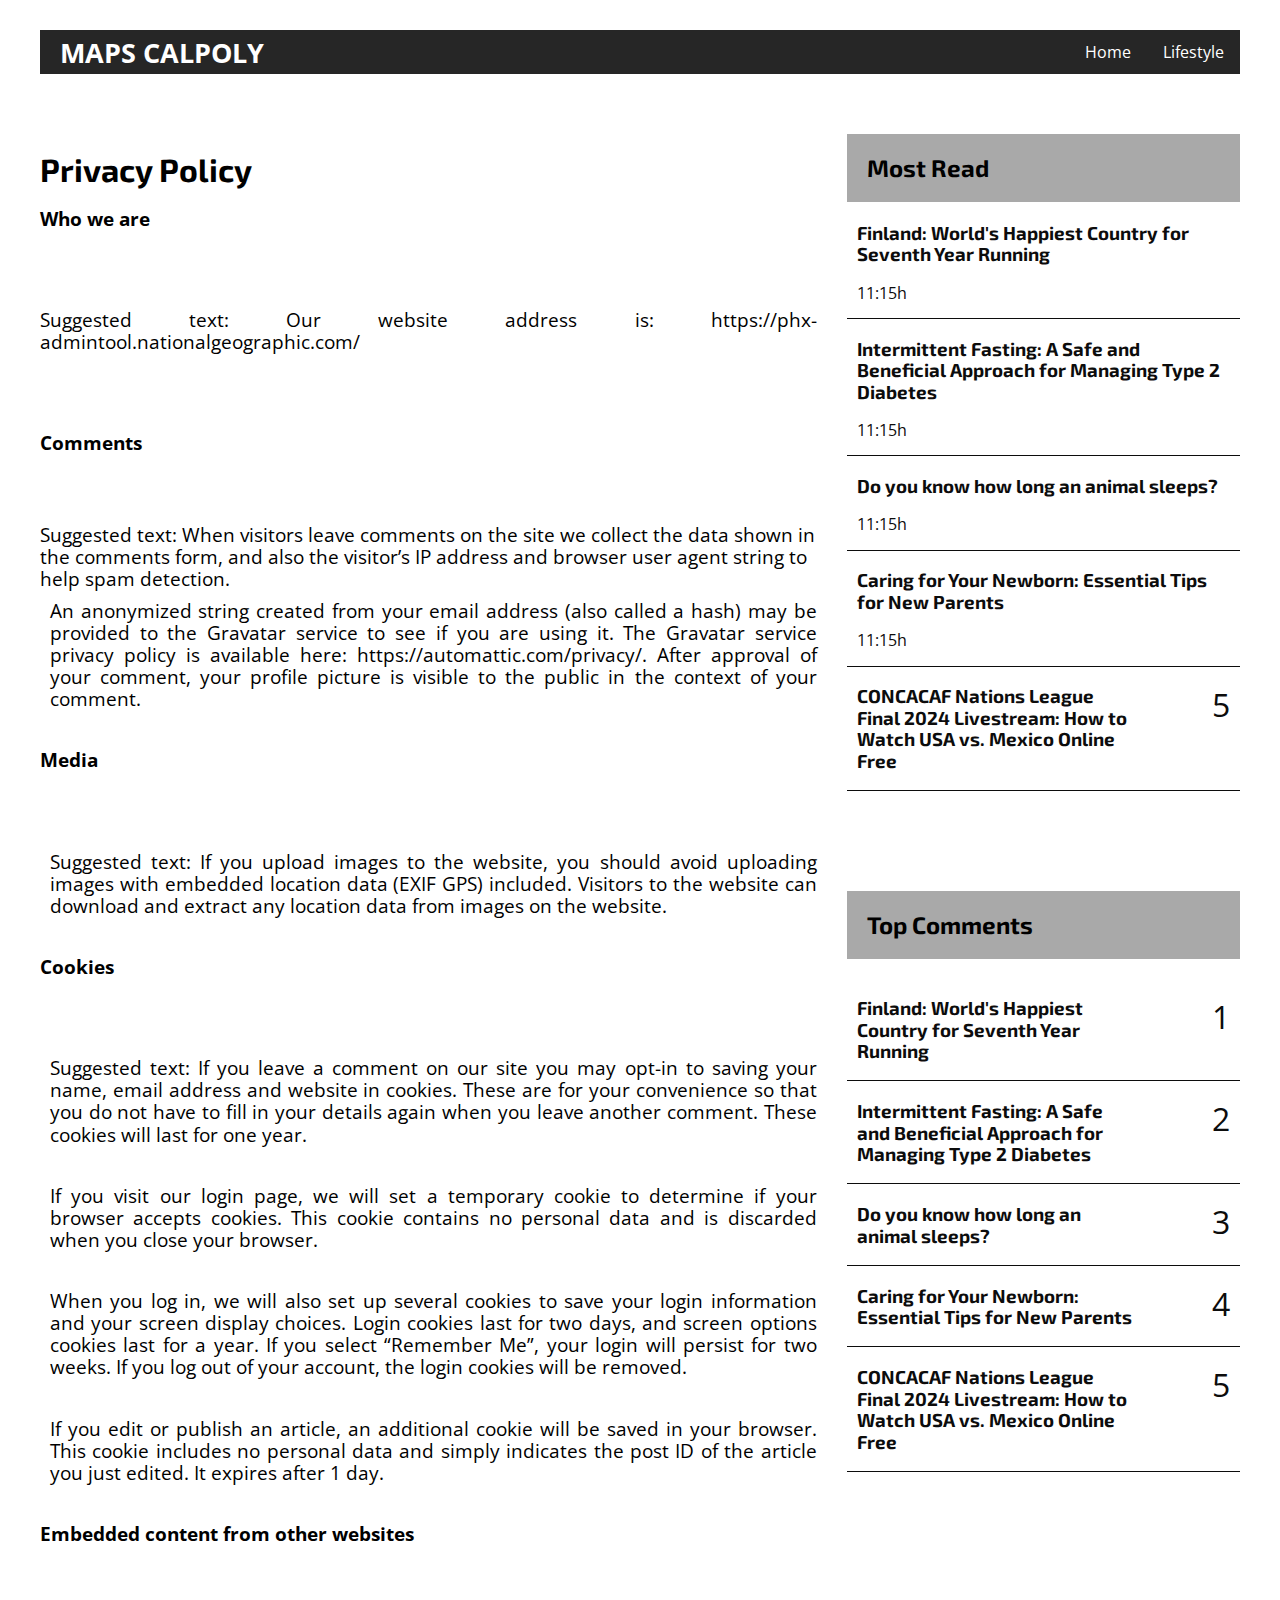
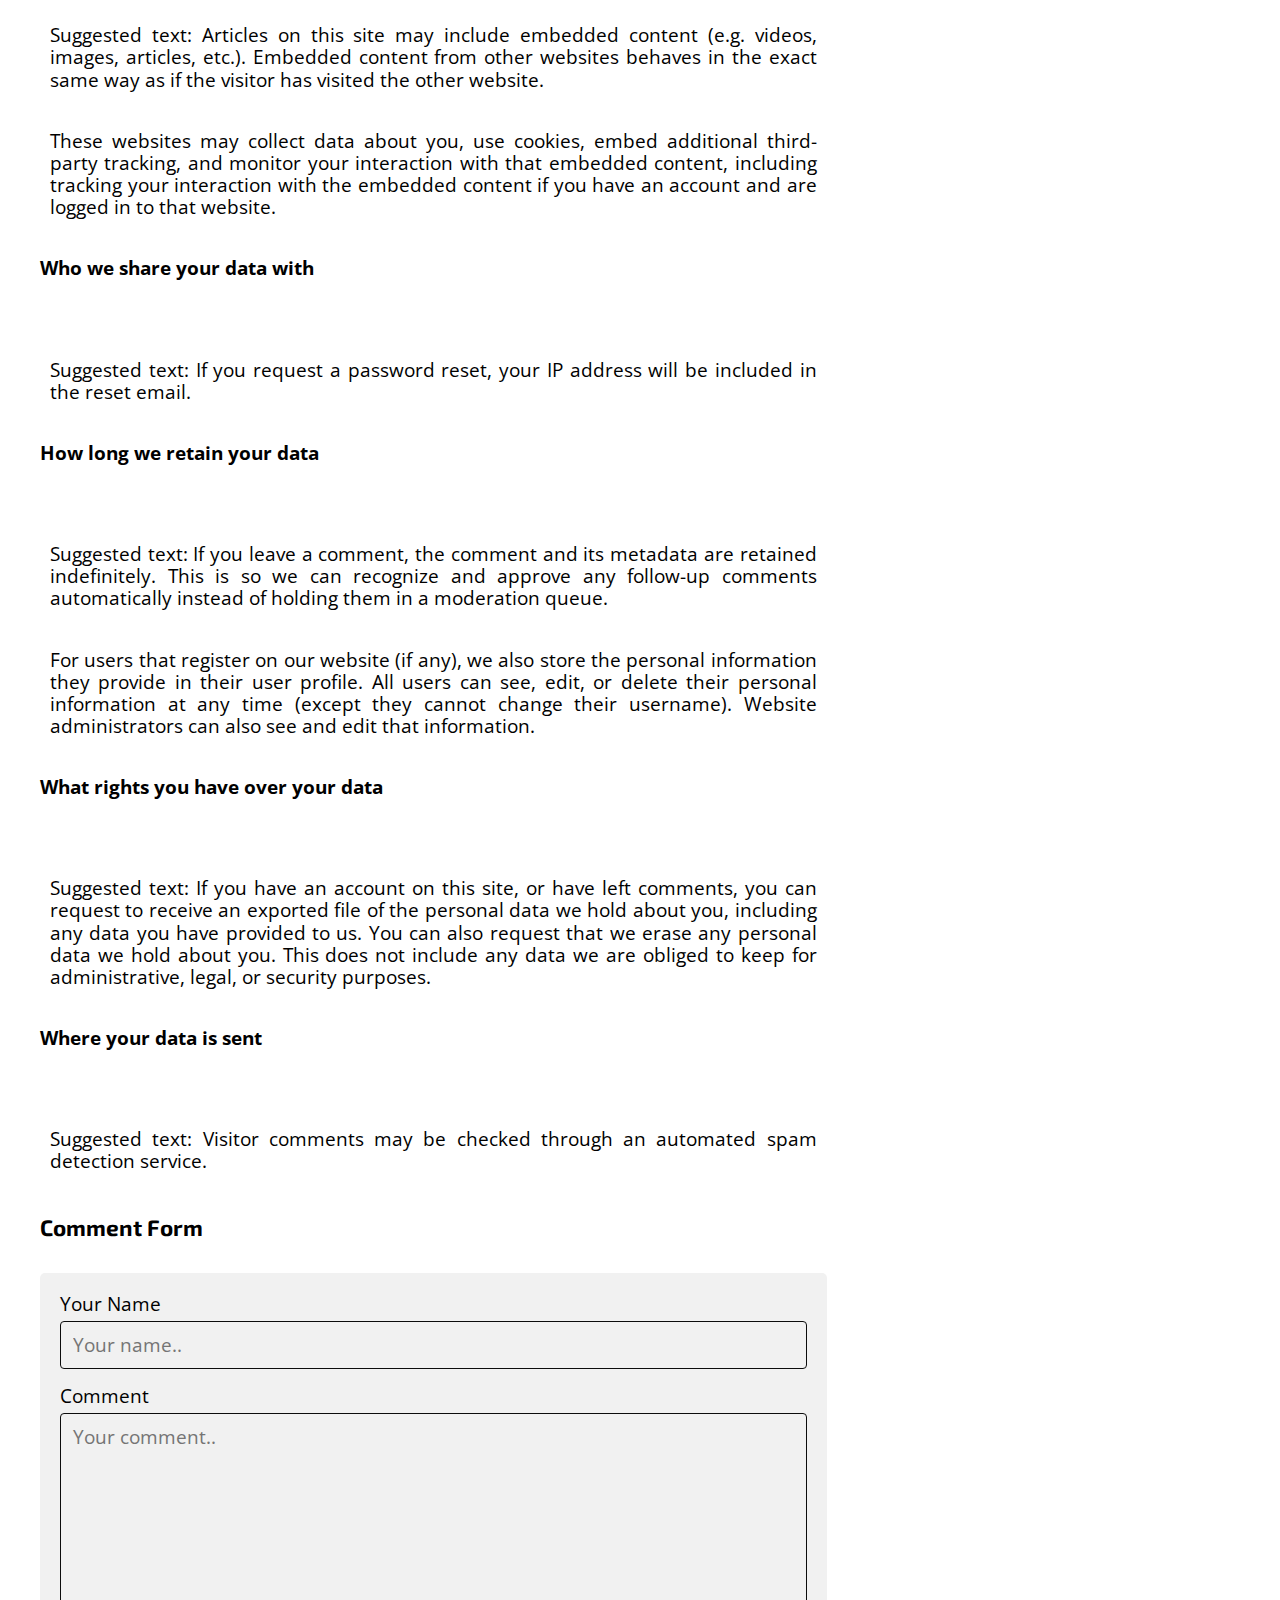
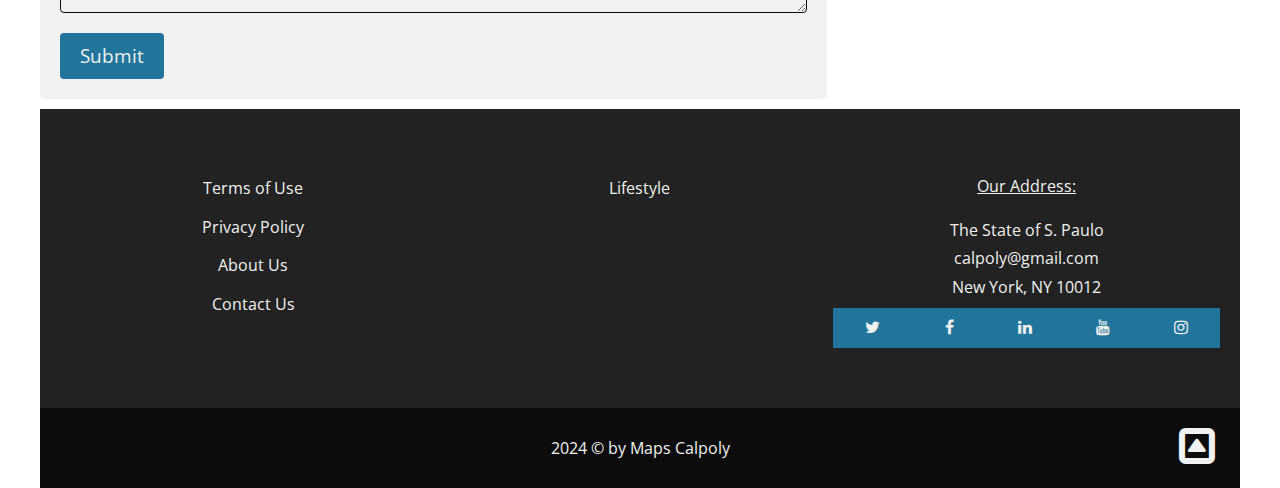
<file: privacy-policy.html>
<!doctype html>
<html class="no-js" lang="en">

<head>

  <meta charset="UTF-8">
  <meta name="description"
    content="The latest international news from Maps Calpoly, featuring top stories from around the Lifestyle and breaking news, as it happens.">
  <meta name="author" content="dukibu">
  <meta name="viewport" content="width=device-width, initial-scale=1.0">

  <title>Privacy Policy</title>

  <link href="https://fonts.googleapis.com/css?family=Exo+2:400,700|Open+Sans&display=swap" rel="stylesheet">
  <link href="https://stackpath.bootstrapcdn.com/font-awesome/4.7.0/css/font-awesome.min.css" rel="stylesheet"
    integrity="sha384-wvfXpqpZZVQGK6TAh5PVlGOfQNHSoD2xbE+QkPxCAFlNEevoEH3Sl0sibVcOQVnN" crossorigin="anonymous">
  <link rel="stylesheet" href="css/normalize.css">
  <link rel="stylesheet" href="css/main.css">

</head>

<body>

  <div class="content-wrap">

    <!--[if IE]>
      <p class="browserupgrade">You are using an <strong>outdated</strong> browser. Please <a href="https://browsehappy.com/">upgrade your browser</a> to improve your experience and security.</p>
    <![endif]-->

    <!-- Header -->
    <header role="banner">

      <section class="nav-section">
        <!-- Logo -->
        <div class="logo">
          <a href="index.html" title="Maps Calpoly logo">Maps Calpoly</a>
        </div>

        <!-- Navigation -->
        <nav class="nav-menu" role="navigation">
          <ul class="nav-links">
            <li><a href="index.html" title="Home">Home</a></li>
            <li><a href="#Lifestyle" title="Lifestyle">Lifestyle</a>
    
              </ul>
            </li>
          </ul>
          <div class="burger">
            <div class="line-1"></div>
            <div class="line-2"></div>
            <div class="line-3"></div>
          </div>
        </nav>
      </section> <!-- end of class="nav-section"-->
	  
	   </header>

    <!-- Main -->
    <main class="main-article" role="main">

      <article class="article">
	  
	  <h2>Privacy Policy</h2>
	  
<b><p>Who we are</p></b>
<p>Suggested text: Our website address is: https://phx-admintool.nationalgeographic.com/</p>

<b><p>Comments</p></b>
Suggested text: When visitors leave comments on the site we collect the data shown in the comments form, and also the visitor’s IP address and browser user agent string to help spam detection.

<p>An anonymized string created from your email address (also called a hash) may be provided to the Gravatar service to see if you are using it. The Gravatar service privacy policy is available here: https://automattic.com/privacy/. After approval of your comment, your profile picture is visible to the public in the context of your comment.</p>

<b><p>Media</p></b>
<p>Suggested text: If you upload images to the website, you should avoid uploading images with embedded location data (EXIF GPS) included. Visitors to the website can download and extract any location data from images on the website.</p>

<b><p>Cookies</p></b>
<p>Suggested text: If you leave a comment on our site you may opt-in to saving your name, email address and website in cookies. These are for your convenience so that you do not have to fill in your details again when you leave another comment. These cookies will last for one year.</p>

<p>If you visit our login page, we will set a temporary cookie to determine if your browser accepts cookies. This cookie contains no personal data and is discarded when you close your browser.</p>

<p>When you log in, we will also set up several cookies to save your login information and your screen display choices. Login cookies last for two days, and screen options cookies last for a year. If you select “Remember Me”, your login will persist for two weeks. If you log out of your account, the login cookies will be removed.</p>

<p>If you edit or publish an article, an additional cookie will be saved in your browser. This cookie includes no personal data and simply indicates the post ID of the article you just edited. It expires after 1 day.</p>

<b><p>Embedded content from other websites</p></b>
<p>Suggested text: Articles on this site may include embedded content (e.g. videos, images, articles, etc.). Embedded content from other websites behaves in the exact same way as if the visitor has visited the other website.</p>

<p>These websites may collect data about you, use cookies, embed additional third-party tracking, and monitor your interaction with that embedded content, including tracking your interaction with the embedded content if you have an account and are logged in to that website.</p>

<b><p>Who we share your data with</p></b>
<p>Suggested text: If you request a password reset, your IP address will be included in the reset email.</p>

<b><p>How long we retain your data</p></b>
<p>Suggested text: If you leave a comment, the comment and its metadata are retained indefinitely. This is so we can recognize and approve any follow-up comments automatically instead of holding them in a moderation queue.</p>

<p>For users that register on our website (if any), we also store the personal information they provide in their user profile. All users can see, edit, or delete their personal information at any time (except they cannot change their username). Website administrators can also see and edit that information.</p>

<b><p>What rights you have over your data</p></b>
<p>Suggested text: If you have an account on this site, or have left comments, you can request to receive an exported file of the personal data we hold about you, including any data you have provided to us. You can also request that we erase any personal data we hold about you. This does not include any data we are obliged to keep for administrative, legal, or security purposes.</p>

<b><p>Where your data is sent</p></b>
<p>Suggested text: Visitor comments may be checked through an automated spam detection service.</p>

 <!-- Comment Form -->
        <h3>Comment Form</h3>

        <div class="form-container">
          <form action="index.php">
            <label for="name">Your Name</label>
            <input type="text" id="name" name="name" placeholder="Your name..">

            <label for="comment">Comment</label>
            <textarea id="comment" name="comment" placeholder="Your comment.." style="height:200px"></textarea>

            <input type="submit" value="Submit">
          </form>
        </div> <!-- End of  class="form-container" -->

      </article> <!-- End of  class="article" -->

      <!-- Sidebar -->
      <aside class="sidebar" role="complementary">
        <h2>Most Read</h2>
        <a href="article.html">
          <div class="sidebar-headline">
            <h3>Finland: World's Happiest Country for Seventh Year Running</h3>
            <p class="exact-time">11:15h</p>
          </div>
        </a>

        <a href="Apple-Springs-Surprise-Update-on-iOS-and-iPadOS-What-You-Need-to-Know.html">
          <div class="sidebar-headline">
            <h3>Intermittent Fasting: A Safe and Beneficial Approach for Managing Type 2 Diabetes</h3>
            <p class="exact-time">11:15h</p>
          </div>
        </a>

        <a href="article3.html">
          <div class="sidebar-headline">
            <h3>Do you know how long an animal sleeps?</h3>
            <p class="exact-time">11:15h</p>
          </div>
        </a>

        <a href="article2.html">
          <div class="sidebar-headline">
            <h3>Caring for Your Newborn: Essential Tips for New Parents</h3>
            <p class="exact-time">11:15h</p>
          </div>
        </a>

		<a href="CONCACAF-Nations-League-Final-2024-Livestream-How-to-Watch-USA-vs-Mexico-Online-Free.html">
          <div class="sidebar-headline top-comments">
            <h3>CONCACAF Nations League Final 2024 Livestream: How to Watch USA vs. Mexico Online Free</h3>
            <p class="exact-time">5</p>
          </div>
        </a>

        <h2>Top Comments</h2>
        <a href="article.html">
          <div class="sidebar-headline top-comments">
            <h3>Finland: World's Happiest Country for Seventh Year Running</h3>
            <p class="exact-time">1</p>
          </div>
        </a>

        <a href="Apple-Springs-Surprise-Update-on-iOS-and-iPadOS-What-You-Need-to-Know.html">
          <div class="sidebar-headline top-comments">
            <h3>Intermittent Fasting: A Safe and Beneficial Approach for Managing Type 2 Diabetes</h3>
            <p class="exact-time">2</p>
          </div>
        </a>

        <a href="article3.html">
          <div class="sidebar-headline top-comments">
            <h3>Do you know how long an animal sleeps?</h3>
            <p class="exact-time">3</p>
          </div>
        </a>

        <a href="article2.html">
          <div class="sidebar-headline top-comments">
            <h3>Caring for Your Newborn: Essential Tips for New Parents</h3>
            <p class="exact-time">4</p>
          </div>
        </a>
				
		<a href="CONCACAF-Nations-League-Final-2024-Livestream-How-to-Watch-USA-vs-Mexico-Online-Free.html">
          <div class="sidebar-headline top-comments">
            <h3>CONCACAF Nations League Final 2024 Livestream: How to Watch USA vs. Mexico Online Free</h3>
            <p class="exact-time">5</p>
          </div>
        </a>
		
      </aside> <!-- End of  class="sidebar" -->

    </main> <!-- End of  class="main-article" -->


    <!-- Footer Links -->
    <div class="footer-links">

      <ul class="social-media-links">
        <li><a href="http://twitter.com"><span class="screen-reader-text">Twitter</span></a></li>
        <li><a href="http://facebook.com"><span class="screen-reader-text">Facebook</span></a></li>
        <li><a href="http://linkedin.com"><span class="screen-reader-text">LinkedIn</span></a></li>
        <li><a href="http://youtube.com"><span class="screen-reader-text">YouTube</span></a></li>
        <li><a href="http://instagram.com"><span class="screen-reader-text">Instagram</span></a></li>
      </ul>

      <ul class="main-footer-links">
        <li><a href="#Lifestyle" title="Lifestyle">Lifestyle</a>
           </ul>

      <ul class="info-links">
        <li><a href="#terms-of-use" title="Terms of Use">Terms of Use</a></li>
        <li><a href="privacy-policy.html" title="Privacy Policy">Privacy Policy</a></li>
        <li><a href="About-Us.html" title="About Us">About Us</a></li>
        <li><a href="Contact.html" title="Contact Us">Contact Us</a></li>
      </ul>

      <ul class="our-address">
        <li>Our Address:</li>
        <li>The State of S. Paulo</li>
        <li>calpoly@gmail.com</li>
        <li>New York, NY 10012</li>
      </ul>

    </div> <!-- End of  class="footer-links" -->

    <!-- Footer Credit -->
    <footer role="contentinfo">
      <p>2024 &copy; by Maps Calpoly</p>
      <a class="scroll-top" href="#top"></a>
    </footer>

  </div> <!-- end of class="content-wrap" -->

  <!-- <script src="js/modernizr.js"></script> -->
  <script src="https://code.jquery.com/jquery-3.4.1.min.js"
    integrity="sha256-CSXorXvZcTkaix6Yvo6HppcZGetbYMGWSFlBw8HfCJo=" crossorigin="anonymous"></script>
  <script src="js/main.js"></script>

  <!-- Google Analytics: change UA-XXXXX-Y to be your site's ID. -->
  <!--
      <script>
        window.ga = function () { ga.q.push(arguments) }; ga.q = []; ga.l = +new Date;
        ga('create', 'UA-XXXXX-Y', 'auto'); ga('set','transport','beacon'); ga('send', 'pageview')
      </script>
      <script src="https://www.google-analytics.com/analytics.js" async defer></script> 
    -->

</body>

</html>
</file>
<file: css/main.css>
/* -------------------------------------------------------------
    Color Palette 
   ------------------------------------------------------------- */

:root {
  --smoky-black: #0c0c0c;
  --raisin-black: #222222;
  --lapis-lazuli: #21759b;
  --dark-medium-gray: #a9a9a9;
  --cornell-red: #bb1919;
  --anti-flash-white: #f1f1f1;
  --very-light-gray: #e2e2e2;
  --gray80: #cccccc;
}

/* -------------------------------------------------------------
    Accessibility (Text meant only for screen readers)
   ------------------------------------------------------------- */

.screen-reader-text {
  clip: rect(1px, 1px, 1px, 1px);
  position: absolute !important;
  height: 1px;
  width: 1px;
  overflow: hidden;
}

.screen-reader-text:hover,
.screen-reader-text:active,
.screen-reader-text:focus {
  background-color: var(--anti-flash-white);
  border-radius: 3px;
  box-shadow: 0 0 2px 2px var(--smoky-black);
  clip: auto !important;
  color: var(--lapis-lazuli);
  display: block;
  font-size: 14px;
  font-weight: bold;
  height: auto;
  left: 5px;
  line-height: normal;
  padding: 15px 23px 14px;
  text-decoration: none;
  top: 5px;
  width: auto;
  z-index: 100000;
}

/* -------------------------------------------------------------
    Global Styles
   ------------------------------------------------------------- */

/*
 * Box-sizing Reset
 */

html {
  box-sizing: border-box;
}

*,
*:before,
*:after {
  box-sizing: inherit;
}

body {
  font-family: 'Open Sans', sans-serif;
}

h1,
h2,
h3,
h4,
h5,
h6 {
  font-family: 'Exo 2', sans-serif;
}

ul,
li {
  padding: 0;
  margin: 0;
  list-style: none;
}

a {
  text-decoration: none;
}

img {
  display: block;
  width: 100%;
  height: auto;
}

/*
 * Browser Upgrade Prompt
*/

.browserupgrade {
  margin: 0.2em 0;
  background: var(--anti-flash-white);
  color: var(--smoky-black);
  padding: 0.2em 0;
}

/* -------------------------------------------------------------
    Header
   ------------------------------------------------------------- */

/* 
 * Nav Wrapper
 */

.nav-section {
  background: hsl(0, 0%, 15%);
  position: relative;
  padding-bottom: 2px;
}

/* 
 * Logo
 */

.logo a {
  display: block;
  color: #fff;
  text-transform: uppercase;
  text-decoration: none;
  font-size: 1.5em;
  font-weight: bold;
  padding-left: 15px;
  padding-top: 15px;
  margin-bottom: 15px;
}

/* 
 * Main Navigation
 */

.nav-links {
  display: none;
}

.nav-links li {
  opacity: 0;
}

.nav-menu li a {
  display: block;
  color: #fff;
  padding: 0.7em 1em;
}

.nav-menu li a:hover {
  background: hsl(0, 0%, 25%);
}

.nav-menu li a[href='#more'] {
  display: none;
}

/*
 * Burger Menu
 */

.burger {
  position: absolute;
  right: 10px;
  top: 15px;
  cursor: pointer;
}

.burger div {
  width: 25px;
  height: 3px;
  background-color: var(--very-light-gray);
  margin: 5px;
  transition: all 0.5s ease;
}

.nav-active {
  display: block;
  transform: translateX(0%);
  height: 100vh;
}

@keyframes navLinkFade {
  from {
    opacity: 0;
    transform: translateX(50px);
  }
  to {
    opacity: 1;
    transform: translateX(0px);
  }
}

.toggle .line-1 {
  transform: rotate(-45deg) translate(-5px, 6px);
}

.toggle .line-2 {
  opacity: 0;
}

.toggle .line-3 {
  transform: rotate(45deg) translate(-5px, -6px);
}

/* -------------------------------------------------------------
    Main
   ------------------------------------------------------------- */

.headline {
  background: url(../images/Final.jpg);
  background-position: center center;
  background-repeat: no-repeat;
  background-size: cover;
  position: relative;
  min-height: 200px;
  display: flex;
  flex-direction: column;
  align-items: start;
  justify-content: space-between;
}

.headline p {
  margin: 0;
  padding: 15px;
  background: var(--cornell-red);
  color: var(--anti-flash-white);
  font-size: 0.8rem;
  font-weight: bold;
  text-transform: uppercase;
}

.headline h1 {
  font-size: 1rem;
  text-transform: capitalize;
  color: var(--anti-flash-white);
  padding-left: 15px;
}

.top-stories h2,
.Technology h2,
.politics h2,
.business h2,
.sport h2,
.entertainment h2,
.more h2 {
  padding: 10px;
  margin: 10px;
  background: var(--dark-medium-gray);
  text-transform: uppercase;
  font-size: 0.8rem;
}

.top-stories .headline {
  display: flex;
  margin: 10px;
  justify-content: flex-end;
}

.top-stories .headline-1 {
  background: url(../images/Freepik.JPG);
  background-position: center center;
  background-repeat: no-repeat;
  background-size: cover;
}

.top-stories .headline-2 {
  background: url(../images/Koala.JPG);
  background-position: center center;
  background-repeat: no-repeat;
  background-size: cover;
}

.top-stories .headline-3 {
  background: url(../images/Newborn.JPG);
  background-position: center center;
  background-repeat: no-repeat;
  background-size: cover;
}

.story a {
  display: grid;
  grid-template-columns: 1fr 2fr;
  grid-gap: 10px;
  margin: 10px;
}

.story-img {
  min-width: 120px;
  height: auto;
}

.story h3 {
  margin: 0;
  color: var(--smoky-black);
  font-size: 1rem;
  text-transform: capitalize;
}

.story p.exact-time {
  margin-top: 5px;
  color: var(--smoky-black);
  font-size: 0.7rem;
  font-weight: normal;
}

.more-headline {
  margin: 10px;
  font-size: 0.9rem;
}

.more-headline h3 {
  color: var(--smoky-black);
  margin-bottom: 0px;
  text-transform: capitalize;
}

.more-headline p.exact-time {
  margin-top: 0;
  color: var(--smoky-black);
}

/* -------------------------------------------------------------
    Footer
   ------------------------------------------------------------- */

/*
 * Footer Links
 */

.footer-links {
  padding: 20px;
  background: var(--raisin-black);
}

.footer-links a {
  display: flex;
  justify-content: center;
  padding: 10px;
  color: var(--anti-flash-white);
}

/*
 * Social Media Links
 */

.social-media-links li a:before {
  font-family: 'Fontawesome';
  -webkit-font-smoothing: antialiased;
  content: '\f08e';
}

.social-media-links li a[href*='twitter.com']::before {
  content: '\f099';
}

.social-media-links li a[href*='facebook.com']::before {
  content: '\f09a';
}

.social-media-links li a[href*='linkedin.com']::before {
  content: '\f0e1';
}

.social-media-links li a[href*='youtube.com']::before {
  content: '\f167';
}

.social-media-links li a[href*='instagram.com']::before {
  content: '\f16d';
}

.social-media-links {
  display: flex;
  justify-content: space-around;
  background: var(--lapis-lazuli);
}

.info-links {
  padding-top: 20px;
  padding-bottom: 25px;
}

/*
 * Main Footer Links
 */

.main-footer-links {
  padding-top: 20px;
}

/*
 * Our Address
 */

.our-address {
  text-align: center;
  padding-top: 15px;
  padding-bottom: 20px;
  color: var(--anti-flash-white);
  border-top: 1px solid var(--anti-flash-white);
}

.our-address li {
  padding: 5px;
}

.our-address li:first-child {
  text-decoration: underline;
  padding: 20px;
}

/*
 * Footer Credit
 */

footer {
  position: relative;
  background: var(--smoky-black);
  padding: 5px;
}

footer p {
  display: flex;
  justify-content: center;
  padding: 10px;
  background: var(--smoky-black);
  color: var(--anti-flash-white);
}

footer a.scroll-top:before {
  font-family: 'Fontawesome';
  position: absolute;
  top: 15px;
  right: 25px;
  content: '\f151';
  color: var(--anti-flash-white);
  font-size: 2.6rem;
}

/* -------------------------------------------------------------
    Article
   ------------------------------------------------------------- */

.article h2 {
  text-transform: capitalize;
  padding-left: 10px;
  margin-bottom: 0;
}

.article p {
  padding-left: 10px;
  margin-top: 0;
}

article p {
  text-align: justify;
  padding: 10px;
}

p.intro-text {
  font-style: italic;
  font-size: 1.1rem;
  padding: 20px;
}

/*
 * Comments - Wide screen(min-width: 56em)
 */

.comments {
  padding: 10px;
}

.article .comments p {
  padding-left: 0;
}

.comment-name {
  padding-top: 20px;
  margin-bottom: 10px;
}

.comment-text {
  padding-left: 10px;
  background: var(--gray80);
  border-radius: 5px;
  font-size: 0.8rem;
}

.article .comment-text p {
  padding-bottom: 5px;
}

/*
 * Comment Form
 */

.article h3 {
  padding: 10px;
}

.form-container {
  border-radius: 5px;
  background-color: var(--anti-flash-white);
  padding: 20px;
}

input[type='text'],
textarea {
  width: 100%;
  padding: 12px;
  border: 1px solid var(--smoky-black);
  background: transparent;
  color: var(--smoky-black);
  border-radius: 4px;
  box-sizing: border-box;
  margin-top: 6px;
  margin-bottom: 16px;
  resize: vertical;
}

input[type='submit'] {
  background-color: var(--lapis-lazuli);
  color: var(--anti-flash-white);
  padding: 12px 20px;
  border: none;
  border-radius: 4px;
  cursor: pointer;
}

/*
 * Sidebar - Wide screen(min-width: 56em)
 */

.sidebar {
  margin-bottom: 100px;
}

.sidebar h2 {
  padding: 20px;
  margin-top: 50px;
  background: var(--dark-medium-gray);
}

.sidebar .sidebar-headline {
  border-bottom: 1px solid var(--smoky-black);
  padding: 0px 10px;
}

.sidebar a {
  color: var(--smoky-black);
}

.sidebar h2:last-of-type {
  margin-top: 100px;
}

.top-comments {
  display: grid;
  grid-template-columns: 3fr 1fr;
}

.top-comments p {
  font-size: 2rem;
  padding: 20px 0 0 0;
  margin: 0;
  text-align: end;
}

/* -------------------------------------------------------------
    Helpers Classes
   ------------------------------------------------------------- */

/*
 * Hide visually and from screen readers
 */

.hidden {
  display: none;
}

/*
 * Clearfix: contain floats
 */

.clearfix:before,
.clearfix:after {
  content: ' ';
  display: table;
}

.clearfix:after {
  clear: both;
}

/* -------------------------------------------------------------
    Media Queries
   ------------------------------------------------------------- */

@media only screen and (min-width: 37em) {
  .latest-news h1:first-child {
    font-size: 1.5rem;
  }

  .top-stories {
    display: grid;
    grid-template-columns: repeat(3, 1fr);
  }

  .top-stories h2 {
    grid-column: 1/4;
    grid-row: 1/2;
  }

  .headline {
    min-height: 400px;
  }

  .headline-1,
  .headline-2,
  .headline-3 {
    min-height: 200px;
  }

  .Technology {
    display: grid;
    grid-template-columns: repeat(2, 1fr);
  }

  .Technology h2 {
    grid-column: 1/4;
    grid-row: 1/2;
  }

  .Technology .story-1 {
    grid-column: 1/4;
  }

  .politics,
  .business,
  .sport,
  .entertainment,
  .more {
    display: grid;
    grid-template-columns: repeat(2, 1fr);
  }

  .politics h2,
  .business h2,
  .sport h2,
  .entertainment h2,
  .more h2 {
    grid-column: 1/3;
    grid-row: 1/2;
  }
}

@media only screen and (min-width: 56em) {
  /*
   * Global Styles - Wide screen(min-width: 56em)
   */

  .content-wrap {
    max-width: 1280px;
    margin: 0 auto;
    padding: 30px 30px 0px 30px;
  }

  /*
   * Nav Wrapper - Wide screen(min-width: 56em)
   */

  .nav-section {
    display: flex;
    background: hsl(0, 0%, 15%);
    justify-content: space-between;
    align-items: center;
    margin-left: 10px;
    margin-right: 10px;
  }

  /*
   * Logo - Wide screen(min-width: 56em)
   */

  .logo a {
    font-size: 1.7em;
    padding-left: 20px;
    padding-top: 7px;
    margin-bottom: 4px;
  }

  /*
   * Main Navigation - Wide screen(min-width: 56em)
   */

  .nav-links {
    height: 38px;
  }

  .nav-menu ul {
    display: flex;
    justify-content: space-around;
  }

  .nav-menu li {
    position: relative;
  }

  .nav-menu li a[href='#more'] {
    display: block;
    width: 120px;
  }

  .nav-menu ul ul {
    display: none;
    position: absolute;
    z-index: 100;
  }

  .nav-menu ul ul li {
    flex: 1 1 auto;
  }

  .nav-menu ul .toggled-on {
    display: flex;
    flex-direction: column;
    width: 100%;
    background: hsl(0, 0%, 15%);
  }

  .dropdown-toggle {
    margin: 0;
    padding: 0 0.5em;
    border: 0;
    font-family: 'FontAwesome';
    content: '';
    text-transform: lowercase; /* stop screenreaders to read the text as capital letters */
    background-color: transparent;
  }

  .dropdown-toggle:after {
    position: relative;
    top: 0;
    left: 0;
    width: 42px;
    color: var(--anti-flash-white);
    content: '\f107';
    line-height: 1em;
  }

  .dropdown-toggle:hover,
  .dropdown-toggle:focus {
    background: hsl(0, 0%, 25%);
  }

  .dropdown-toggle.toggle-on:after {
    content: '\f106';
  }

  .burger {
    display: none;
  }

  .nav-links li {
    opacity: 1;
  }

  /*
   * Main - Wide screen(min-width: 56em)
   */

  .main-article {
    display: grid;
    grid-template-columns: 2fr 1fr;
    padding: 10px;
    grid-gap: 20px;
  }

  .main-article .article {
    font-size: 1.2rem;
  }

  /*
   * Article - Wide screen(min-width: 56em)
   */

  .article h2 {
    font-size: 2rem;
    padding-top: 40px;
    padding-bottom: 10px;
    padding-left: 0;
  }

  .article p:first-of-type {
    padding-bottom: 50px;
    padding-left: 0;
  }

  .article p.intro-text {
    font-size: 1.5rem;
    padding-top: 50px;
  }

  .article h3 {
    padding-left: 0;
  }

  /*
   * Comments - Wide screen(min-width: 56em)
   */

  .comment-name {
    padding-top: 40px;
  }

  .comment-text {
    padding-left: 20px;
    font-size: 1rem;
  }

  .article .comment-text p {
    padding-bottom: 5px;
  }

  /*
   * Top News - Wide screen(min-width: 56em)
   */

  .top-news {
    display: grid;
    grid-template-columns: 3fr 1fr;
  }

  .top-news .latest-news {
    grid-column: 1/2;
    grid-row: 1/2;
    margin: 10px;
  }

  .latest-news h1:first-child {
    font-size: 2rem;
  }

  .headline-1,
  .headline-2,
  .headline-3 {
    min-height: 10%;
  }

  .top-stories .headline-1 {
    grid-column: 1/4;
    grid-row: 2/3;
  }

  .top-stories .headline-2 {
    grid-column: 1/4;
    grid-row: 3/4;
  }

  .top-stories .headline-3 {
    grid-column: 1/4;
    grid-row: 4/5;
  }

  /*
   * World - Wide screen(min-width: 56em)
   */

  .Technology {
    display: grid;
    grid-template-columns: repeat(5, 1fr);
  }

  .Technology h2 {
    grid-column: 1 / span 5;
  }

  .Technology .story-1 {
    grid-column: 1/4;
  }

  .Technology .story-2 {
    grid-column: 1/4;
    grid-row: 3/4;
  }

  .Technology .story-3 {
    grid-column: 4/6;
    grid-row: 2/4;
  }

  .Technology .story-3 a {
    display: flex;
    flex-direction: column;
  }

  /*
   * Politics - Wide screen(min-width: 56em)
   */

  .politics {
    display: grid;
    grid-template-columns: repeat(4, 1fr);
  }

  .politics h2 {
    grid-column: 1 / span 5;
  }

  .politics .story a {
    display: flex;
    flex-direction: column;
  }

  /*
   * Sport - Wide screen(min-width: 56em)
   */

  .sport {
    display: grid;
    grid-template-columns: repeat(4, 1fr);
  }

  .sport h2 {
    grid-column: 1 / span 5;
  }

  .sport .story a {
    display: flex;
    flex-direction: column;
  }

  /*
   * More - Wide screen(min-width: 56em)
   */

  .more a {
    border-bottom: 1px solid var(--smoky-black);
    width: 75%;
    margin-left: 10px;
    color: var(--smoky-black);
  }

  .more a:nth-child(8),
  .more a:nth-child(9) {
    border: none;
  }

  /*
   * Footer - Wide screen(min-width: 56em)
   */

  footer,
  .footer-links {
    margin-left: 10px;
    margin-right: 10px;
  }

  .footer-links {
    display: grid;
    grid-template-columns: 1fr 1fr 1fr;
    padding-top: 60px;
    padding-bottom: 60px;
  }

  .info-links {
    padding-top: 0;
    grid-column: 1/2;
    grid-row: 1/3;
  }

  .main-footer-links {
    padding-top: 0;
    grid-column: 2/3;
    grid-row: 1/3;
  }

  .social-media-links {
    height: 40px;
    grid-column: 3/4;
    display: flex;
    align-self: flex-end;
  }

  .our-address {
    grid-column: 3/4;
    grid-row: 1/2;
    height: 100px;
    padding: 0;
    margin: -12px;
    border: none;
  }
}
</file>
